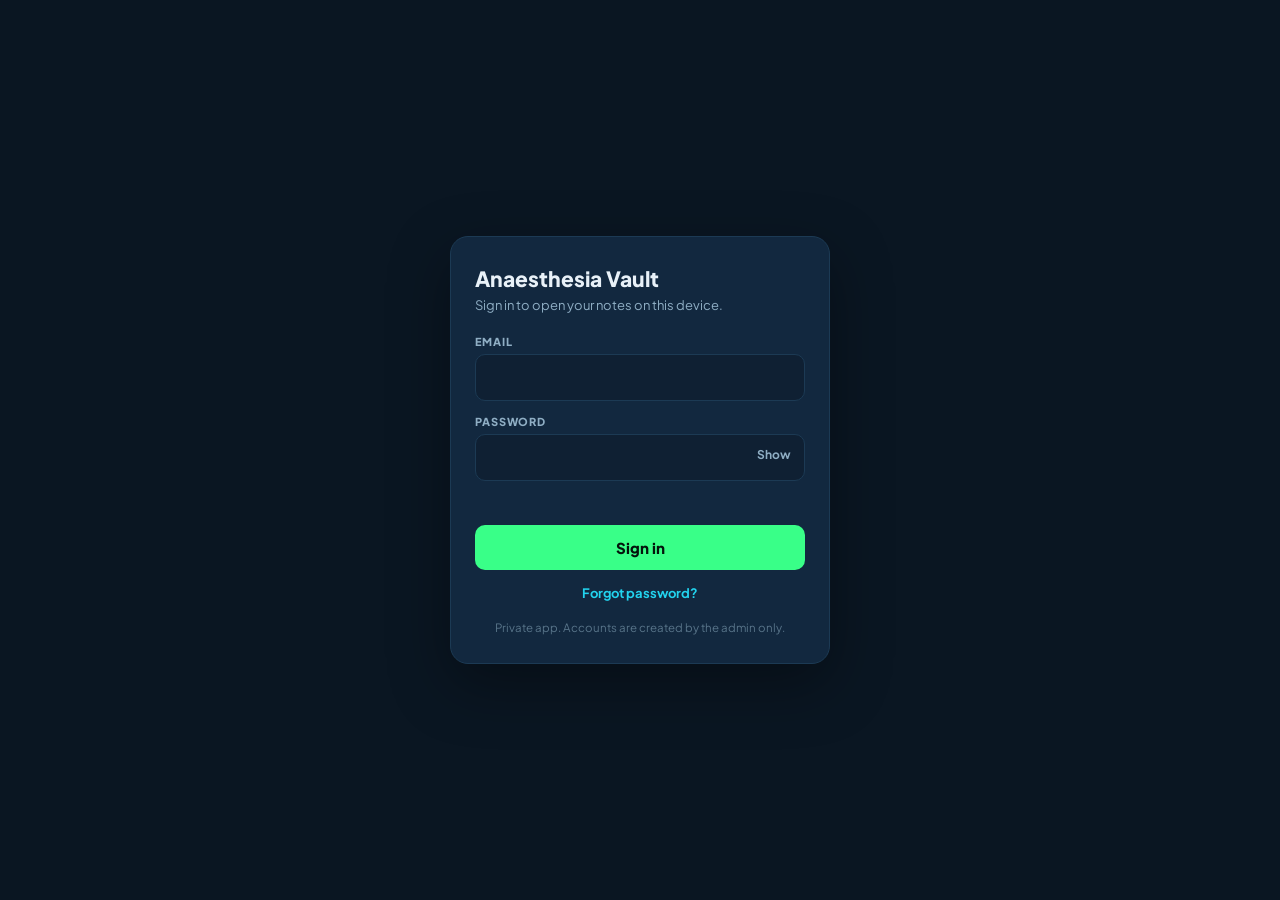
<file: index.html>
<!DOCTYPE html>
<html lang="en" data-theme="dark">
<head>
<meta charset="UTF-8">
<meta name="viewport" content="width=device-width, initial-scale=1, viewport-fit=cover">
<title>Anaesthesia Vault</title>
<meta name="description" content="Offline exam-prep notes and study planner for FCPS Anaesthesia — Written, Viva, OSPE, Long &amp; Short Case.">
<meta name="theme-color" content="#0A1622">
<link rel="manifest" href="./manifest.json">
<link rel="icon" href="./icons/icon-192.png">
<link rel="apple-touch-icon" href="./icons/icon-192.png">

<link rel="preconnect" href="https://fonts.googleapis.com">
<link rel="preconnect" href="https://fonts.gstatic.com" crossorigin>
<link href="https://fonts.googleapis.com/css2?family=Plus+Jakarta+Sans:wght@500;700;800&family=Lato:wght@400;700&family=Roboto:wght@400;500;700&family=Poppins:wght@400;500;600;700&family=JetBrains+Mono:wght@400;600&display=swap" rel="stylesheet">
<style>
/* ============================================================
   Anaesthesia Vault — design tokens
   Multiple named themes. Default: "icu" (ICU vital-signs monitor).
   Each theme defines surfaces, text, five accents, and the text
   colour that sits ON each accent (--on-*).
   ============================================================ */

:root,
[data-theme="icu"]{
  --bg:#0A1622; --bg-elevated:#0F2033; --bg-card:#12283F; --bg-sidebar:#081320; --line:#1C3A54;
  --text:#E8F1F8; --text-dim:#8FAEC4; --text-faint:#587489;
  --ecg:#39FF88; --spo2:#22D3EE; --art:#FB5F76; --resp:#FFD166; --violet:#B79CFF;
  --on-ecg:#04140C; --on-spo2:#04202A; --on-art:#2A0A10; --on-resp:#2A2205; --on-violet:#150A2E;
  --dot-color:var(--line);
  --shadow-card: 0 1px 0 rgba(0,0,0,.4), 0 8px 24px -12px rgba(0,0,0,.6);
}

[data-theme="midnight"]{
  --bg:#0E0B1F; --bg-elevated:#171233; --bg-card:#1E1842; --bg-sidebar:#0A0818; --line:#2E2660;
  --text:#EDE9FF; --text-dim:#A99FD6; --text-faint:#6F65A8;
  --ecg:#5EE7B7; --spo2:#7DD3FC; --art:#F472B6; --resp:#FCD34D; --violet:#C4B5FD;
  --on-ecg:#06201A; --on-spo2:#05202E; --on-art:#2A0A18; --on-resp:#2A2205; --on-violet:#1A0B33;
  --dot-color:var(--line);
  --shadow-card: 0 1px 0 rgba(0,0,0,.4), 0 8px 24px -12px rgba(0,0,0,.65);
}

[data-theme="carbon"]{
  --bg:#0C0C0D; --bg-elevated:#141416; --bg-card:#1B1B1E; --bg-sidebar:#08080A; --line:#2C2C31;
  --text:#F2F1EE; --text-dim:#A8A6A1; --text-faint:#6E6C68;
  --ecg:#F59E0B; --spo2:#38BDF8; --art:#EF4444; --resp:#FDE047; --violet:#A78BFA;
  --on-ecg:#1A1000; --on-spo2:#04202E; --on-art:#FFFFFF; --on-resp:#2A2205; --on-violet:#1A0B33;
  --dot-color:var(--line);
  --shadow-card: 0 1px 0 rgba(0,0,0,.5), 0 8px 24px -12px rgba(0,0,0,.7);
}

[data-theme="paper"]{
  --bg:#F5F3EC; --bg-elevated:#FFFFFF; --bg-card:#FFFFFF; --bg-sidebar:#EFEBDD; --line:#DCD5C0;
  --text:#1B2430; --text-dim:#566172; --text-faint:#8B96A5;
  --ecg:#0FA45C; --spo2:#0E90A8; --art:#D6425A; --resp:#B5820A; --violet:#7E5FD9;
  --on-ecg:#FFFFFF; --on-spo2:#FFFFFF; --on-art:#FFFFFF; --on-resp:#FFFFFF; --on-violet:#FFFFFF;
  --dot-color:transparent;
  --shadow-card: 0 1px 0 rgba(0,0,0,.03), 0 8px 20px -14px rgba(0,0,0,.25);
}

[data-theme="citrus"]{
  --bg:#FFF9F0; --bg-elevated:#FFFFFF; --bg-card:#FFFFFF; --bg-sidebar:#FFEFD9; --line:#F3D9B5;
  --text:#2A1D0E; --text-dim:#7A6446; --text-faint:#A8916E;
  --ecg:#EA580C; --spo2:#0891B2; --art:#DB2777; --resp:#CA8A04; --violet:#7C3AED;
  --on-ecg:#FFFFFF; --on-spo2:#FFFFFF; --on-art:#FFFFFF; --on-resp:#FFFFFF; --on-violet:#FFFFFF;
  --dot-color:transparent;
  --shadow-card: 0 1px 0 rgba(0,0,0,.03), 0 8px 20px -14px rgba(180,110,30,.3);
}

[data-theme="mint"]{
  --bg:#F0FBF6; --bg-elevated:#FFFFFF; --bg-card:#FFFFFF; --bg-sidebar:#DFF5EA; --line:#BFE6D4;
  --text:#10241B; --text-dim:#4A6B5C; --text-faint:#7C9A8B;
  --ecg:#0D9488; --spo2:#0369A1; --art:#E11D48; --resp:#B45309; --violet:#6D28D9;
  --on-ecg:#FFFFFF; --on-spo2:#FFFFFF; --on-art:#FFFFFF; --on-resp:#FFFFFF; --on-violet:#FFFFFF;
  --dot-color:transparent;
  --shadow-card: 0 1px 0 rgba(0,0,0,.03), 0 8px 20px -14px rgba(13,148,136,.3);
}

[data-theme="blossom"]{
  --bg:#FDF4FB; --bg-elevated:#FFFFFF; --bg-card:#FFFFFF; --bg-sidebar:#F8E4F4; --line:#EBCCE6;
  --text:#2A1026; --text-dim:#6E4A68; --text-faint:#9B7A96;
  --ecg:#C026D3; --spo2:#2563EB; --art:#E11D48; --resp:#A16207; --violet:#7C3AED;
  --on-ecg:#FFFFFF; --on-spo2:#FFFFFF; --on-art:#FFFFFF; --on-resp:#FFFFFF; --on-violet:#FFFFFF;
  --dot-color:transparent;
  --shadow-card: 0 1px 0 rgba(0,0,0,.03), 0 8px 20px -14px rgba(192,38,211,.28);
}

:root{
  --radius-s: 6px;
  --radius-m: 10px;
  --radius-l: 16px;
  --font-ui:   'Lato', system-ui, sans-serif;
  --font-mono: var(--font-ui);
  --ui-weight: 400;
  --note-font: 'Lato', system-ui, sans-serif;
  --note-size: 14.5px;
  --note-weight: 400;
}

*{ box-sizing:border-box; }
html,body{ height:100%; }
body{
  margin:0;
  font-family:var(--font-ui);
  font-weight:var(--ui-weight);
  background:var(--bg);
  color:var(--text);
  -webkit-font-smoothing:antialiased;
  background-image:
    radial-gradient(circle at 1px 1px, var(--dot-color) 1px, transparent 0);
  background-size: 28px 28px;
  background-attachment: fixed;
}
button{ font-family:inherit; }
input,textarea,select{ font-family:inherit; }

.app{
  display:grid;
  grid-template-columns: 260px 1fr;
  height:100vh;
  overflow:hidden;
}
@media (max-width: 760px){
  .app{ grid-template-columns: 1fr; }
  .sidebar{
    position:fixed; z-index:40; inset:0 30% 0 0;
    transform:translateX(-105%);
    transition:transform .22s ease;
  }
  .sidebar.open{ transform:translateX(0); }
  .scrim{ display:none; position:fixed; inset:0; background:rgba(0,0,0,.5); z-index:35; }
  .scrim.show{ display:block; }
}

/* ---------- Sidebar ---------- */
.sidebar{
  background:var(--bg-sidebar);
  border-right:1px solid var(--line);
  display:flex; flex-direction:column;
  overflow-y:auto;
}
.brand{
  display:flex; align-items:center; gap:10px;
  padding:18px 16px 14px;
}
.brand .pulse{
  width:30px; height:30px; flex:none;
}
.brand h1{
  font-size:15px; font-weight:800; margin:0; letter-spacing:.2px;
  line-height:1.2;
}
.brand span{ display:block; font-size:10.5px; color:var(--text-faint); font-family:var(--font-mono); }

.side-section{ padding:10px 12px; }
.side-label{
  font-size:11px; color:var(--text-faint); font-weight:700;
  padding:10px 8px 6px; display:flex; align-items:center; justify-content:space-between;
}
.side-btn{
  display:flex; align-items:center; gap:10px; width:100%;
  background:none; border:none; color:var(--text-dim);
  padding:8px 8px; border-radius:var(--radius-s); cursor:pointer;
  font-size:13.5px; text-align:left;
}
.side-btn svg{ flex:none; opacity:.85; }
.side-btn:hover{ background:var(--bg-card); color:var(--text); }
.side-btn.active{ background:var(--bg-card); color:var(--text); box-shadow: inset 3px 0 0 var(--ecg); }
.side-btn .count{ margin-left:auto; font-family:var(--font-mono); font-size:11px; color:var(--text-faint); }

.folder-row{ display:flex; align-items:center; gap:6px; }
.folder-row .side-btn{ flex:1; }
.folder-dot{ width:9px; height:9px; border-radius:50%; flex:none; }
.icon-btn{
  background:none; border:none; color:var(--text-faint); cursor:pointer;
  padding:4px; border-radius:6px; display:flex;
}
.icon-btn:hover{ background:var(--bg-card); color:var(--text); }

.tag-chip{
  display:inline-flex; align-items:center; gap:6px;
  font-size:11.5px; padding:4px 9px; border-radius:100px;
  background:var(--bg-card); color:var(--text-dim); border:1px solid var(--line);
  cursor:pointer; margin:0 6px 6px 0;
}
.tag-chip.active{ border-color:var(--spo2); color:var(--spo2); }
.tag-wrap{ display:flex; flex-wrap:wrap; padding:4px 8px; }

.sidebar-footer{
  margin-top:auto; padding:12px; border-top:1px solid var(--line);
  display:flex; gap:8px;
}

/* ---------- Main ---------- */
.main{ display:flex; flex-direction:column; min-width:0; min-height:0; }
.topbar{
  display:flex; align-items:center; gap:10px;
  padding:14px 20px; border-bottom:1px solid var(--line);
  background:linear-gradient(180deg, var(--bg-elevated), transparent);
}
.menu-toggle{ display:none; }
@media (max-width:760px){ .menu-toggle{ display:flex; } }

.search-box{
  flex:1; display:flex; align-items:center; gap:8px;
  background:var(--bg-card); border:1px solid var(--line);
  border-radius:100px; padding:9px 14px; max-width:520px;
}
.search-box input{
  background:none; border:none; outline:none; color:var(--text);
  font-size:13.5px; width:100%;
}
.search-box svg{ color:var(--text-faint); flex:none; }

.btn{
  border:none; cursor:pointer; border-radius:var(--radius-s);
  font-weight:700; font-size:13px; padding:9px 14px;
  display:inline-flex; align-items:center; gap:7px;
}
.btn-primary{ background:var(--ecg); color:var(--on-ecg); }
.btn-primary:hover{ filter:brightness(1.08); }
.btn-ghost{ background:var(--bg-card); color:var(--text); border:1px solid var(--line); }
.btn-ghost:hover{ background:var(--bg-elevated); }
.theme-toggle{
  background:var(--bg-card); border:1px solid var(--line); color:var(--text-dim);
  width:36px; height:36px; border-radius:50%; display:flex; align-items:center; justify-content:center;
  cursor:pointer;
}

.content{ flex:1; overflow-y:auto; -webkit-overflow-scrolling:touch; min-height:0; padding:20px; }
.section-title{
  font-size:20px; font-weight:800; margin:4px 0 4px;
  display:flex; align-items:center; gap:10px;
}
.section-sub{ color:var(--text-faint); font-size:12.5px; margin:0 0 16px; font-family:var(--font-mono); }

.grid{
  display:grid; grid-template-columns:repeat(auto-fill,minmax(230px,1fr));
  gap:14px;
}

.note-card{
  background:var(--bg-card); border:1px solid var(--line);
  border-radius:var(--radius-m); box-shadow:var(--shadow-card);
  padding:14px 14px 10px; cursor:pointer; position:relative;
  border-left:4px solid var(--ecg);
  display:flex; flex-direction:column; min-height:150px;
  transition:transform .12s ease;
}
.note-card:hover{ transform:translateY(-2px); }
.note-card .nc-top{ display:flex; align-items:flex-start; gap:8px; }
.note-card .nc-title{ font-weight:700; font-size:14.5px; flex:1; line-height:1.3; }
.note-card .nc-pin{ color:var(--resp); flex:none; }
.note-card .nc-body{
  color:var(--text-dim); font-size:12.5px; line-height:1.5; margin-top:6px;
  flex:1; overflow:hidden; display:-webkit-box; -webkit-line-clamp:4; -webkit-box-orient:vertical;
}
.nc-tags{ display:flex; flex-wrap:wrap; gap:5px; margin-top:8px; }
.nc-tags .badge{ font-size:10px; padding:2px 7px; border-radius:100px; font-weight:700; }
.nc-foot{
  display:flex; align-items:center; justify-content:space-between;
  margin-top:10px; padding-top:8px; border-top:1px solid var(--line);
  font-family:var(--font-mono); font-size:10.5px; color:var(--text-faint);
}
.nc-actions{ display:flex; gap:2px; }

.badge{ display:inline-block; }
.badge-writ{ background:rgba(34,211,238,.15); color:var(--spo2); }
.badge-viva{ background:rgba(183,156,255,.15); color:var(--violet); }
.badge-ospe{ background:rgba(255,209,102,.15); color:var(--resp); }
.badge-long{ background:rgba(57,255,136,.15); color:var(--ecg); }
.badge-short{ background:rgba(251,95,118,.15); color:var(--art); }
.badge-must{ background:rgba(251,95,118,.18); color:var(--art); }
.badge-yield{ background:rgba(255,209,102,.18); color:var(--resp); }
.badge-hard{ background:rgba(183,156,255,.18); color:var(--violet); }

.empty{
  text-align:center; padding:70px 20px; color:var(--text-faint);
}
.empty svg{ opacity:.5; margin-bottom:10px; }

/* ---------- Editor ---------- */
.editor-overlay{
  position:fixed; inset:0; background:rgba(3,8,14,.6);
  display:none; align-items:flex-start; justify-content:center;
  padding:30px 16px; z-index:60; overflow-y:auto;
  backdrop-filter: blur(2px);
}
.editor-overlay.show{ display:flex; }
.editor{
  background:var(--bg-elevated); border:1px solid var(--line);
  border-radius:var(--radius-l); width:100%; max-width:760px;
  box-shadow:0 30px 60px -20px rgba(0,0,0,.6);
  display:flex; flex-direction:column; max-height:90vh;
}
.editor-head{
  display:flex; align-items:center; gap:10px; padding:14px 16px;
  border-bottom:1px solid var(--line);
}
.editor-head input.title{
  flex:1; background:none; border:none; outline:none; color:var(--text);
  font-size:19px; font-weight:800;
}
.autosave-flag{
  font-family:var(--font-mono); font-size:10.5px; color:var(--text-faint);
  display:flex; align-items:center; gap:5px; white-space:nowrap;
}
.autosave-flag .dot{ width:6px; height:6px; border-radius:50%; background:var(--ecg); }

.toolbar{
  display:flex; align-items:center; gap:4px; flex-wrap:wrap;
  padding:8px 12px; border-bottom:1px solid var(--line);
  background:var(--bg-card);
}
.toolbar select{
  background:var(--bg-elevated); color:var(--text); border:1px solid var(--line);
  border-radius:6px; padding:5px 6px; font-size:12px;
}
.toolbar button{
  background:none; border:none; color:var(--text-dim); cursor:pointer;
  width:30px; height:30px; border-radius:6px; display:flex; align-items:center; justify-content:center;
  font-weight:700; font-size:13px;
}
.toolbar button:hover{ background:var(--bg-elevated); color:var(--text); }
.toolbar .sep{ width:1px; height:20px; background:var(--line); margin:0 4px; }
.toolbar input[type="color"]{
  width:26px; height:26px; border:none; background:none; padding:0; cursor:pointer;
}

.editor-body{ flex:1; overflow-y:auto; padding:16px; }
.editable{
  min-height:220px; outline:none; line-height:1.7;
  font-family:var(--note-font); font-size:var(--note-size); font-weight:var(--note-weight);
}
.editable mark{ background:var(--resp); color:var(--on-resp); border-radius:2px; }

.editor-meta{
  padding:12px 16px; border-top:1px solid var(--line);
  display:flex; flex-wrap:wrap; gap:10px; align-items:center;
}
.meta-field{ display:flex; align-items:center; gap:6px; }
.meta-field label{ font-size:11px; color:var(--text-faint); font-family:var(--font-mono); }
.meta-field select, .meta-field input[type="text"]{
  background:var(--bg-card); border:1px solid var(--line); color:var(--text);
  border-radius:6px; padding:6px 8px; font-size:12.5px;
}
.exam-tags{ display:flex; flex-wrap:wrap; gap:6px; }
.exam-tag-btn{
  font-size:11px; padding:5px 10px; border-radius:100px; cursor:pointer;
  border:1px solid var(--line); background:var(--bg-card); color:var(--text-dim); font-weight:700;
}
.exam-tag-btn.on{ color:var(--on-ecg); border-color:transparent; }
.exam-tag-btn[data-tag="Written"].on{ background:var(--spo2); color:var(--on-spo2); }
.exam-tag-btn[data-tag="Viva"].on{ background:var(--violet); color:var(--on-violet); }
.exam-tag-btn[data-tag="OSPE"].on{ background:var(--resp); color:var(--on-resp); }
.exam-tag-btn[data-tag="Long Case"].on{ background:var(--ecg); color:var(--on-ecg); }
.exam-tag-btn[data-tag="Short Case"].on{ background:var(--art); color:var(--on-art); }
.exam-tag-btn[data-tag="Must-Know"].on{ background:var(--art); color:var(--on-art); }
.exam-tag-btn[data-tag="High-Yield"].on{ background:var(--resp); color:var(--on-resp); }
.exam-tag-btn[data-tag="Hard Topic"].on{ background:var(--violet); color:var(--on-violet); }

.editor-foot{
  padding:12px 16px; border-top:1px solid var(--line);
  display:flex; justify-content:space-between; align-items:center;
}
.editor-foot .left-actions{ display:flex; gap:6px; }

.toast{
  position:fixed; bottom:20px; left:50%; transform:translateX(-50%) translateY(20px);
  background:var(--bg-elevated); border:1px solid var(--line); color:var(--text);
  padding:10px 18px; border-radius:100px; font-size:13px; box-shadow:var(--shadow-card);
  opacity:0; pointer-events:none; transition:.2s ease; z-index:100;
  display:flex; align-items:center; gap:8px;
}
.toast.show{ opacity:1; transform:translateX(-50%) translateY(0); }
.toast .dot{ width:7px; height:7px; border-radius:50%; background:var(--ecg); }

.modal-overlay{
  position:fixed; inset:0; background:rgba(3,8,14,.6); z-index:70;
  display:none; align-items:center; justify-content:center; padding:16px;
}
.modal-overlay.show{ display:flex; }
.modal{
  background:var(--bg-elevated); border:1px solid var(--line); border-radius:var(--radius-l);
  width:100%; max-width:340px; padding:18px;
}
.modal h3{ margin:0 0 12px; font-size:15px; }
.modal input, .modal select{
  width:100%; background:var(--bg-card); border:1px solid var(--line); color:var(--text);
  border-radius:8px; padding:9px 10px; font-size:13.5px; margin-bottom:10px;
}
.color-row{ display:flex; gap:8px; margin-bottom:14px; }
.color-swatch{
  width:26px; height:26px; border-radius:50%; cursor:pointer; border:2px solid transparent;
}
.color-swatch.sel{ border-color:var(--text); }
.modal-actions{ display:flex; justify-content:flex-end; gap:8px; }

::-webkit-scrollbar{ width:10px; height:10px; }
::-webkit-scrollbar-thumb{ background:var(--line); border-radius:10px; }
::-webkit-scrollbar-track{ background:transparent; }

/* ============================================================
   Phase 2 — Study Planner (Today / Week / Month / Timetable)
   ============================================================ */

.mode-switch{
  display:flex; gap:4px; margin:0 16px 6px; padding:3px;
  background:var(--bg-card); border:1px solid var(--line); border-radius:100px;
}
.mode-switch button{
  flex:1; border:none; background:none; color:var(--text-dim); cursor:pointer;
  padding:7px 10px; border-radius:100px; font-size:12.5px; font-weight:700;
  display:flex; align-items:center; justify-content:center; gap:6px;
}
.mode-switch button.active{ background:var(--ecg); color:var(--on-ecg); }

.planner-tabs{ display:flex; gap:6px; flex-wrap:wrap; margin-bottom:16px; }
.planner-tab{
  border:1px solid var(--line); background:var(--bg-card); color:var(--text-dim);
  padding:7px 14px; border-radius:100px; font-size:12.5px; font-weight:700; cursor:pointer;
}
.planner-tab.active{ background:var(--spo2); color:var(--on-spo2); border-color:transparent; }

.quick-add{
  display:flex; gap:8px; flex-wrap:wrap; align-items:center;
  background:var(--bg-card); border:1px solid var(--line); border-radius:var(--radius-m);
  padding:10px 12px; margin-bottom:16px;
}
.quick-add input[type="text"]{
  flex:1; min-width:140px; background:none; border:none; outline:none; color:var(--text); font-size:13.5px;
}
.quick-add input[type="time"], .quick-add input[type="date"]{
  background:var(--bg-elevated); border:1px solid var(--line); color:var(--text-dim);
  border-radius:6px; padding:6px 8px; font-size:12px; font-family:var(--font-mono);
}
.quick-add button{
  background:var(--ecg); border:none; color:var(--on-ecg); font-weight:800;
  padding:7px 14px; border-radius:8px; cursor:pointer; font-size:12.5px;
}

.task-row{
  display:flex; align-items:center; gap:10px;
  background:var(--bg-card); border:1px solid var(--line); border-radius:var(--radius-s);
  padding:9px 12px; margin-bottom:7px;
}
.task-row.done{ opacity:.5; }
.task-row.done .task-title{ text-decoration:line-through; }
.task-check{
  width:19px; height:19px; border-radius:6px; border:2px solid var(--line); flex:none;
  cursor:pointer; display:flex; align-items:center; justify-content:center; color:var(--ecg);
  background:var(--bg-elevated);
}
.task-check.on{ background:var(--ecg); border-color:var(--ecg); color:var(--on-ecg); }
.task-title{ flex:1; font-size:13.5px; }
.task-meta{ display:flex; gap:8px; align-items:center; font-family:var(--font-mono); font-size:10.5px; color:var(--text-faint); flex-wrap:wrap; }
.task-topic{ background:var(--bg-elevated); padding:2px 8px; border-radius:100px; color:var(--text-dim); }
.task-del{ background:none; border:none; color:var(--text-faint); cursor:pointer; padding:4px; border-radius:6px; }
.task-del:hover{ color:var(--art); background:var(--bg-elevated); }

.today-progress{
  display:flex; align-items:center; gap:10px; margin-bottom:14px;
}
.today-progress .bar{
  flex:1; height:7px; border-radius:100px; background:var(--bg-card); border:1px solid var(--line); overflow:hidden;
}
.today-progress .fill{ height:100%; background:var(--ecg); border-radius:100px; }
.today-progress .num{ font-family:var(--font-mono); font-size:11.5px; color:var(--text-faint); white-space:nowrap; }

.week-nav, .month-nav{
  display:flex; align-items:center; gap:10px; margin-bottom:14px;
}
.week-nav button, .month-nav button{
  background:var(--bg-card); border:1px solid var(--line); color:var(--text); width:30px; height:30px;
  border-radius:8px; cursor:pointer;
}
.week-nav .label, .month-nav .label{ font-weight:700; font-size:13.5px; font-family:var(--font-mono); }

.week-grid{
  display:grid; grid-template-columns:repeat(7,minmax(140px,1fr)); gap:10px; overflow-x:auto;
}
.day-col{
  background:var(--bg-card); border:1px solid var(--line); border-radius:var(--radius-m);
  padding:10px; min-height:120px;
}
.day-col.today{ border-color:var(--ecg); box-shadow:0 0 0 1px var(--ecg) inset; }
.day-col-head{
  font-size:11.5px; font-weight:800; color:var(--text-dim); margin-bottom:8px;
  display:flex; justify-content:space-between; font-family:var(--font-mono);
}
.day-col .add-mini{
  width:100%; background:none; border:1px dashed var(--line); color:var(--text-faint);
  border-radius:6px; padding:6px; font-size:11.5px; cursor:pointer; margin-top:4px;
}
.day-col .add-mini:hover{ color:var(--text); border-color:var(--text-faint); }

.cal-grid{
  display:grid; grid-template-columns:repeat(7,1fr); gap:6px;
}
.cal-dow{
  text-align:center; font-size:10.5px; color:var(--text-faint); font-family:var(--font-mono);
  padding-bottom:4px; font-weight:700;
}
.cal-cell{
  min-height:52px; aspect-ratio:1/0.85; background:var(--bg-card); border:1px solid var(--line); border-radius:var(--radius-s);
  padding:6px; cursor:pointer; position:relative; display:flex; flex-direction:column;
}
.cal-cell.outside{ opacity:.35; }
.cal-cell.today{ border-color:var(--ecg); }
.cal-cell.selected{ box-shadow:0 0 0 2px var(--spo2) inset; }
.cal-cell .dnum{ font-size:12px; font-weight:700; font-family:var(--font-mono); }
.cal-cell .dots{ display:flex; gap:3px; margin-top:auto; flex-wrap:wrap; }
.cal-cell .dots span{ width:6px; height:6px; border-radius:50%; background:var(--resp); }

.day-panel{
  margin-top:16px; background:var(--bg-card); border:1px solid var(--line);
  border-radius:var(--radius-m); padding:14px;
}
.day-panel h3{ margin:0 0 10px; font-size:14px; font-family:var(--font-mono); color:var(--text-dim); }

.timetable-grid{
  display:grid; grid-template-columns:repeat(7,minmax(130px,1fr)); gap:10px; overflow-x:auto;
}
.tt-col{
  background:var(--bg-card); border:1px solid var(--line); border-radius:var(--radius-m); padding:10px;
  min-height:140px;
}
.tt-col-head{ font-size:12px; font-weight:800; margin-bottom:8px; font-family:var(--font-mono); }
.slot-chip{
  border-radius:8px; padding:7px 9px; margin-bottom:7px; font-size:11.5px;
  border-left:3px solid var(--ecg); background:var(--bg-elevated); position:relative;
}
.slot-chip .st{ font-family:var(--font-mono); font-size:10px; color:var(--text-faint); }
.slot-chip .sub{ font-weight:700; margin-top:2px; }
.slot-chip .del{
  position:absolute; top:4px; right:4px; background:none; border:none; color:var(--text-faint);
  cursor:pointer; font-size:11px; padding:2px;
}
.slot-chip .del:hover{ color:var(--art); }
.tt-col .add-mini{
  width:100%; background:none; border:1px dashed var(--line); color:var(--text-faint);
  border-radius:6px; padding:6px; font-size:11px; cursor:pointer;
}

/* ============================================================
   Phase 3 — Revision system (last-night list + activity chart)
   ============================================================ */

.revise-tab{
  border:1px solid var(--line); background:var(--bg-card); color:var(--text-dim);
  padding:7px 14px; border-radius:100px; font-size:12.5px; font-weight:700; cursor:pointer;
}
.revise-tab.active{ background:var(--art); color:var(--on-art); border-color:transparent; }

.rev-filters{ display:flex; flex-wrap:wrap; gap:6px; margin-bottom:14px; }
.rev-filter{
  border:1px solid var(--line); background:var(--bg-card); color:var(--text-dim);
  padding:5px 11px; border-radius:100px; font-size:11.5px; font-weight:700; cursor:pointer;
}
.rev-filter.on{ background:var(--resp); color:var(--on-resp); border-color:transparent; }
.rev-filter .n{ opacity:.65; margin-left:5px; font-family:var(--font-mono); font-size:10px; }

.rev-summary{
  display:flex; gap:10px; flex-wrap:wrap; margin-bottom:14px;
}
.rev-stat{
  background:var(--bg-card); border:1px solid var(--line); border-radius:var(--radius-m);
  padding:10px 14px; flex:1; min-width:120px;
}
.rev-stat .v{ font-size:22px; font-weight:800; font-family:var(--font-mono); line-height:1.1; }
.rev-stat .k{ font-size:10.5px; color:var(--text-faint); margin-top:3px; }

.rev-item{
  background:var(--bg-card); border:1px solid var(--line); border-radius:var(--radius-m);
  margin-bottom:8px; overflow:hidden; border-left:4px solid var(--art);
}
.rev-head{
  display:flex; align-items:center; gap:10px; padding:11px 13px; cursor:pointer;
}
.rev-head .t{ flex:1; font-weight:700; font-size:13.5px; line-height:1.3; }
.rev-age{
  font-family:var(--font-mono); font-size:10px; color:var(--text-faint); white-space:nowrap;
}
.rev-age.stale{ color:var(--art); }
.rev-badges{ display:flex; flex-wrap:wrap; gap:4px; padding:0 13px 9px; }
.rev-body{
  display:none; padding:2px 13px 13px; line-height:1.7;
  font-family:var(--note-font); font-size:var(--note-size);
  border-top:1px solid var(--line); margin-top:2px; padding-top:11px;
}
.rev-item.open .rev-body{ display:block; }
.rev-body mark{ background:var(--resp); color:var(--on-resp); border-radius:2px; }
.rev-actions{ display:flex; gap:7px; padding:0 13px 12px; flex-wrap:wrap; }
.rev-actions button{
  border:1px solid var(--line); background:var(--bg-elevated); color:var(--text-dim);
  border-radius:7px; padding:6px 11px; font-size:11.5px; font-weight:700; cursor:pointer;
}
.rev-actions button.mark{ background:var(--ecg); color:var(--on-ecg); border-color:transparent; }

.chart-card{
  background:var(--bg-card); border:1px solid var(--line); border-radius:var(--radius-m);
  padding:14px; margin-bottom:14px;
}
.chart-card h3{ margin:0 0 3px; font-size:13.5px; }
.chart-card .hint{ font-size:11px; color:var(--text-faint); margin:0 0 12px; font-family:var(--font-mono); }
.chart-svg{ width:100%; height:auto; display:block; overflow:visible; }

.topic-bar{ margin-bottom:9px; }
.topic-bar .lbl{
  display:flex; justify-content:space-between; font-size:11.5px; margin-bottom:4px; color:var(--text-dim);
}
.topic-bar .lbl .c{ font-family:var(--font-mono); color:var(--text-faint); }
.topic-bar .track{ height:8px; background:var(--bg-elevated); border-radius:100px; overflow:hidden; }
.topic-bar .fill{ height:100%; border-radius:100px; }

/* ============================================================
   Phase 4 — Export & Share (print / PDF output)
   ============================================================ */

#printArea{ display:none; }

@media print{
  /* hide the whole app, show only the printable note */
  .app, .editor-overlay, .modal-overlay, .toast, .scrim{ display:none !important; }
  body{ background:#fff !important; background-image:none !important; }

  #printArea{
    display:block;
    color:#111;
    font-family:Georgia, 'Times New Roman', serif;
    font-size:12pt;
    line-height:1.6;
    padding:0;
  }
  #printArea .p-head{
    border-bottom:2px solid #111;
    padding-bottom:8pt; margin-bottom:14pt;
  }
  #printArea h1{ font-size:20pt; margin:0 0 6pt; line-height:1.25; }
  #printArea .p-meta{
    font-family:Arial, Helvetica, sans-serif;
    font-size:9pt; color:#444;
  }
  #printArea .p-badges{ margin-top:6pt; font-family:Arial, Helvetica, sans-serif; font-size:8.5pt; }
  #printArea .p-badges span{
    border:1px solid #666; border-radius:9pt; padding:1.5pt 7pt; margin-right:4pt;
    display:inline-block; color:#222;
  }
  #printArea .p-body mark{ background:#ffe9a8 !important; color:#111 !important; -webkit-print-color-adjust:exact; print-color-adjust:exact; }
  #printArea .p-body img{ max-width:100%; }
  #printArea .p-foot{
    margin-top:18pt; padding-top:6pt; border-top:1px solid #bbb;
    font-family:Arial, Helvetica, sans-serif; font-size:8pt; color:#666;
  }
  @page{ margin:16mm; }
}

/* ============================================================
   Phase 5 — Dashboard + Settings
   ============================================================ */

/* 4 modes now: let them wrap two-up instead of squeezing */
.mode-switch{ flex-wrap:wrap; }
.mode-switch button{ flex:1 1 calc(50% - 4px); font-size:12px; padding:7px 6px; }

.hero{
  background:var(--bg-card); border:1px solid var(--line); border-radius:var(--radius-l);
  padding:18px 18px 16px; margin-bottom:16px; position:relative; overflow:hidden;
}
.hero::after{
  content:''; position:absolute; right:-40px; top:-40px; width:180px; height:180px;
  border-radius:50%; background:var(--ecg); opacity:.07;
}
.hero .greet{ font-size:13px; color:var(--text-faint); font-family:var(--font-mono); }
.hero .big{ font-size:26px; font-weight:800; margin:5px 0 2px; line-height:1.2; }
.hero .sub{ font-size:12.5px; color:var(--text-dim); }
.hero .countdown{
  display:flex; align-items:baseline; gap:9px; margin-top:12px;
  padding-top:12px; border-top:1px solid var(--line);
}
.hero .countdown .d{ font-size:34px; font-weight:800; font-family:var(--font-mono); color:var(--ecg); line-height:1; }
.hero .countdown .l{ font-size:12.5px; color:var(--text-dim); }
.hero .set-exam{
  margin-top:12px; padding-top:12px; border-top:1px solid var(--line);
  background:none; border:none; border-top:1px solid var(--line); width:100%; text-align:left;
  color:var(--spo2); font-size:12.5px; font-weight:700; cursor:pointer; padding-bottom:0;
}

.stat-grid{
  display:grid; grid-template-columns:repeat(auto-fit,minmax(140px,1fr));
  gap:10px; margin-bottom:18px;
}
.stat{
  background:var(--bg-card); border:1px solid var(--line); border-radius:var(--radius-m);
  padding:12px 14px; border-left:4px solid var(--line);
}
.stat .v{ font-size:24px; font-weight:800; font-family:var(--font-mono); line-height:1.1; }
.stat .k{ font-size:10.5px; color:var(--text-faint); margin-top:4px; }

.dash-sec{ margin-bottom:20px; }
.dash-sec .hd{
  display:flex; align-items:center; justify-content:space-between; margin-bottom:9px;
}
.dash-sec .hd h3{ margin:0; font-size:14px; font-weight:800; }
.dash-sec .hd button{
  background:none; border:none; color:var(--spo2); font-size:11.5px; font-weight:700;
  cursor:pointer; font-family:var(--font-mono);
}
.mini-note{
  display:flex; align-items:center; gap:10px; padding:9px 12px; cursor:pointer;
  background:var(--bg-card); border:1px solid var(--line); border-radius:var(--radius-s);
  margin-bottom:6px; border-left:3px solid var(--ecg);
}
.mini-note .t{ flex:1; font-size:13px; font-weight:700; }
.mini-note .m{ font-family:var(--font-mono); font-size:10px; color:var(--text-faint); white-space:nowrap; }

/* ---- Settings panel ---- */
.modal.wide{ max-width:440px; max-height:88vh; overflow-y:auto; }
.set-group{ margin-bottom:18px; }
.set-group > label{
  display:block; font-size:11px; font-weight:800; color:var(--text-faint);
  font-family:var(--font-mono); margin-bottom:8px;
}
.theme-grid{ display:grid; grid-template-columns:repeat(auto-fit,minmax(110px,1fr)); gap:8px; }
.theme-opt{
  border:2px solid var(--line); border-radius:var(--radius-m); padding:8px;
  cursor:pointer; background:none; text-align:left;
}
.theme-opt.sel{ border-color:var(--ecg); }
.theme-opt .swatches{ display:flex; gap:3px; margin-bottom:6px; }
.theme-opt .swatches i{ width:100%; height:16px; border-radius:3px; display:block; }
.theme-opt .nm{ font-size:11.5px; font-weight:700; color:var(--text); }
.theme-opt .ty{ font-size:9.5px; color:var(--text-faint); font-family:var(--font-mono); }
.set-row{ display:flex; gap:8px; }
.set-row > *{ flex:1; }

/* ============================================================
   Phase 6 — status, photos, colourful dashboard, fuller sidebar
   ============================================================ */

/* ---- images inside notes ---- */
.editable img, .rev-body img{
  max-width:100%; height:auto; border-radius:var(--radius-s);
  display:block; margin:10px 0 4px;
}

/* ---- note status ---- */
.status-dot{ width:9px; height:9px; border-radius:50%; flex:none; display:inline-block; }
.st-none{      background:var(--text-faint); }
.st-due{       background:var(--art); }
.st-partial{   background:var(--resp); }
.st-completed{ background:var(--ecg); }

.badge-status{ display:inline-flex; align-items:center; gap:5px; font-size:10px;
  padding:2px 8px; border-radius:100px; font-weight:700;
  background:var(--bg-elevated); color:var(--text-dim); }

/* ---- colourful dashboard ---- */
.stat{ position:relative; overflow:hidden; border-left-width:1px; }
.stat::before{
  content:''; position:absolute; inset:0; opacity:.13; pointer-events:none;
  background:linear-gradient(135deg, var(--c1) 0%, var(--c2) 100%);
}
.stat::after{
  content:''; position:absolute; right:-22px; bottom:-26px;
  width:78px; height:78px; border-radius:50%; background:var(--c1); opacity:.16;
}
.stat > *{ position:relative; z-index:1; }
.stat .v{ color:var(--c1); }
.stat .k{ color:var(--text-dim); font-weight:700; }

.hero{
  /* plain fallback first — older browsers ignore the color-mix rule below */
  background:var(--bg-card);
  background:
    linear-gradient(135deg, color-mix(in srgb, var(--ecg) 14%, var(--bg-card)) 0%,
                            color-mix(in srgb, var(--violet) 12%, var(--bg-card)) 55%,
                            var(--bg-card) 100%);
}
.hero .countdown .d{
  background:linear-gradient(120deg, var(--ecg), var(--spo2));
  -webkit-background-clip:text; background-clip:text; color:transparent;
}

.dash-sec .hd h3{ display:flex; align-items:center; gap:8px; }
.dash-sec .hd h3::before{
  content:''; width:4px; height:16px; border-radius:3px; background:var(--accent, var(--ecg));
}

/* ---- sidebar sections for non-notes modes ---- */
.side-mini{
  margin:0 12px 10px; padding:11px 13px; border-radius:var(--radius-m);
  background:var(--bg-card); border:1px solid var(--line);
}
.side-mini .v{ font-size:20px; font-weight:800; font-family:var(--font-mono); line-height:1.1; }
.side-mini .k{ font-size:10.5px; color:var(--text-faint); margin-top:3px; }
.side-mini.accent{ border-color:var(--ecg); }
.side-mini.accent .v{ color:var(--ecg); }

.side-hint{
  margin:auto 12px 14px; padding:11px 13px; border-radius:var(--radius-m);
  background:var(--bg-card); border:1px dashed var(--line);
  font-size:11.5px; line-height:1.55; color:var(--text-faint);
}
.side-hint b{ color:var(--text-dim); }

/* ---- backup reminder ---- */
.backup-banner{
  display:flex; align-items:center; gap:12px; flex-wrap:wrap;
  background:var(--bg-card); border:1px solid var(--resp);
  border-left:4px solid var(--resp);
  border-radius:var(--radius-m); padding:12px 14px; margin-bottom:16px;
}
.backup-banner .txt{ flex:1; min-width:180px; font-size:12.5px; line-height:1.5; }
.backup-banner .txt b{ display:block; font-size:13.5px; margin-bottom:2px; }
.backup-banner button{
  background:var(--resp); color:var(--on-resp); border:none; border-radius:8px;
  padding:8px 14px; font-size:12.5px; font-weight:800; cursor:pointer;
}
.backup-banner .later{
  background:none; color:var(--text-faint); font-weight:700;
}
.side-dot{
  width:7px; height:7px; border-radius:50%; background:var(--resp);
  display:inline-block; margin-left:5px;
}

/* ============================================================
   Syllabus checklist (FRCA / FCPS)  — Phase 7
   ============================================================ */
.cl-overall{
  background:var(--bg-card); border:1px solid var(--line); border-radius:var(--radius-l);
  padding:14px 16px; margin-bottom:16px; box-shadow:var(--shadow-card);
}
.cl-overall .cl-ohead{ display:flex; align-items:flex-end; justify-content:space-between; gap:12px; }
.cl-overall .cl-opct{ font-size:30px; font-weight:800; line-height:1; color:var(--text); }
.cl-overall .cl-opct span{ font-size:16px; }
.cl-overall .cl-ocount{ font-size:12px; color:var(--text-faint); font-family:var(--font-mono); }
.cl-overall .cl-olabel{ font-size:12px; font-weight:700; color:var(--text-dim); }

.cl-domain{
  background:var(--bg-card); border:1px solid var(--line); border-radius:var(--radius-l);
  margin-bottom:12px; overflow:hidden; box-shadow:var(--shadow-card);
}
.cl-dhead{
  display:flex; align-items:center; gap:9px; padding:11px 13px;
  border-left:5px solid var(--ecg); cursor:default;
}
.cl-caret{ background:none; border:none; padding:2px; cursor:pointer; color:var(--text-faint); display:flex; }
.cl-caret svg{ transition:transform .15s; }
.cl-caret.open svg{ transform:rotate(90deg); }
.cl-dtitle{ flex:1; font-weight:800; font-size:16px; color:var(--text); }
.cl-badge{ font-size:11.5px; font-weight:800; padding:2px 9px; border-radius:20px; white-space:nowrap; }
.cl-dbody{ padding:0 13px 12px; }

.cl-kc{ border-top:1px solid var(--line); padding-top:9px; margin-top:9px; }
.cl-khead{ display:flex; align-items:center; gap:7px; }
.cl-ktitle{ flex:1; font-weight:700; font-size:14px; color:var(--text); }
.cl-kcount{ font-size:11px; color:var(--text-faint); font-family:var(--font-mono); }
.cl-bar{ height:5px; background:var(--bg-elevated); border-radius:20px; overflow:hidden; margin:5px 0 4px 26px; }
.cl-bar > i{ display:block; height:100%; border-radius:20px; transition:width .3s; }

.cl-items{ margin-left:26px; margin-top:4px; }
.cl-item{ display:flex; align-items:flex-start; gap:9px; padding:6px 0; }
.cl-check{
  margin-top:1px; flex:none; width:19px; height:19px; border-radius:6px;
  border:2px solid var(--text-faint); background:transparent; cursor:pointer;
  display:flex; align-items:center; justify-content:center; color:#fff; padding:0;
}
.cl-check svg{ opacity:0; }
.cl-check.done{ border-color:transparent; }
.cl-check.done svg{ opacity:1; }
.cl-body{ flex:1; min-width:0; }
.cl-text{ font-size:14px; line-height:1.42; color:var(--text); }
.cl-text.done{ color:var(--text-faint); text-decoration:line-through; }
.cl-code{ font-size:10.5px; color:var(--text-faint); font-family:var(--font-mono); margin-left:6px; }
.cl-tags{ display:flex; align-items:center; flex-wrap:wrap; gap:5px; margin-top:4px; position:relative; }
.cl-tagbtn{
  font-size:10.5px; color:var(--text-faint); font-weight:700; background:none; border:none;
  cursor:pointer; display:inline-flex; align-items:center; gap:3px; padding:1px 3px; font-family:var(--font-ui);
}
.cl-tagmenu{
  position:absolute; top:22px; left:0; z-index:30; width:270px;
  background:var(--bg-elevated); border:1px solid var(--line); border-radius:var(--radius-m);
  padding:7px; display:flex; flex-wrap:wrap; gap:5px; box-shadow:var(--shadow-card);
}
.cl-iconbtn{
  flex:none; background:none; border:none; cursor:pointer; color:var(--text-faint);
  padding:3px; border-radius:6px; display:flex;
}
.cl-iconbtn:hover{ background:var(--bg-elevated); color:var(--text); }
.cl-iconbtn.danger:hover{ color:var(--art); }
.cl-add{
  background:none; border:1px dashed var(--line); color:var(--text-dim);
  font-weight:700; font-size:12.5px; border-radius:var(--radius-s);
  padding:5px 10px; cursor:pointer; display:inline-flex; align-items:center; gap:5px; margin-top:8px;
  font-family:var(--font-ui);
}
.cl-add:hover{ background:var(--bg-elevated); color:var(--text); }
.cl-add.item{ border:none; padding:3px 0; margin-top:4px; }
.cl-editwrap{ display:flex; align-items:center; gap:6px; flex:1; }
.cl-editinput{
  flex:1; background:var(--bg-elevated); color:var(--text);
  border:1px solid var(--ecg); border-radius:var(--radius-s); padding:5px 8px; font-size:13.5px;
  font-family:var(--font-ui); outline:none;
}
.cl-footer{ display:flex; align-items:center; gap:12px; margin-top:6px; margin-bottom:40px; }
.cl-tags .badge{ font-size:10.5px; font-weight:800; padding:2px 8px; border-radius:20px; }
.cl-tagmenu .exam-tag-btn{ font-size:10.5px; padding:3px 8px; }


.drive-photo{ margin:8px 0; }
.drive-photo img{ max-width:100%; border-radius:10px; display:block; }
</style>
</head>
<body>

<div class="scrim" id="scrim"></div>

<div class="app">
  <!-- SIDEBAR -->
  <aside class="sidebar" id="sidebar">
    <div class="brand">
      <svg class="pulse" viewBox="0 0 512 512" xmlns="http://www.w3.org/2000/svg" aria-hidden="true">
        <rect x="74" y="74" width="364" height="212" rx="30" fill="none" stroke="#22D3EE" stroke-width="26"/>
        <polyline points="108,196 176,196 198,132 224,266 248,152 268,196 404,196"
          stroke="#39FF88" stroke-width="26" fill="none" stroke-linecap="round" stroke-linejoin="round"/>
        <rect x="96"  y="316" width="98" height="164" rx="49" fill="#22D3EE"/>
        <rect x="207" y="316" width="98" height="164" rx="49" fill="#39FF88"/>
        <rect x="318" y="316" width="98" height="164" rx="49" fill="#FFD166"/>
      </svg>
      <div>
        <h1>Anaesthesia Vault</h1>
      </div>
    </div>

    <div class="mode-switch">
      <button id="modeHomeBtn" class="active">🏠 Home</button>
      <button id="modeNotesBtn">📝 Notes</button>
      <button id="modePlannerBtn">🗓 Planner</button>
      <button id="modeReviseBtn">🔥 Revise</button>
      <button id="modeChecklistBtn">✅ Syllabus</button>
    </div>

    <div id="sideBody"></div>

    <div class="sidebar-footer" id="sidebarFooter">
      <button class="btn btn-primary" id="newNoteBtn" style="width:100%;justify-content:center;">+ New note</button>
    </div>
    <div class="sidebar-footer" id="backupBar" style="border-top:none;padding-top:0;">
      <button class="btn btn-ghost" id="exportBtn" style="flex:1;justify-content:center;font-size:11.5px;padding:7px;">⬇ Backup</button>
      <button class="btn btn-ghost" id="importBtn" style="flex:1;justify-content:center;font-size:11.5px;padding:7px;">⬆ Restore</button>
      <input type="file" id="importFile" accept="application/json,.json" style="display:none;">
    </div>
  </aside>

  <!-- MAIN -->
  <main class="main">
    <div class="topbar">
      <button class="icon-btn menu-toggle" id="menuToggle">☰</button>
      <div class="search-box">
        <svg width="15" height="15" viewBox="0 0 24 24" fill="none" stroke="currentColor" stroke-width="2"><circle cx="11" cy="11" r="7"/><path d="m21 21-4.3-4.3"/></svg>
        <input id="searchInput" type="text" placeholder="Search title, content, topic, tag…">
      </div>
      <button class="theme-toggle" id="settingsBtn" title="Settings">⚙</button>
    </div>

    <div class="content" id="dashContent"></div>

    <div class="content" id="notesContent" style="display:none;">
      <h2 class="section-title" id="sectionTitle">All notes</h2>
      <p class="section-sub" id="sectionSub"></p>
      <div class="grid" id="grid"></div>
    </div>

    <div class="content" id="plannerContent" style="display:none;">
      <h2 class="section-title" id="plannerTitle">Today</h2>
      <div class="planner-tabs">
        <button class="planner-tab active" data-pview="today">Today</button>
        <button class="planner-tab" data-pview="week">Week</button>
        <button class="planner-tab" data-pview="month">Month</button>
        <button class="planner-tab" data-pview="timetable">Timetable</button>
      </div>
      <div id="plannerBody"></div>
    </div>
    <div class="content" id="reviseContent" style="display:none;">
      <h2 class="section-title" id="reviseTitle">Last-night revision</h2>
      <div class="planner-tabs">
        <button class="revise-tab active" data-rview="list">Revision list</button>
        <button class="revise-tab" data-rview="activity">Activity</button>
      </div>
      <div id="reviseBody"></div>
    </div>

    <div class="content" id="checklistContent" style="display:none;">
      <h2 class="section-title" id="checklistTitle">FRCA / FCPS Syllabus</h2>
      <p class="section-sub" id="checklistSub"></p>
      <div class="cl-overall" id="clOverall"></div>
      <div id="checklistBody"></div>
    </div>
  </main>
</div>

<!-- EDITOR -->
<div class="editor-overlay" id="editorOverlay">
  <div class="editor">
    <div class="editor-head">
      <input class="title" id="titleInput" type="text" placeholder="Note title…">
      <span class="autosave-flag" id="autosaveFlag"><span class="dot"></span>Ready</span>
      <button class="icon-btn" id="closeEditorBtn">✕</button>
    </div>

    <div class="toolbar">
      <select id="fontFamily" title="Font">
        <option value="Lato">Lato</option>
        <option value="Roboto">Roboto</option>
        <option value="Poppins">Poppins</option>
        <option value="Georgia">Serif</option>
        <option value="JetBrains Mono">Mono</option>
      </select>
      <select id="fontSize" title="Size">
        <option value="2">S</option>
        <option value="3" selected>M</option>
        <option value="4">L</option>
        <option value="5">XL</option>
        <option value="6">XXL</option>
      </select>
      <span class="sep"></span>
      <button data-cmd="bold" title="Bold"><b>B</b></button>
      <button data-cmd="italic" title="Italic"><i>I</i></button>
      <button data-cmd="underline" title="Underline"><u>U</u></button>
      <button id="markBtn" title="Highlighter">🖍</button>
      <button id="imgBtn" title="Insert a Google Drive photo or file link">🖼</button>
      <input type="color" id="fontColor" title="Text colour" value="#22D3EE">
      <span class="sep"></span>
      <button data-cmd="insertUnorderedList" title="Bullet list">•—</button>
      <button data-cmd="insertOrderedList" title="Numbered list">1.</button>
      <button data-cmd="removeFormat" title="Clear formatting">Tx</button>
    </div>

    <div class="editor-body">
      <div class="editable" id="editable" contenteditable="true" spellcheck="true"></div>
    </div>

    <div class="editor-meta">
      <div class="meta-field">
        <label>FOLDER</label>
        <select id="folderSelect"></select>
      </div>
      <div class="meta-field">
        <label>STATUS</label>
        <select id="statusSelect"></select>
      </div>
      <div class="meta-field" style="flex:1;min-width:160px;">
        <label>TAGS</label>
        <input type="text" id="tagsInput" placeholder="e.g. spinal, LA-toxicity">
      </div>
    </div>
    <div class="editor-meta">
      <div class="exam-tags" id="examTags">
        <button class="exam-tag-btn" data-tag="Written">Written</button>
        <button class="exam-tag-btn" data-tag="Viva">Viva</button>
        <button class="exam-tag-btn" data-tag="OSPE">OSPE</button>
        <button class="exam-tag-btn" data-tag="Long Case">Long Case</button>
        <button class="exam-tag-btn" data-tag="Short Case">Short Case</button>
        <button class="exam-tag-btn" data-tag="Must-Know">Must-Know</button>
        <button class="exam-tag-btn" data-tag="High-Yield">High-Yield</button>
        <button class="exam-tag-btn" data-tag="Hard Topic">Hard Topic</button>
      </div>
    </div>

    <div class="editor-foot">
      <div class="left-actions">
        <button class="btn btn-ghost" id="trashFromEditor">🗑 Trash</button>
        <button class="btn btn-ghost" id="shareNoteBtn" title="Share">📤</button>
        <button class="btn btn-ghost" id="jpegNoteBtn" title="Download as JPEG">🖼 JPEG</button>
        <button class="btn btn-ghost" id="pdfNoteBtn" title="Print / Save as PDF">📄 PDF</button>
      </div>
      <button class="btn btn-primary" id="closeEditorBtn2" onclick="closeEditor()">Done</button>
    </div>
  </div>
</div>

<!-- FOLDER MODAL -->
<div class="modal-overlay" id="folderModal">
  <div class="modal">
    <h3>New folder</h3>
    <input type="text" id="folderNameInput" placeholder="Folder name (e.g. Regional Anaesthesia)">
    <div class="color-row" id="colorRow"></div>
    <div class="modal-actions">
      <button class="btn btn-ghost" id="folderModalCancel">Cancel</button>
      <button class="btn btn-primary" id="folderModalSave">Create</button>
    </div>
  </div>
</div>

<!-- TASK MODAL (used by Week / Month views) -->
<div class="modal-overlay" id="taskModal">
  <div class="modal">
    <h3>Add task</h3>
    <input type="text" id="taskTitleInput" placeholder="What will you study?">
    <div style="display:flex;gap:8px;">
      <input type="date" id="taskDateInput" style="flex:1;">
      <input type="time" id="taskTimeInput" style="flex:1;">
    </div>
    <input type="text" id="taskTopicInput" placeholder="Topic (optional, e.g. Regional)">
    <div class="modal-actions">
      <button class="btn btn-ghost" id="taskModalCancel">Cancel</button>
      <button class="btn btn-primary" id="taskModalSave">Add task</button>
    </div>
  </div>
</div>

<!-- TIMETABLE SLOT MODAL -->
<div class="modal-overlay" id="slotModal">
  <div class="modal">
    <h3>Add study slot</h3>
    <select id="slotDay"></select>
    <div style="display:flex;gap:8px;">
      <input type="time" id="slotStart" value="18:00" style="flex:1;">
      <input type="time" id="slotEnd" value="19:00" style="flex:1;">
    </div>
    <input type="text" id="slotSubject" placeholder="Topic / subject (e.g. Spinal anaesthesia)">
    <div class="color-row" id="slotColorRow"></div>
    <div class="modal-actions">
      <button class="btn btn-ghost" id="slotModalCancel">Cancel</button>
      <button class="btn btn-primary" id="slotModalSave">Add</button>
    </div>
  </div>
</div>

<!-- SETTINGS -->
<div class="modal-overlay" id="settingsModal">
  <div class="modal wide">
    <h3>Settings</h3>

    <div class="set-group">
      <label>THEME</label>
      <div class="theme-grid" id="themeGrid"></div>
    </div>

    <div class="set-group">
      <label>APP FONT</label>
      <select id="setAppFont">
        <option value="lato">Lato (normal)</option>
        <option value="lato-bold">Lato Bold</option>
        <option value="roboto">Roboto</option>
        <option value="poppins">Poppins</option>
        <option value="jakarta">Plus Jakarta Sans</option>
      </select>
    </div>

    <div class="set-group">
      <label>NOTE TEXT</label>
      <div class="set-row">
        <select id="setNoteFont">
          <option value="'Lato', system-ui, sans-serif">Lato</option>
          <option value="'Roboto', system-ui, sans-serif">Roboto</option>
          <option value="'Poppins', system-ui, sans-serif">Poppins</option>
          <option value="'Plus Jakarta Sans', system-ui, sans-serif">Jakarta</option>
          <option value="Georgia, 'Times New Roman', serif">Serif</option>
          <option value="'JetBrains Mono', ui-monospace, monospace">Mono</option>
        </select>
        <select id="setNoteSize">
          <option value="13px">Small</option>
          <option value="14.5px">Medium</option>
          <option value="16.5px">Large</option>
          <option value="19px">Extra large</option>
        </select>
        <select id="setNoteWeight">
          <option value="400">Regular</option>
          <option value="700">Bold</option>
        </select>
      </div>
    </div>

    <div class="set-group">
      <label>EXAM DATE</label>
      <input type="date" id="setExamDate">
    </div>

    <div class="set-group">
      <label>WEEK STARTS ON</label>
      <select id="setWeekStart">
        <option value="6">Saturday</option>
        <option value="0">Sunday</option>
        <option value="1">Monday</option>
      </select>
    </div>

    <div class="set-group" id="cloudGroup">
      <label>CLOUD SYNC</label>
      <div id="cloudInfo" style="font-size:13px;line-height:1.5;margin-bottom:8px;"></div>
      <div id="cloudWarn" style="font-size:12px;line-height:1.5;color:var(--resp);margin-bottom:8px;display:none;"></div>
      <div class="set-row" id="cloudBtns">
        <button class="btn btn-ghost" id="cloudSyncNow" type="button">Sync now</button>
        <button class="btn btn-ghost" id="cloudSignOut" type="button">Sign out</button>
      </div>
    </div>

    <div class="modal-actions">
      <button class="btn btn-primary" id="settingsClose">Done</button>
    </div>
  </div>
</div>

<div id="printArea"></div>

<div class="toast" id="toast"></div>

<!-- Firebase (login + cloud sync). Kept inside the app so it also loads offline. -->
<script src="./firebase-config.js"></script>
<script src="./vendor/firebase-app-compat.js"></script>
<script src="./vendor/firebase-auth-compat.js"></script>
<script src="./vendor/firebase-firestore-compat.js"></script>
<script src="./cloud.js"></script>

<script>
/* ============================================================
   db.js — tiny IndexedDB wrapper (no external libs, fully offline)
   Stores: notes, folders, settings
   ============================================================ */

const DB_NAME = 'fcps_prep_vault';
const DB_VERSION = 4;
let _db = null;

function openDB(){
  return new Promise((resolve, reject) => {
    if(_db) return resolve(_db);
    const req = indexedDB.open(DB_NAME, DB_VERSION);

    req.onupgradeneeded = (e) => {
      const db = e.target.result;

      if(!db.objectStoreNames.contains('notes')){
        const notes = db.createObjectStore('notes', { keyPath:'id' });
        notes.createIndex('folderId', 'folderId');
        notes.createIndex('updatedAt', 'updatedAt');
        notes.createIndex('pinned', 'pinned');
        notes.createIndex('archived', 'archived');
        notes.createIndex('trashed', 'trashed');
      }
      if(!db.objectStoreNames.contains('folders')){
        db.createObjectStore('folders', { keyPath:'id' });
      }
      if(!db.objectStoreNames.contains('settings')){
        db.createObjectStore('settings', { keyPath:'key' });
      }
      if(!db.objectStoreNames.contains('tasks')){
        const tasks = db.createObjectStore('tasks', { keyPath:'id' });
        tasks.createIndex('date', 'date');
      }
      if(!db.objectStoreNames.contains('slots')){
        const slots = db.createObjectStore('slots', { keyPath:'id' });
        slots.createIndex('day', 'day');
      }
      if(!db.objectStoreNames.contains('activity')){
        const act = db.createObjectStore('activity', { keyPath:'id' });
        act.createIndex('date', 'date');
      }
      if(!db.objectStoreNames.contains('checklist')){
        // one record per syllabus section: { id, order, name, color, kcs:[...] }
        db.createObjectStore('checklist', { keyPath:'id' });
      }
    };

    req.onsuccess = (e) => { _db = e.target.result; resolve(_db); };
    req.onerror = (e) => reject(e.target.error);
  });
}

function tx(storeName, mode='readonly'){
  return openDB().then(db => db.transaction(storeName, mode).objectStore(storeName));
}

const DB = {
  // ---- notes ----
  async putNote(note){
    const store = await tx('notes','readwrite');
    return new Promise((res,rej)=>{
      const r = store.put(note);
      r.onsuccess = ()=>res(note);
      r.onerror = ()=>rej(r.error);
    });
  },
  async getAllNotes(){
    const store = await tx('notes');
    return new Promise((res,rej)=>{
      const r = store.getAll();
      r.onsuccess = ()=>res(r.result || []);
      r.onerror = ()=>rej(r.error);
    });
  },
  async getNote(id){
    const store = await tx('notes');
    return new Promise((res,rej)=>{
      const r = store.get(id);
      r.onsuccess = ()=>res(r.result || null);
      r.onerror = ()=>rej(r.error);
    });
  },
  async deleteNoteHard(id){
    const store = await tx('notes','readwrite');
    return new Promise((res,rej)=>{
      const r = store.delete(id);
      r.onsuccess = ()=>res(true);
      r.onerror = ()=>rej(r.error);
    });
  },

  // ---- folders ----
  async putFolder(folder){
    const store = await tx('folders','readwrite');
    return new Promise((res,rej)=>{
      const r = store.put(folder);
      r.onsuccess = ()=>res(folder);
      r.onerror = ()=>rej(r.error);
    });
  },
  async getAllFolders(){
    const store = await tx('folders');
    return new Promise((res,rej)=>{
      const r = store.getAll();
      r.onsuccess = ()=>res(r.result || []);
      r.onerror = ()=>rej(r.error);
    });
  },
  async deleteFolder(id){
    const store = await tx('folders','readwrite');
    return new Promise((res,rej)=>{
      const r = store.delete(id);
      r.onsuccess = ()=>res(true);
      r.onerror = ()=>rej(r.error);
    });
  },

  // ---- settings (theme, last active view, etc.) ----
  async getSetting(key, fallback=null){
    const store = await tx('settings');
    return new Promise((res,rej)=>{
      const r = store.get(key);
      r.onsuccess = ()=>res(r.result ? r.result.value : fallback);
      r.onerror = ()=>rej(r.error);
    });
  },
  async setSetting(key, value){
    const store = await tx('settings','readwrite');
    const rec = window.Cloud ? Cloud.stamp({ key, value }) : { key, value };
    return new Promise((res,rej)=>{
      const r = store.put(rec);
      r.onsuccess = ()=>{ if(window.Cloud) Cloud.wrote('settings', rec); res(true); };
      r.onerror = ()=>rej(r.error);
    });
  },

  // ---- tasks (Today / Week / Month planner) ----
  async putTask(task){
    const store = await tx('tasks','readwrite');
    return new Promise((res,rej)=>{
      const r = store.put(task);
      r.onsuccess = ()=>res(task);
      r.onerror = ()=>rej(r.error);
    });
  },
  async getAllTasks(){
    const store = await tx('tasks');
    return new Promise((res,rej)=>{
      const r = store.getAll();
      r.onsuccess = ()=>res(r.result || []);
      r.onerror = ()=>rej(r.error);
    });
  },
  async deleteTask(id){
    const store = await tx('tasks','readwrite');
    return new Promise((res,rej)=>{
      const r = store.delete(id);
      r.onsuccess = ()=>res(true);
      r.onerror = ()=>rej(r.error);
    });
  },

  // ---- weekly timetable slots ----
  async putSlot(slot){
    const store = await tx('slots','readwrite');
    return new Promise((res,rej)=>{
      const r = store.put(slot);
      r.onsuccess = ()=>res(slot);
      r.onerror = ()=>rej(r.error);
    });
  },
  async getAllSlots(){
    const store = await tx('slots');
    return new Promise((res,rej)=>{
      const r = store.getAll();
      r.onsuccess = ()=>res(r.result || []);
      r.onerror = ()=>rej(r.error);
    });
  },
  async deleteSlot(id){
    const store = await tx('slots','readwrite');
    return new Promise((res,rej)=>{
      const r = store.delete(id);
      r.onsuccess = ()=>res(true);
      r.onerror = ()=>rej(r.error);
    });
  },

  // ---- activity log (drives the study activity chart) ----
  async putActivity(entry){
    const store = await tx('activity','readwrite');
    return new Promise((res,rej)=>{
      const r = store.put(entry);
      r.onsuccess = ()=>res(entry);
      r.onerror = ()=>rej(r.error);
    });
  },
  async getAllActivity(){
    const store = await tx('activity');
    return new Promise((res,rej)=>{
      const r = store.getAll();
      r.onsuccess = ()=>res(r.result || []);
      r.onerror = ()=>rej(r.error);
    });
  },

  // ---- checklist (FRCA/FCPS syllabus, one record per domain) ----
  async putChecklist(domain){
    const store = await tx('checklist','readwrite');
    return new Promise((res,rej)=>{
      const r = store.put(domain);
      r.onsuccess = ()=>res(domain);
      r.onerror = ()=>rej(r.error);
    });
  },
  async getAllChecklist(){
    const store = await tx('checklist');
    return new Promise((res,rej)=>{
      const r = store.getAll();
      r.onsuccess = ()=>res(r.result || []);
      r.onerror = ()=>rej(r.error);
    });
  },
  async deleteChecklist(id){
    const store = await tx('checklist','readwrite');
    return new Promise((res,rej)=>{
      const r = store.delete(id);
      r.onsuccess = ()=>res(true);
      r.onerror = ()=>rej(r.error);
    });
  },

  // ---- bulk import / export ----
  async exportAll(){
    const [notes, folders, tasks, slots, activity, checklist] = await Promise.all([
      DB.getAllNotes(), DB.getAllFolders(), DB.getAllTasks(), DB.getAllSlots(), DB.getAllActivity(), DB.getAllChecklist()
    ]);
    return { app:'anaesthesia-vault', version:1, exportedAt:new Date().toISOString(),
             notes, folders, tasks, slots, activity, checklist };
  },

  async importAll({notes=[], folders=[], tasks=[], slots=[], activity=[], checklist=[]}){
    const db = await openDB();
    // a restored backup counts as "just edited", so it also wins in the cloud
    const groups = { notes, folders, tasks, slots, activity, checklist };
    if(window.Cloud) Object.values(groups).forEach(arr => arr.forEach(r => Cloud.stamp(r)));
    return new Promise((res, rej) => {
      const t = db.transaction(['notes','folders','tasks','slots','activity','checklist'], 'readwrite');
      t.oncomplete = () => {
        if(window.Cloud) Object.entries(groups).forEach(([s, arr]) => arr.forEach(r => Cloud.wrote(s, r)));
        res(true);
      };
      t.onerror = () => rej(t.error);
      t.onabort = () => rej(t.error);
      notes.forEach(n => t.objectStore('notes').put(n));
      folders.forEach(f => t.objectStore('folders').put(f));
      tasks.forEach(x => t.objectStore('tasks').put(x));
      slots.forEach(s => t.objectStore('slots').put(s));
      activity.forEach(a => t.objectStore('activity').put(a));
      checklist.forEach(c => t.objectStore('checklist').put(c));
    });
  }
};

/* ---- cloud sync hooks ---------------------------------------
   Every normal write also stamps the record and queues it for the
   cloud. The raw* helpers below write locally WITHOUT queueing;
   cloud.js uses them to apply changes that came from the cloud.   */
Object.assign(DB, {
  async rawAll(store){
    const s = await tx(store);
    return new Promise((res,rej)=>{ const r = s.getAll(); r.onsuccess=()=>res(r.result||[]); r.onerror=()=>rej(r.error); });
  },
  async rawGet(store, id){
    const s = await tx(store);
    return new Promise((res,rej)=>{ const r = s.get(id); r.onsuccess=()=>res(r.result||null); r.onerror=()=>rej(r.error); });
  },
  async rawPut(store, rec){
    const s = await tx(store, 'readwrite');
    return new Promise((res,rej)=>{ const r = s.put(rec); r.onsuccess=()=>res(true); r.onerror=()=>rej(r.error); });
  },
  async rawDelete(store, id){
    const s = await tx(store, 'readwrite');
    return new Promise((res,rej)=>{ const r = s.delete(id); r.onsuccess=()=>res(true); r.onerror=()=>rej(r.error); });
  }
});
(function hookCloud(){
  const puts = { putNote:'notes', putFolder:'folders', putTask:'tasks', putSlot:'slots', putActivity:'activity', putChecklist:'checklist' };
  Object.keys(puts).forEach(fn => {
    const orig = DB[fn].bind(DB);
    DB[fn] = async (rec) => {
      if(window.Cloud) Cloud.stamp(rec);
      const out = await orig(rec);
      if(window.Cloud) Cloud.wrote(puts[fn], rec);
      return out;
    };
  });
  const dels = { deleteNoteHard:'notes', deleteFolder:'folders', deleteTask:'tasks', deleteSlot:'slots', deleteChecklist:'checklist' };
  Object.keys(dels).forEach(fn => {
    const orig = DB[fn].bind(DB);
    DB[fn] = async (id) => {
      const out = await orig(id);
      if(window.Cloud) Cloud.deleted(dels[fn], id);
      return out;
    };
  });
})();


/* ============================================================
   app.js — Anaesthesia Vault (Phase 1: core note engine)
   ============================================================ */

const EXAM_TAGS = ['Written','Viva','OSPE','Long Case','Short Case','Must-Know','High-Yield','Hard Topic'];
const FOLDER_COLORS = ['#39FF88','#22D3EE','#FB5F76','#FFD166','#B79CFF','#F97316','#5EEAD4'];

const state = {
  notes: [],
  folders: [],
  view: 'all',        // all | pinned | archived | trash | folder:<id>
  tagFilter: null,
  statusFilter: null,
  query: '',
  editingId: null,
  dirty: false,
  saveTimer: null,
  unsavedNewIds: new Set(), // notes opened via "+ New" that haven't been written to DB yet

  // ---- Phase 2: Study Planner ----
  mode: 'notes',          // 'notes' | 'planner'
  pview: 'today',         // today | week | month | timetable
  tasks: [],
  slots: [],
  weekOffset: 0,          // weeks from current week
  monthCursor: new Date(new Date().getFullYear(), new Date().getMonth(), 1),
  selectedDate: null,     // YYYY-MM-DD picked in month view

  // ---- Phase 3: Revision system ----
  rview: 'list',          // list | activity
  revFilter: 'flagged',   // flagged | Must-Know | High-Yield | Hard Topic | Written | Viva | OSPE | Long Case | Short Case
  revOpenId: null,        // note expanded inline in the revision list
  activity: [],
  actRange: 'week',       // week | month

  // ---- Phase 5: settings ----
  settings: {
    theme: 'icu',
    appFont: 'lato',
    noteFont: "'Lato', system-ui, sans-serif",
    noteSize: '14.5px',
    noteWeight: '400',
    examDate: '',
    weekStart: 6,         // JS getDay index: 6=Sat, 0=Sun, 1=Mon
    lastBackupAt: 0,
  },

  // ---- Phase 7: syllabus checklist ----
  checklist: [],     // array of section records {id,order,name,color,kcs:[]}
  clOpen: {},        // open domains  { domId:true }
  clOpenK: {},       // open key capabilities { kcId:true }
  clEdit: null,      // inline edit  { kind:'domain'|'kc'|'item', id, d, k, fresh }
  clTagFor: null,    // itemId whose tag menu is open
};

const THEMES = [
  { id:'icu',      name:'ICU Monitor', kind:'dark',  sw:['#0A1622','#39FF88','#22D3EE','#FFD166'] },
  { id:'midnight', name:'Midnight',    kind:'dark',  sw:['#0E0B1F','#C4B5FD','#7DD3FC','#F472B6'] },
  { id:'carbon',   name:'Carbon',      kind:'dark',  sw:['#0C0C0D','#F59E0B','#38BDF8','#FDE047'] },
  { id:'paper',    name:'Paper',       kind:'light', sw:['#F5F3EC','#0FA45C','#0E90A8','#D6425A'] },
  { id:'citrus',   name:'Citrus',      kind:'light', sw:['#FFF9F0','#EA580C','#CA8A04','#DB2777'] },
  { id:'mint',     name:'Mint',        kind:'light', sw:['#F0FBF6','#0D9488','#0369A1','#E11D48'] },
  { id:'blossom',  name:'Blossom',     kind:'light', sw:['#FDF4FB','#C026D3','#7C3AED','#2563EB'] },
];

const DOW_ALL = ['Sun','Mon','Tue','Wed','Thu','Fri','Sat'];
function dowLabels(){
  const s = state.settings.weekStart;
  return Array.from({length:7}, (_,i) => DOW_ALL[(s+i)%7]);
}

const REV_FILTERS = ['flagged','Must-Know','High-Yield','Hard Topic','Written','Viva','OSPE','Long Case','Short Case'];
const FLAG_TAGS = ['Must-Know','High-Yield','Hard Topic'];

const STATUSES = [
  { id:'none',      label:'Not started', cls:'st-none' },
  { id:'due',       label:'Due',         cls:'st-due' },
  { id:'partial',   label:'Partial',     cls:'st-partial' },
  { id:'completed', label:'Completed',   cls:'st-completed' },
];
const statusOf = n => n.status || 'none';
const statusMeta = id => STATUSES.find(s=>s.id===id) || STATUSES[0];


const $  = (sel, root=document) => root.querySelector(sel);
const $$ = (sel, root=document) => Array.from(root.querySelectorAll(sel));
const uid = () => (crypto.randomUUID ? crypto.randomUUID() : 'id-' + Date.now() + '-' + Math.random().toString(16).slice(2));

function fmtDate(ts){
  const d = new Date(ts);
  return d.toLocaleDateString('en-GB',{ day:'2-digit', month:'short' }) + ' · ' +
         d.toLocaleTimeString('en-GB',{ hour:'2-digit', minute:'2-digit' });
}
function plainText(html){
  const d = document.createElement('div');
  d.innerHTML = html || '';
  return d.textContent || '';
}
function escapeHtml(s){
  return (s||'').replace(/[&<>"']/g, c => ({'&':'&amp;','<':'&lt;','>':'&gt;','"':'&quot;',"'":'&#39;'}[c]));
}
function badgeClass(tag){
  const map = {
    'Written':'badge-writ','Viva':'badge-viva','OSPE':'badge-ospe',
    'Long Case':'badge-long','Short Case':'badge-short',
    'Must-Know':'badge-must','High-Yield':'badge-yield','Hard Topic':'badge-hard'
  };
  return map[tag] || 'badge-writ';
}

/* ---------------- Date helpers (week starts Saturday) ---------------- */
function isoDate(d){
  const y = d.getFullYear(), m = String(d.getMonth()+1).padStart(2,'0'), day = String(d.getDate()).padStart(2,'0');
  return `${y}-${m}-${day}`;
}
function todayISO(){ return isoDate(new Date()); }
function addDays(d, n){ const c = new Date(d); c.setDate(c.getDate()+n); return c; }
function dowIndex(d){ return (d.getDay() - state.settings.weekStart + 7) % 7; }
function startOfWeek(d){ return addDays(d, -dowIndex(d)); }
function fmtDayLabel(d){ return d.toLocaleDateString('en-GB',{ day:'2-digit', month:'short' }); }
function fmtMonthLabel(d){ return d.toLocaleDateString('en-GB',{ month:'long', year:'numeric' }); }
function fmtTime12(t){
  if(!t) return '';
  const [h,m] = t.split(':').map(Number);
  const ampm = h>=12?'PM':'AM'; const h12 = ((h+11)%12)+1;
  return `${h12}:${String(m).padStart(2,'0')} ${ampm}`;
}

/* ---------------- Boot ---------------- */
async function boot(){
  registerSW();
  state.notes   = await DB.getAllNotes();
  state.folders = await DB.getAllFolders();
  state.tasks   = await DB.getAllTasks();
  state.slots   = await DB.getAllSlots();
  state.activity = await DB.getAllActivity();
  state.checklist = await DB.getAllChecklist();

  if(state.folders.length === 0){
    const seed = [
      {name:'Cardiac Anaesthesia', color:FOLDER_COLORS[0]},
      {name:'Regional & Obstetric', color:FOLDER_COLORS[1]},
      {name:'Critical Care', color:FOLDER_COLORS[2]},
      {name:'Applied Physiology', color:FOLDER_COLORS[3]},
    ];
    for(const f of seed){
      const folder = { id: uid(), name:f.name, color:f.color, createdAt: Date.now() };
      await DB.putFolder(folder);
      state.folders.push(folder);
    }
  }

  await loadSettings();
  await migrateSlots();
  await seedChecklist();

  bindGlobalEvents();
  renderSidebar();
  renderGrid();
  switchMode('home');
}

function registerSW(){
  if('serviceWorker' in navigator){
    window.addEventListener('load', () => {
      navigator.serviceWorker.register('./sw.js').catch(()=>{});
    });
  }
}

/* ---------------- Derived data ---------------- */
function visibleNotes(){
  let list = state.notes.filter(n => {
    if(state.view === 'trash')    return n.trashed;
    if(n.trashed) return false;
    if(state.view === 'archived') return n.archived;
    if(n.archived) return false;
    if(state.view === 'pinned')   return n.pinned;
    if(state.view.startsWith('folder:')) return n.folderId === state.view.slice(7);
    return true; // 'all'
  });

  if(state.statusFilter){
    list = list.filter(n => statusOf(n) === state.statusFilter);
  }
  if(state.tagFilter){
    list = list.filter(n => (n.tags||[]).includes(state.tagFilter) || (n.examTags||[]).includes(state.tagFilter));
  }
  if(state.query.trim()){
    const q = state.query.toLowerCase();
    list = list.filter(n =>
      (n.title||'').toLowerCase().includes(q) ||
      plainText(n.content).toLowerCase().includes(q) ||
      (n.tags||[]).some(t=>t.toLowerCase().includes(q)) ||
      (n.examTags||[]).some(t=>t.toLowerCase().includes(q))
    );
  }
  list.sort((a,b) => {
    if(state.view !== 'trash' && (a.pinned !== b.pinned)) return a.pinned ? -1 : 1;
    return (b.updatedAt||0) - (a.updatedAt||0);
  });
  return list;
}

function allUserTags(){
  const s = new Set();
  state.notes.forEach(n => (n.tags||[]).forEach(t => s.add(t)));
  return Array.from(s).sort();
}

/* ---------------- Sidebar ---------------- */
function renderSidebar(){
  const body = $('#sideBody');
  if(state.mode === 'notes')        renderNotesSidebar(body);
  else if(state.mode === 'planner') renderPlannerSidebar(body);
  else if(state.mode === 'revise')  renderReviseSidebar(body);
  else if(state.mode === 'checklist') renderChecklistSidebar(body);
  else                              renderHomeSidebar(body);
}

/* ---- Notes sidebar: views, status, folders, tags ---- */
function renderNotesSidebar(body){
  const counts = {
    all: state.notes.filter(n=>!n.trashed && !n.archived).length,
    pinned: state.notes.filter(n=>n.pinned && !n.trashed && !n.archived).length,
    archived: state.notes.filter(n=>n.archived && !n.trashed).length,
    trash: state.notes.filter(n=>n.trashed).length,
  };
  const live = state.notes.filter(n=>!n.trashed && !n.archived);

  const folderRows = state.folders.map(f => {
    const c = state.notes.filter(n => n.folderId===f.id && !n.trashed && !n.archived).length;
    return `
      <div class="folder-row">
        <button class="side-btn ${state.view==='folder:'+f.id?'active':''}" data-view="folder:${f.id}">
          <span class="folder-dot" style="background:${f.color}"></span>
          ${escapeHtml(f.name)} <span class="count">${c}</span>
        </button>
        <button class="icon-btn" data-del-folder="${f.id}" title="Delete folder">${icon('x')}</button>
      </div>`;
  }).join('');

  const tags = allUserTags();

  body.innerHTML = `
    <div class="side-section">
      <button class="side-btn ${state.view==='all'?'active':''}" data-view="all">
        ${icon('grid')} All notes <span class="count">${counts.all}</span></button>
      <button class="side-btn ${state.view==='pinned'?'active':''}" data-view="pinned">
        ${icon('pin')} Pinned <span class="count">${counts.pinned}</span></button>
      <button class="side-btn ${state.view==='archived'?'active':''}" data-view="archived">
        ${icon('archive')} Archive <span class="count">${counts.archived}</span></button>
      <button class="side-btn ${state.view==='trash'?'active':''}" data-view="trash">
        ${icon('trash')} Trash <span class="count">${counts.trash}</span></button>
    </div>

    <div class="side-section">
      <div class="side-label">Status</div>
      ${STATUSES.map(st=>{
        const c = live.filter(n=>statusOf(n)===st.id).length;
        return `<button class="side-btn ${state.statusFilter===st.id?'active':''}" data-status="${st.id}">
          <span class="status-dot ${st.cls}"></span>${st.label} <span class="count">${c}</span></button>`;
      }).join('')}
    </div>

    <div class="side-section">
      <div class="side-label">Folders <button class="icon-btn" id="addFolderBtn">${icon('plus')}</button></div>
      ${folderRows || '<div style="padding:6px 8px;color:var(--text-faint);font-size:12px;">No folders yet</div>'}
    </div>

    ${tags.length ? `<div class="side-section">
      <div class="side-label">Tags</div>
      <div class="tag-wrap">
        ${tags.map(t=>`<span class="tag-chip ${state.tagFilter===t?'active':''}" data-tag="${escapeHtml(t)}">#${escapeHtml(t)}</span>`).join('')}
      </div></div>` : ''}
  `;

  $$('.side-btn[data-view]', body).forEach(b => b.onclick = () => {
    state.view = b.dataset.view; state.tagFilter = null; state.statusFilter = null;
    renderSidebar(); renderGrid(); closeSidebarMobile();
  });
  $$('[data-status]', body).forEach(b => b.onclick = () => {
    state.statusFilter = state.statusFilter === b.dataset.status ? null : b.dataset.status;
    renderSidebar(); renderGrid(); closeSidebarMobile();
  });
  $$('.tag-chip', body).forEach(c => c.onclick = () => {
    state.tagFilter = state.tagFilter === c.dataset.tag ? null : c.dataset.tag;
    renderSidebar(); renderGrid();
  });
  $$('[data-del-folder]', body).forEach(b => b.onclick = async (e) => {
    e.stopPropagation();
    const id = b.dataset.delFolder;
    if(!confirm('Delete this folder? Notes inside will move to All notes.')) return;
    await DB.deleteFolder(id);
    state.folders = state.folders.filter(f=>f.id!==id);
    const affected = state.notes.filter(n=>n.folderId===id);
    for(const n of affected){ n.folderId = null; await DB.putNote(n); }
    if(state.view === 'folder:'+id) state.view = 'all';
    renderSidebar(); renderGrid();
  });
  $('#addFolderBtn').onclick = () => openFolderModal();
}

/* ---- Home sidebar ---- */
function renderHomeSidebar(body){
  const d = daysUntilExam();
  const todays = state.tasks.filter(t=>t.date===todayISO());
  const due = liveNotes().filter(n => (n.examTags||[]).some(t=>FLAG_TAGS.includes(t)))
                         .filter(n => { const x = daysSince(n.lastRevisedAt); return x===null || x>=7; });
  body.innerHTML = `
    ${d !== null && d >= 0 ? `<div class="side-mini accent"><div class="v">${d}</div><div class="k">days to exam</div></div>` : ''}
    <div class="side-mini"><div class="v">${todays.filter(t=>t.completed).length}/${todays.length}</div><div class="k">today's tasks</div></div>
    <div class="side-mini"><div class="v" style="color:var(--art)">${due.length}</div><div class="k">due for revision</div></div>
    <div class="side-section">
      <button class="side-btn" data-jump="new">${icon('plus')} New note</button>
      <button class="side-btn" data-jump="planner">${icon('grid')} Study planner</button>
      <button class="side-btn" data-jump="revise">${icon('pin')} Revision list</button>
    </div>
  `;
  $$('[data-jump]', body).forEach(b => b.onclick = () => {
    const j = b.dataset.jump;
    if(j==='new') openEditor('new');
    else if(j==='planner'){ switchMode('planner'); switchPView('today'); }
    else { switchMode('revise'); switchRView('list'); }
  });
}

/* ---- Planner sidebar ---- */
function renderPlannerSidebar(body){
  const views = [['today','Today'],['week','Week'],['month','Month'],['timetable','Timetable']];
  const todays = state.tasks.filter(t=>t.date===todayISO());
  const weekDates = new Set(activityWindow().map(w=>w.date));
  const weekDone = state.tasks.filter(t=>t.completed && weekDates.has(t.date)).length;
  body.innerHTML = `
    <div class="side-section">
      <div class="side-label">Planner</div>
      ${views.map(([v,l])=>`<button class="side-btn ${state.pview===v?'active':''}" data-pjump="${v}">${l}</button>`).join('')}
    </div>
    <div class="side-mini accent"><div class="v">${todays.filter(t=>t.completed).length}/${todays.length}</div><div class="k">done today</div></div>
    <div class="side-mini"><div class="v">${weekDone}</div><div class="k">tasks done this week</div></div>
    <div class="side-mini"><div class="v">${state.slots.length}</div><div class="k">timetable slots</div></div>
    <div class="side-hint">Tip: put your fixed routine in <b>Timetable</b>, and only day-specific work in <b>Today</b>.</div>
  `;
  $$('[data-pjump]', body).forEach(b => b.onclick = () => { switchPView(b.dataset.pjump); renderSidebar(); closeSidebarMobile(); });
}

/* ---- Revise sidebar ---- */
function renderReviseSidebar(body){
  const flagged = revisionCandidates('flagged');
  const never = flagged.filter(n=>!n.lastRevisedAt).length;
  body.innerHTML = `
    <div class="side-section">
      <div class="side-label">Revise</div>
      <button class="side-btn ${state.rview==='list'?'active':''}" data-rjump="list">Revision list</button>
      <button class="side-btn ${state.rview==='activity'?'active':''}" data-rjump="activity">Activity</button>
    </div>
    <div class="side-section">
      <div class="side-label">Filter</div>
      ${REV_FILTERS.map(f=>{
        const c = revisionCandidates(f).length;
        if(!c && f!=='flagged') return '';
        return `<button class="side-btn ${state.revFilter===f?'active':''}" data-rfilter="${f}">
          ${f==='flagged'?'All flagged':f} <span class="count">${c}</span></button>`;
      }).join('')}
    </div>
    <div class="side-mini"><div class="v" style="color:var(--art)">${never}</div><div class="k">never revised</div></div>
    <div class="side-hint">The list is sorted oldest-first, so the top is always what you've left longest.</div>
  `;
  $$('[data-rjump]', body).forEach(b => b.onclick = () => { switchRView(b.dataset.rjump); renderSidebar(); closeSidebarMobile(); });
  $$('[data-rfilter]', body).forEach(b => b.onclick = () => {
    state.revFilter = b.dataset.rfilter; state.rview = 'list'; state.revOpenId = null;
    switchRView('list'); renderSidebar(); closeSidebarMobile();
  });
}

/* ---------------- Grid ---------------- */
function viewTitle(){
  if(state.view === 'all') return 'All notes';
  if(state.view === 'pinned') return 'Pinned';
  if(state.view === 'archived') return 'Archive';
  if(state.view === 'trash') return 'Trash';
  if(state.view.startsWith('folder:')){
    const f = state.folders.find(f=>f.id===state.view.slice(7));
    return f ? f.name : 'Folder';
  }
  return 'Notes';
}

function renderGrid(){
  const list = visibleNotes();
  $('#sectionTitle').textContent = viewTitle();
  $('#sectionSub').textContent = state.tagFilter ? `filtered by #${state.tagFilter}` :
    `${list.length} note${list.length===1?'':'s'}`;

  if(list.length === 0){
    $('#grid').innerHTML = `
      <div class="empty" style="grid-column:1/-1">
        ${icon('inbox', 40)}
        <div>${state.view==='trash' ? 'Trash is empty' : 'No notes here yet — tap + New to start'}</div>
      </div>`;
    return;
  }

  $('#grid').innerHTML = list.map(n => {
    const folder = state.folders.find(f=>f.id===n.folderId);
    const preview = escapeHtml(plainText(n.content)).slice(0,160);
    const tags = [...(n.examTags||[]), ...(n.tags||[]).map(t=>'#'+t)];
    return `
    <div class="note-card" style="border-left-color:${folder?folder.color:'var(--ecg)'}" data-open="${n.id}">
      <div class="nc-top">
        <div class="nc-title">${escapeHtml(n.title || 'Untitled')}</div>
        ${n.pinned ? `<span class="nc-pin">${icon('pin',14)}</span>` : ''}
      </div>
      <div class="nc-body">${preview || 'Empty note'}</div>
      <div class="nc-tags">
        <span class="badge badge-status"><i class="status-dot ${statusMeta(statusOf(n)).cls}"></i>${statusMeta(statusOf(n)).label}</span>
        ${(n.examTags||[]).map(t=>`<span class="badge ${badgeClass(t)}">${t}</span>`).join('')}
        ${(n.tags||[]).slice(0,3).map(t=>`<span class="badge" style="background:var(--bg-elevated);color:var(--text-faint)">#${escapeHtml(t)}</span>`).join('')}
      </div>
      <div class="nc-foot">
        <span>${fmtDate(n.updatedAt)}</span>
        <span class="nc-actions">
          ${state.view==='trash' ? `
            <button class="icon-btn" data-restore="${n.id}" title="Restore">${icon('undo',15)}</button>
            <button class="icon-btn" data-purge="${n.id}" title="Delete forever">${icon('x',15)}</button>
          ` : `
            <button class="icon-btn" data-pin="${n.id}" title="Pin">${icon('pin',15)}</button>
            <button class="icon-btn" data-archive="${n.id}" title="Archive">${icon('archive',15)}</button>
            <button class="icon-btn" data-trash="${n.id}" title="Move to trash">${icon('trash',15)}</button>
          `}
        </span>
      </div>
    </div>`;
  }).join('');

  $$('[data-open]').forEach(el => el.addEventListener('click', (e) => {
    if(e.target.closest('[data-pin],[data-archive],[data-trash],[data-restore],[data-purge]')) return;
    openEditor(el.dataset.open);
  }));
  $$('[data-pin]').forEach(b => b.onclick = (e)=>{ e.stopPropagation(); toggleField(b.dataset.pin,'pinned'); });
  $$('[data-archive]').forEach(b => b.onclick = (e)=>{ e.stopPropagation(); toggleField(b.dataset.archive,'archived'); });
  $$('[data-trash]').forEach(b => b.onclick = (e)=>{ e.stopPropagation(); moveToTrash(b.dataset.trash); });
  $$('[data-restore]').forEach(b => b.onclick = (e)=>{ e.stopPropagation(); restoreNote(b.dataset.restore); });
  $$('[data-purge]').forEach(b => b.onclick = (e)=>{ e.stopPropagation(); purgeNote(b.dataset.purge); });
}

async function toggleField(id, field){
  const n = state.notes.find(n=>n.id===id); if(!n) return;
  n[field] = !n[field];
  n.updatedAt = Date.now();
  await DB.putNote(n);
  renderSidebar(); renderGrid();
}
async function moveToTrash(id){
  const n = state.notes.find(n=>n.id===id); if(!n) return;
  n.trashed = true; n.pinned = false; n.updatedAt = Date.now();
  await DB.putNote(n);
  renderSidebar(); renderGrid();
  toast('Moved to trash');
}
async function restoreNote(id){
  const n = state.notes.find(n=>n.id===id); if(!n) return;
  n.trashed = false; n.updatedAt = Date.now();
  await DB.putNote(n);
  renderSidebar(); renderGrid();
  toast('Restored');
}
async function purgeNote(id){
  if(!confirm('Delete this note permanently? This cannot be undone.')) return;
  await DB.deleteNoteHard(id);
  state.notes = state.notes.filter(n=>n.id!==id);
  renderSidebar(); renderGrid();
  toast('Deleted permanently');
}

/* ============================================================
   Phase 2 — Study Planner
   ============================================================ */

function switchMode(mode){
  state.mode = mode;
  const modes = { home:'#modeHomeBtn', notes:'#modeNotesBtn', planner:'#modePlannerBtn', revise:'#modeReviseBtn', checklist:'#modeChecklistBtn' };
  Object.entries(modes).forEach(([m,sel]) => { const b=$(sel); if(b) b.classList.toggle('active', mode===m); });
  $('#dashContent').style.display    = mode==='home'    ? '' : 'none';
  $('#notesContent').style.display   = mode==='notes'   ? '' : 'none';
  $('#plannerContent').style.display = mode==='planner' ? '' : 'none';
  $('#reviseContent').style.display  = mode==='revise'  ? '' : 'none';
  $('#checklistContent').style.display = mode==='checklist' ? '' : 'none';
  $('#sidebarFooter').style.display  = mode==='notes' ? '' : 'none';
  renderSidebar();
  if(mode==='home') renderDashboard();
  else if(mode==='planner') renderPlannerBody();
  else if(mode==='revise') renderReviseBody();
  else if(mode==='checklist') renderChecklist();
  else renderGrid();
  closeSidebarMobile();
}

function switchPView(view){
  state.pview = view;
  $$('.planner-tab').forEach(b => b.classList.toggle('active', b.dataset.pview===view));
  const titles = { today:'Today', week:'This Week', month:'This Month', timetable:'Weekly Timetable' };
  $('#plannerTitle').textContent = titles[view] || 'Planner';
  renderPlannerBody();
}

function renderPlannerBody(){
  if(state.pview==='today') return renderToday();
  if(state.pview==='week') return renderWeek();
  if(state.pview==='month') return renderMonth();
  if(state.pview==='timetable') return renderTimetable();
}

/* ---- Today ---- */
function renderToday(){
  const list = state.tasks.filter(t=>t.date===todayISO())
    .sort((a,b)=> (a.time||'99:99').localeCompare(b.time||'99:99'));
  const done = list.filter(t=>t.completed).length;
  const pct = list.length ? Math.round(done/list.length*100) : 0;

  $('#plannerBody').innerHTML = `
    <div class="quick-add">
      <input type="text" id="qaTitle" placeholder="Add today's task — e.g. Revise spinal anaesthesia">
      <input type="time" id="qaTime">
      <input type="text" id="qaTopic" placeholder="Topic" style="max-width:110px;">
      <button id="qaAdd">${icon('plus',14)} Add</button>
    </div>
    <div class="today-progress">
      <div class="bar"><div class="fill" style="width:${pct}%"></div></div>
      <span class="num">${done}/${list.length} done</span>
    </div>
    <div id="taskList">
      ${list.length ? list.map(taskRowHTML).join('') : `<div class="empty">${icon('inbox',34)}<div>No tasks for today yet</div></div>`}
    </div>
  `;
  bindTaskRowEvents();
  $('#qaAdd').onclick = async () => {
    const title = $('#qaTitle').value.trim();
    if(!title) return;
    await addTask({ title, date: todayISO(), time: $('#qaTime').value || '', topic: $('#qaTopic').value.trim() });
    renderToday();
  };
  $('#qaTitle').onkeydown = (e) => { if(e.key==='Enter') $('#qaAdd').click(); };
}

function taskRowHTML(t){
  return `
    <div class="task-row ${t.completed?'done':''}" data-task="${t.id}">
      <button class="task-check ${t.completed?'on':''}" data-toggle="${t.id}">${t.completed?icon('check',12):''}</button>
      <div style="flex:1;">
        <div class="task-title">${escapeHtml(t.title)}</div>
        <div class="task-meta">
          ${t.time ? `<span>${fmtTime12(t.time)}</span>` : ''}
          ${t.topic ? `<span class="task-topic">${escapeHtml(t.topic)}</span>` : ''}
        </div>
      </div>
      <button class="task-del" data-deltask="${t.id}">${icon('x',15)}</button>
    </div>`;
}
function bindTaskRowEvents(){
  $$('[data-toggle]').forEach(b => b.onclick = () => toggleTask(b.dataset.toggle));
  $$('[data-deltask]').forEach(b => b.onclick = () => removeTask(b.dataset.deltask));
}
async function addTask(partial){
  const t = {
    id: uid(), title: partial.title, date: partial.date, time: partial.time||'',
    topic: partial.topic||'', completed:false, createdAt: Date.now(), updatedAt: Date.now()
  };
  await DB.putTask(t);
  state.tasks.push(t);
  return t;
}
async function toggleTask(id){
  const t = state.tasks.find(t=>t.id===id); if(!t) return;
  t.completed = !t.completed; t.updatedAt = Date.now();
  await DB.putTask(t);
  if(t.completed) await logActivity('task', t.topic || 'General');
  refreshCurrentView();
}
async function removeTask(id){
  await DB.deleteTask(id);
  state.tasks = state.tasks.filter(t=>t.id!==id);
  refreshCurrentView();
}

function refreshCurrentView(){
  if(state.mode === 'home') renderDashboard();
  else if(state.mode === 'planner') renderPlannerBody();
  else if(state.mode === 'revise') renderReviseBody();
  else { renderSidebar(); renderGrid(); }
}

/* ---- Week ---- */
function renderWeek(){
  const start = addDays(startOfWeek(new Date()), state.weekOffset*7);
  const days = Array.from({length:7}, (_,i)=>addDays(start,i));
  const label = `${fmtDayLabel(days[0])} – ${fmtDayLabel(days[6])}`;

  $('#plannerBody').innerHTML = `
    <div class="week-nav">
      <button id="weekPrev">${icon('chevL',14)}</button>
      <span class="label">${label}</span>
      <button id="weekNext">${icon('chevR',14)}</button>
      ${state.weekOffset!==0 ? `<button class="btn btn-ghost" id="weekToday" style="padding:5px 10px;">This week</button>` : ''}
    </div>
    <div class="week-grid">
      ${days.map(d=>{
        const iso = isoDate(d);
        const dayTasks = state.tasks.filter(t=>t.date===iso).sort((a,b)=>(a.time||'99:99').localeCompare(b.time||'99:99'));
        const isToday = iso===todayISO();
        return `
        <div class="day-col ${isToday?'today':''}">
          <div class="day-col-head"><span>${dowLabels()[dowIndex(d)]}</span><span>${fmtDayLabel(d)}</span></div>
          ${dayTasks.map(t=>`
            <div class="task-row ${t.completed?'done':''}" data-task="${t.id}" style="padding:6px 8px;">
              <button class="task-check ${t.completed?'on':''}" data-toggle="${t.id}" style="width:16px;height:16px;">${t.completed?icon('check',10):''}</button>
              <div style="flex:1;">
                <div class="task-title" style="font-size:12px;">${escapeHtml(t.title)}</div>
                ${t.time ? `<div class="task-meta"><span>${fmtTime12(t.time)}</span></div>` : ''}
              </div>
              <button class="task-del" data-deltask="${t.id}">${icon('x',12)}</button>
            </div>`).join('')}
          <button class="add-mini" data-addday="${iso}">+ add</button>
        </div>`;
      }).join('')}
    </div>
  `;
  bindTaskRowEvents();
  $('#weekPrev').onclick = () => { state.weekOffset--; renderWeek(); };
  $('#weekNext').onclick = () => { state.weekOffset++; renderWeek(); };
  if($('#weekToday')) $('#weekToday').onclick = () => { state.weekOffset=0; renderWeek(); };
  $$('[data-addday]').forEach(b => b.onclick = () => openTaskModal(b.dataset.addday));
}

/* ---- Month (calendar grid) ---- */
function renderMonth(){
  const cursor = state.monthCursor;
  const firstOfMonth = new Date(cursor.getFullYear(), cursor.getMonth(), 1);
  const gridStart = addDays(firstOfMonth, -dowIndex(firstOfMonth));
  const cells = Array.from({length:42}, (_,i)=>addDays(gridStart,i));
  const todayIso = todayISO();

  const tasksByDate = {};
  state.tasks.forEach(t => {
    if(!tasksByDate[t.date]) tasksByDate[t.date] = [];
    tasksByDate[t.date].push(t);
  });

  $('#plannerBody').innerHTML = `
    <div class="month-nav">
      <button id="monthPrev">${icon('chevL',14)}</button>
      <span class="label">${fmtMonthLabel(cursor)}</span>
      <button id="monthNext">${icon('chevR',14)}</button>
    </div>
    <div class="cal-grid">
      ${dowLabels().map(l=>`<div class="cal-dow">${l}</div>`).join('')}
      ${cells.map(d=>{
        const iso = isoDate(d);
        const outside = d.getMonth()!==cursor.getMonth();
        const count = (tasksByDate[iso]||[]).length;
        return `
        <div class="cal-cell ${outside?'outside':''} ${iso===todayIso?'today':''} ${state.selectedDate===iso?'selected':''}" data-date="${iso}">
          <span class="dnum">${d.getDate()}</span>
          <div class="dots">${Array.from({length:Math.min(count,4)}).map(()=>'<span></span>').join('')}</div>
        </div>`;
      }).join('')}
    </div>
    <div id="dayPanelWrap"></div>
  `;
  $('#monthPrev').onclick = () => { state.monthCursor = new Date(cursor.getFullYear(), cursor.getMonth()-1, 1); renderMonth(); };
  $('#monthNext').onclick = () => { state.monthCursor = new Date(cursor.getFullYear(), cursor.getMonth()+1, 1); renderMonth(); };
  $$('[data-date]').forEach(c => c.onclick = () => { state.selectedDate = c.dataset.date; renderMonth(); });

  if(state.selectedDate) renderDayPanel(state.selectedDate);
}
function renderDayPanel(iso){
  const list = (state.tasks.filter(t=>t.date===iso)).sort((a,b)=>(a.time||'99:99').localeCompare(b.time||'99:99'));
  const d = new Date(iso+'T00:00:00');
  $('#dayPanelWrap').innerHTML = `
    <div class="day-panel">
      <h3>${d.toLocaleDateString('en-GB',{ weekday:'long', day:'2-digit', month:'long' })}</h3>
      <div id="dayPanelTasks">${list.length ? list.map(taskRowHTML).join('') : `<div style="color:var(--text-faint);font-size:13px;">No tasks this day</div>`}</div>
      <button class="btn btn-ghost" id="dayPanelAdd" style="margin-top:10px;">${icon('plus',13)} Add task for this day</button>
    </div>
  `;
  bindTaskRowEvents();
  $('#dayPanelAdd').onclick = () => openTaskModal(iso);
}

/* ---- Add-task modal (used by Week + Month) ---- */
function openTaskModal(dateIso){
  $('#taskTitleInput').value = '';
  $('#taskDateInput').value = dateIso || todayISO();
  $('#taskTimeInput').value = '';
  $('#taskTopicInput').value = '';
  $('#taskModal').classList.add('show');
  setTimeout(()=>$('#taskTitleInput').focus(),50);
}
async function saveTaskModal(){
  const title = $('#taskTitleInput').value.trim();
  if(!title) return;
  await addTask({
    title, date: $('#taskDateInput').value || todayISO(),
    time: $('#taskTimeInput').value, topic: $('#taskTopicInput').value.trim()
  });
  $('#taskModal').classList.remove('show');
  renderPlannerBody();
}

/* ---- Timetable (recurring weekly routine) ---- */
function renderTimetable(){
  $('#plannerBody').innerHTML = `
    <p class="section-sub" style="margin-bottom:14px;">Your recurring weekly study routine — set once, reuse every week.</p>
    <div class="timetable-grid">
      ${dowLabels().map((label,li)=>{
        const i = (state.settings.weekStart + li) % 7;
        const daySlots = state.slots.filter(s=>s.day===i).sort((a,b)=>a.start.localeCompare(b.start));
        return `
        <div class="tt-col">
          <div class="tt-col-head">${label}</div>
          ${daySlots.map(s=>`
            <div class="slot-chip" style="border-left-color:${s.color||'var(--ecg)'}">
              <div class="st">${fmtTime12(s.start)} – ${fmtTime12(s.end)}</div>
              <div class="sub">${escapeHtml(s.subject)}</div>
              <button class="del" data-delslot="${s.id}">${icon('x',11)}</button>
            </div>`).join('')}
          <button class="add-mini" data-addslot="${i}">+ add slot</button>
        </div>`;
      }).join('')}
    </div>
  `;
  $$('[data-addslot]').forEach(b => b.onclick = () => openSlotModal(Number(b.dataset.addslot)));
  $$('[data-delslot]').forEach(b => b.onclick = () => deleteSlotFn(b.dataset.delslot));
}
function openSlotModal(dayIdx){
  $('#slotDay').innerHTML = dowLabels().map((l,li)=>{
    const v = (state.settings.weekStart + li) % 7;
    return `<option value="${v}" ${v===dayIdx?'selected':''}>${l}</option>`;
  }).join('');
  $('#slotStart').value = '18:00';
  $('#slotEnd').value = '19:00';
  $('#slotSubject').value = '';
  $('#slotColorRow').innerHTML = FOLDER_COLORS.map((c,i)=>
    `<span class="color-swatch ${i===0?'sel':''}" style="background:${c}" data-color="${c}"></span>`).join('');
  $$('#slotColorRow .color-swatch').forEach(s => s.onclick = () => {
    $$('#slotColorRow .color-swatch').forEach(x=>x.classList.remove('sel'));
    s.classList.add('sel');
  });
  $('#slotModal').classList.add('show');
}
async function saveSlotModal(){
  const subject = $('#slotSubject').value.trim();
  if(!subject) return;
  const slot = {
    id: uid(), day: Number($('#slotDay').value),
    start: $('#slotStart').value, end: $('#slotEnd').value,
    subject, color: (function(){ var el = $('#slotColorRow .color-swatch.sel'); return el ? el.dataset.color : FOLDER_COLORS[0]; })(),
    createdAt: Date.now()
  };
  await DB.putSlot(slot);
  state.slots.push(slot);
  $('#slotModal').classList.remove('show');
  renderTimetable();
}
async function deleteSlotFn(id){
  await DB.deleteSlot(id);
  state.slots = state.slots.filter(s=>s.id!==id);
  renderTimetable();
}

/* ============================================================
   Phase 3 — Revision system
   ============================================================ */

async function logActivity(type, topic){
  const entry = { id: uid(), type, topic: topic || 'General', date: todayISO(), ts: Date.now() };
  await DB.putActivity(entry);
  state.activity.push(entry);
}

function switchRView(view){
  state.rview = view;
  $$('.revise-tab').forEach(b => b.classList.toggle('active', b.dataset.rview===view));
  $('#reviseTitle').textContent = view==='list' ? 'Last-night revision' : 'Study activity';
  renderReviseBody();
}
function renderReviseBody(){
  if(state.rview==='list') return renderRevisionList();
  return renderActivity();
}

/* ---- Revision list ---- */
function liveNotes(){ return state.notes.filter(n => !n.trashed); }

function revisionCandidates(filter){
  const pool = liveNotes();
  if(filter === 'flagged') return pool.filter(n => (n.examTags||[]).some(t => FLAG_TAGS.includes(t)));
  return pool.filter(n => (n.examTags||[]).includes(filter));
}

function daysSince(ts){
  if(!ts) return null;
  return Math.floor((Date.now() - ts) / 86400000);
}
function ageLabel(n){
  const d = daysSince(n.lastRevisedAt);
  if(d === null) return { text:'never revised', stale:true };
  if(d === 0) return { text:'revised today', stale:false };
  if(d === 1) return { text:'revised 1d ago', stale:false };
  return { text:`revised ${d}d ago`, stale: d >= 7 };
}

function renderRevisionList(){
  const list = revisionCandidates(state.revFilter)
    .sort((a,b) => (a.lastRevisedAt||0) - (b.lastRevisedAt||0)); // least-recently-revised first

  const flagged = revisionCandidates('flagged');
  const neverRevised = flagged.filter(n => !n.lastRevisedAt).length;
  const revisedToday = liveNotes().filter(n => daysSince(n.lastRevisedAt) === 0).length;

  $('#reviseBody').innerHTML = `
    <div class="rev-summary">
      <div class="rev-stat"><div class="v">${flagged.length}</div><div class="k">flagged for revision</div></div>
      <div class="rev-stat"><div class="v" style="color:var(--art)">${neverRevised}</div><div class="k">never revised</div></div>
      <div class="rev-stat"><div class="v" style="color:var(--ecg)">${revisedToday}</div><div class="k">revised today</div></div>
    </div>

    <div class="rev-filters">
      ${REV_FILTERS.map(f=>{
        const c = revisionCandidates(f).length;
        const label = f==='flagged' ? 'All flagged' : f;
        return `<button class="rev-filter ${state.revFilter===f?'on':''}" data-revfilter="${f}">${label}<span class="n">${c}</span></button>`;
      }).join('')}
    </div>

    <p class="section-sub">Oldest revision first — the top of this list is what you've left longest.</p>

    <div id="revList">
      ${list.length ? list.map(revItemHTML).join('') : `
        <div class="empty">${icon('inbox',34)}
          <div>Nothing tagged here yet. Open a note and tag it Must-Know, High-Yield or Hard Topic.</div>
        </div>`}
    </div>
  `;

  $$('[data-revfilter]').forEach(b => b.onclick = () => {
    state.revFilter = b.dataset.revfilter; state.revOpenId = null; renderRevisionList();
  });
  $$('[data-revtoggle]').forEach(b => b.onclick = () => {
    const id = b.dataset.revtoggle;
    state.revOpenId = state.revOpenId === id ? null : id;
    renderRevisionList();
  });
  $$('[data-markrevised]').forEach(b => b.onclick = (e) => { e.stopPropagation(); markRevised(b.dataset.markrevised); });
  $$('[data-editnote]').forEach(b => b.onclick = (e) => { e.stopPropagation(); openEditor(b.dataset.editnote); });
}

function revItemHTML(n){
  const age = ageLabel(n);
  const open = state.revOpenId === n.id;
  const folder = state.folders.find(f=>f.id===n.folderId);
  return `
    <div class="rev-item ${open?'open':''}" style="border-left-color:${folder?folder.color:'var(--art)'}">
      <div class="rev-head" data-revtoggle="${n.id}">
        <div class="t">${escapeHtml(n.title || 'Untitled')}</div>
        <span class="rev-age ${age.stale?'stale':''}">${age.text}</span>
      </div>
      <div class="rev-badges">
        ${(n.examTags||[]).map(t=>`<span class="badge ${badgeClass(t)}">${t}</span>`).join('')}
        ${folder ? `<span class="badge" style="background:var(--bg-elevated);color:var(--text-faint)">${escapeHtml(folder.name)}</span>` : ''}
      </div>
      ${open ? `
        <div class="rev-body">${n.content || '<span style="color:var(--text-faint)">Empty note</span>'}</div>
        <div class="rev-actions">
          <button class="mark" data-markrevised="${n.id}">✓ Mark revised</button>
          <button data-editnote="${n.id}">Edit note</button>
        </div>` : ''}
    </div>`;
}

async function markRevised(id){
  const n = state.notes.find(n=>n.id===id); if(!n) return;
  n.lastRevisedAt = Date.now();
  await DB.putNote(n);
  const folder = state.folders.find(f=>f.id===n.folderId);
  await logActivity('revise', folder ? folder.name : (n.tags||[])[0] || 'General');
  state.revOpenId = null;
  renderRevisionList();
  toast('Marked as revised');
}

/* ---- Activity chart ---- */
function activityWindow(){
  const days = state.actRange === 'week' ? 7 : 30;
  const out = [];
  for(let i=days-1; i>=0; i--){
    const d = addDays(new Date(), -i);
    out.push({ date: isoDate(d), d });
  }
  return out;
}

function renderActivity(){
  const win = activityWindow();
  const winSet = new Set(win.map(w=>w.date));
  const inWindow = state.activity.filter(a => winSet.has(a.date));

  const byDate = {};
  win.forEach(w => byDate[w.date] = { revise:0, task:0 });
  inWindow.forEach(a => { if(byDate[a.date]) byDate[a.date][a.type] = (byDate[a.date][a.type]||0) + 1; });

  const byTopic = {};
  inWindow.forEach(a => { byTopic[a.topic] = (byTopic[a.topic]||0) + 1; });
  const topics = Object.entries(byTopic).sort((a,b)=>b[1]-a[1]).slice(0,8);
  const topMax = topics.length ? topics[0][1] : 1;

  const totalRev = inWindow.filter(a=>a.type==='revise').length;
  const totalTask = inWindow.filter(a=>a.type==='task').length;
  const activeDays = win.filter(w => byDate[w.date].revise + byDate[w.date].task > 0).length;

  $('#reviseBody').innerHTML = `
    <div class="planner-tabs">
      <button class="planner-tab ${state.actRange==='week'?'active':''}" data-actrange="week">Week</button>
      <button class="planner-tab ${state.actRange==='month'?'active':''}" data-actrange="month">Month</button>
    </div>

    <div class="rev-summary">
      <div class="rev-stat"><div class="v" style="color:var(--ecg)">${totalRev}</div><div class="k">revisions done</div></div>
      <div class="rev-stat"><div class="v" style="color:var(--spo2)">${totalTask}</div><div class="k">tasks completed</div></div>
      <div class="rev-stat"><div class="v">${activeDays}/${win.length}</div><div class="k">days studied</div></div>
    </div>

    <div class="chart-card">
      <h3>Daily activity</h3>
      <p class="hint">green = revisions · blue = tasks completed</p>
      ${dailyChartSVG(win, byDate)}
    </div>

    <div class="chart-card">
      <h3>Topic-wise breakdown</h3>
      <p class="hint">where your ${state.actRange === 'week' ? 'last 7 days' : 'last 30 days'} went</p>
      ${topics.length ? topics.map(([name,count],i)=>`
        <div class="topic-bar">
          <div class="lbl"><span>${escapeHtml(name)}</span><span class="c">${count}</span></div>
          <div class="track"><div class="fill" style="width:${Math.round(count/topMax*100)}%;background:${FOLDER_COLORS[i%FOLDER_COLORS.length]}"></div></div>
        </div>`).join('')
        : `<div style="color:var(--text-faint);font-size:12.5px;">No activity yet. Tick off a task or mark a note revised, and it shows up here.</div>`}
    </div>
  `;

  $$('[data-actrange]').forEach(b => b.onclick = () => { state.actRange = b.dataset.actrange; renderActivity(); });
}

function dailyChartSVG(win, byDate){
  const W = 100, H = 34, n = win.length;
  const gap = n > 10 ? 0.5 : 1.4;
  const bw = (W - gap*(n-1)) / n;
  const max = Math.max(1, ...win.map(w => byDate[w.date].revise + byDate[w.date].task));

  const bars = win.map((w,i)=>{
    const x = i*(bw+gap);
    const r = byDate[w.date].revise, t = byDate[w.date].task;
    const hr = (r/max)*(H-6), ht = (t/max)*(H-6);
    let out = '';
    if(t) out += `<rect x="${x}" y="${H-6-ht}" width="${bw}" height="${ht}" fill="var(--spo2)" rx="0.6"/>`;
    if(r) out += `<rect x="${x}" y="${H-6-ht-hr}" width="${bw}" height="${hr}" fill="var(--ecg)" rx="0.6"/>`;
    if(!r && !t) out += `<rect x="${x}" y="${H-6.7}" width="${bw}" height="0.7" fill="var(--line)" rx="0.35"/>`;
    return out;
  }).join('');

  // label every day for a week, every 5th for a month
  const step = n > 10 ? 5 : 1;
  const labels = win.map((w,i)=>{
    if(i % step !== 0 && i !== n-1) return '';
    const x = i*(bw+gap) + bw/2;
    const txt = n > 10 ? String(w.d.getDate()) : dowLabels()[dowIndex(w.d)][0];
    return `<text x="${x}" y="${H-1}" font-size="2.6" fill="var(--text-faint)" text-anchor="middle" font-family="monospace">${txt}</text>`;
  }).join('');

  return `<svg class="chart-svg" viewBox="0 0 ${W} ${H}" preserveAspectRatio="none">${bars}${labels}</svg>`;
}

/* ============================================================
   Phase 4 — Export & Share
   ============================================================ */

/* ---- helpers ---- */
function downloadBlob(blob, filename){
  const url = URL.createObjectURL(blob);
  const a = document.createElement('a');
  a.href = url; a.download = filename;
  document.body.appendChild(a); a.click();
  document.body.removeChild(a);
  setTimeout(()=>URL.revokeObjectURL(url), 1000);
}
function safeFilename(s){
  return (s || 'note').replace(/[^\w\u0980-\u09FF -]+/g,'').trim().replace(/\s+/g,'-').slice(0,60) || 'note';
}
/* HTML -> plain text, keeping block/line breaks */
function richToText(html){
  const d = document.createElement('div');
  d.innerHTML = html || '';
  d.querySelectorAll('br').forEach(br => br.replaceWith('\n'));
  d.querySelectorAll('li').forEach(li => li.prepend(document.createTextNode('• ')));
  d.querySelectorAll('p,div,li,h1,h2,h3,h4,tr').forEach(el => el.append(document.createTextNode('\n')));
  return (d.textContent || '').replace(/\n{3,}/g,'\n\n').trim();
}

/* ---- full backup: export / import ---- */
async function exportBackup(){
  try{
    const data = await DB.exportAll();
    const stamp = new Date().toISOString().slice(0,10);
    const name = `anaesthesia-vault-backup-${stamp}.json`;
    const json = JSON.stringify(data, null, 2);
    const blob = new Blob([json], {type:'application/json'});

    // On a phone, hand the file to the share sheet so it can go straight
    // into Google Drive. On a laptop that isn't available, so download it.
    let shared = false;
    try{
      if(navigator.canShare && window.File){
        const file = new File([blob], name, {type:'application/json'});
        if(navigator.canShare({ files:[file] })){
          await navigator.share({ files:[file], title:'Anaesthesia Vault backup' });
          shared = true;
        }
      }
    }catch(err){
      // user cancelled the sheet, or the browser refused the file type
      if(err && err.name === 'AbortError') return;
      shared = false;
    }

    if(!shared) downloadBlob(blob, name);

    toast(`Backed up ${data.notes.length} notes`);
  }catch(err){
    toast('Backup failed');
  }
}

async function importBackup(file){
  let data;
  try{
    data = JSON.parse(await file.text());
  }catch{
    toast('That file is not a valid backup');
    return;
  }
  if(!data || (!Array.isArray(data.notes) && !Array.isArray(data.folders))){
    toast('That file is not an Anaesthesia Vault backup');
    return;
  }
  const counts = ['notes','folders','tasks','slots','activity','checklist']
    .map(k => `${(data[k]||[]).length} ${k}`).join(', ');
  if(!confirm(`Restore ${counts}?\n\nExisting items with the same id will be overwritten. Nothing else is deleted.`)) return;

  try{
    await DB.importAll({
      notes: data.notes||[], folders: data.folders||[], tasks: data.tasks||[],
      slots: data.slots||[], activity: data.activity||[], checklist: data.checklist||[]
    });
    state.notes    = await DB.getAllNotes();
    state.folders  = await DB.getAllFolders();
    state.tasks    = await DB.getAllTasks();
    state.slots    = await DB.getAllSlots();
    state.activity = await DB.getAllActivity();
    state.checklist = await DB.getAllChecklist();
    switchMode(state.mode);
    toast('Restore complete');
  }catch(err){
    toast('Restore failed');
  }
}

/* ---- share a single note ---- */
async function shareNote(){
  const n = currentNoteFromForm();
  if(!n) return;
  await flushSave(true);
  const text = `${n.title || 'Untitled'}\n\n${richToText(n.content)}`;
  if(navigator.share){
    try{ await navigator.share({ title: n.title || 'FCPS note', text }); }
    catch{ /* user cancelled — nothing to report */ }
    return;
  }
  try{
    await navigator.clipboard.writeText(text);
    toast('Note copied to clipboard');
  }catch{
    toast('Sharing is not supported on this browser');
  }
}

/* ---- print / save as PDF ---- */
async function printNote(){
  const n = currentNoteFromForm();
  if(!n) return;
  await flushSave(true);
  const folder = state.folders.find(f=>f.id===n.folderId);
  const badges = [...(n.examTags||[]), ...(n.tags||[]).map(t=>'#'+t)];

  $('#printArea').innerHTML = `
    <div class="p-head">
      <h1>${escapeHtml(n.title || 'Untitled')}</h1>
      <div class="p-meta">
        Anaesthesia Vault${folder ? ' · ' + escapeHtml(folder.name) : ''} · updated ${fmtDate(n.updatedAt)}
      </div>
      ${badges.length ? `<div class="p-badges">${badges.map(b=>`<span>${escapeHtml(b)}</span>`).join('')}</div>` : ''}
    </div>
    <div class="p-body">${n.content || ''}</div>
    <div class="p-foot">Printed ${new Date().toLocaleDateString('en-GB',{day:'2-digit',month:'short',year:'numeric'})}</div>
  `;
  window.print();
}

/* ---- render a note to JPEG on a canvas ---- */
function jpegNote(){
  const n = currentNoteFromForm();
  if(!n) return;
  flushSave(true);

  const W = 1080, PAD = 72;
  const title = n.title || 'Untitled';
  const body  = richToText(n.content);
  const folder = state.folders.find(f=>f.id===n.folderId);
  const badges = [...(n.examTags||[]), ...(n.tags||[]).map(t=>'#'+t)];

  // measure first on a scratch canvas, then draw at the real height
  const scratch = document.createElement('canvas').getContext('2d');
  const wrap = (text, font, maxW) => {
    scratch.font = font;
    const lines = [];
    for(const para of text.split('\n')){
      if(!para.trim()){ lines.push(''); continue; }
      let line = '';
      for(const word of para.split(/\s+/)){
        const test = line ? line + ' ' + word : word;
        if(scratch.measureText(test).width > maxW && line){ lines.push(line); line = word; }
        else line = test;
      }
      lines.push(line);
    }
    return lines;
  };

  const maxW = W - PAD*2;
  const F_TITLE = 'bold 46px Georgia, serif';
  const F_BODY  = '27px Georgia, serif';
  const titleLines = wrap(title, F_TITLE, maxW);
  const bodyLines  = body ? wrap(body, F_BODY, maxW) : [];

  const headerH = 96;
  const titleH  = titleLines.length * 58;
  const badgeH  = badges.length ? 56 : 12;
  const bodyH   = bodyLines.length * 42;
  const footH   = 84;
  const H = Math.max(720, headerH + titleH + badgeH + bodyH + footH + PAD);

  const cv = document.createElement('canvas');
  cv.width = W; cv.height = H;
  const c = cv.getContext('2d');

  // background
  c.fillStyle = '#0A1622'; c.fillRect(0,0,W,H);

  // header: monitor + gas cylinders mark, then the wordmark
  const bx = PAD, by = 30;
  c.lineJoin = 'round'; c.lineCap = 'round';
  // monitor
  c.strokeStyle = '#22D3EE'; c.lineWidth = 3;
  c.beginPath();
  if(c.roundRect) c.roundRect(bx, by, 52, 30, 5); else c.rect(bx, by, 52, 30);
  c.stroke();
  // ECG trace inside it
  c.strokeStyle = '#39FF88'; c.lineWidth = 3;
  c.beginPath();
  [[5,17],[15,17],[19,9],[23,27],[27,12],[30,17],[47,17]].forEach(([x,y],i)=>{
    i ? c.lineTo(bx+x, by+y) : c.moveTo(bx+x, by+y);
  });
  c.stroke();
  // three gas cylinders
  [['#22D3EE',0],['#39FF88',17],['#FFD166',34]].forEach(([col,dx])=>{
    c.fillStyle = col;
    c.beginPath();
    if(c.roundRect) c.roundRect(bx+3+dx, by+36, 13, 22, 6.5); else c.rect(bx+3+dx, by+36, 13, 22);
    c.fill();
  });
  c.fillStyle = '#8FAEC4'; c.font = 'bold 22px Helvetica, Arial, sans-serif';
  c.fillText('ANAESTHESIA VAULT', bx + 70, by + 36);

  // title
  c.fillStyle = '#E8F1F8'; c.font = F_TITLE;
  let y = headerH + 46;
  titleLines.forEach(l => { c.fillText(l, PAD, y); y += 58; });

  // badges
  if(badges.length){
    y += 8;
    c.font = 'bold 20px Helvetica, Arial, sans-serif';
    let x = PAD;
    const palette = { 'Written':'#22D3EE','Viva':'#B79CFF','OSPE':'#FFD166','Long Case':'#39FF88',
                      'Short Case':'#FB5F76','Must-Know':'#FB5F76','High-Yield':'#FFD166','Hard Topic':'#B79CFF' };
    badges.forEach(b => {
      const w = c.measureText(b).width + 30;
      if(x + w > W - PAD){ x = PAD; y += 42; }
      const col = palette[b] || '#587489';
      c.strokeStyle = col; c.lineWidth = 1.5;
      c.beginPath();
      if(c.roundRect) c.roundRect(x, y - 22, w, 34, 17);
      else c.rect(x, y - 22, w, 34);   // older Safari has no roundRect
      c.stroke();
      c.fillStyle = col; c.fillText(b, x + 15, y);
      x += w + 10;
    });
    y += 48;
  } else { y += 12; }

  // body
  c.fillStyle = '#C9DCE9'; c.font = F_BODY;
  bodyLines.forEach(l => { c.fillText(l, PAD, y); y += 42; });

  // footer
  c.strokeStyle = '#1C3A54'; c.lineWidth = 1;
  c.beginPath(); c.moveTo(PAD, H - 62); c.lineTo(W - PAD, H - 62); c.stroke();
  c.fillStyle = '#587489'; c.font = '20px Helvetica, Arial, sans-serif';
  c.fillText(`${folder ? folder.name + ' · ' : ''}${fmtDate(n.updatedAt)}`, PAD, H - 32);

  cv.toBlob(blob => {
    if(!blob){ toast('Could not create the image'); return; }
    downloadBlob(blob, `${safeFilename(title)}.jpg`);
    toast('JPEG downloaded');
  }, 'image/jpeg', 0.92);
}

/* ============================================================
   Phase 5 — Settings + Dashboard
   ============================================================ */

const APP_FONTS = {
  'lato':      { family:"'Lato', system-ui, sans-serif",              weight:'400' },
  'lato-bold': { family:"'Lato', system-ui, sans-serif",              weight:'700' },
  'roboto':    { family:"'Roboto', system-ui, sans-serif",            weight:'400' },
  'poppins':   { family:"'Poppins', system-ui, sans-serif",           weight:'400' },
  'jakarta':   { family:"'Plus Jakarta Sans', system-ui, sans-serif", weight:'500' },
};

async function loadSettings(){
  const saved = await DB.getSetting('settings', null);
  if(saved){
    state.settings = Object.assign({}, state.settings, saved);
    if(!saved.fontV2){   // one-time: whole app (notes included) moves to Lato regular
      state.settings.appFont = 'lato';
      state.settings.noteFont = "'Lato', system-ui, sans-serif";
      state.settings.noteWeight = '400';
      state.settings.fontV2 = true;
      await DB.setSetting('settings', state.settings);
    }
    delete state.settings.backupReminderDays;
  } else {
    // migrate the old binary theme setting from earlier versions
    const legacy = await DB.getSetting('theme', null);
    if(legacy === 'light') state.settings.theme = 'paper';
    else if(legacy === 'dark') state.settings.theme = 'icu';
  }
  applySettings();
}
async function saveSettings(){
  await DB.setSetting('settings', state.settings);
  applySettings();
}
function applySettings(){
  const s = state.settings;
  document.documentElement.setAttribute('data-theme', s.theme);
  const af = APP_FONTS[s.appFont] || APP_FONTS.lato;
  document.documentElement.style.setProperty('--font-ui', af.family);
  document.documentElement.style.setProperty('--ui-weight', af.weight);
  document.documentElement.style.setProperty('--note-font', s.noteFont);
  document.documentElement.style.setProperty('--note-size', s.noteSize);
  document.documentElement.style.setProperty('--note-weight', s.noteWeight);
  const meta = document.querySelector('meta[name="theme-color"]');
  const t = THEMES.find(t=>t.id===s.theme);
  if(meta && t) meta.setAttribute('content', t.sw[0]);
}

/* timetable slots used to be stored as a Saturday-first index;
   convert them once to absolute JS day numbers (0=Sun … 6=Sat) */
async function migrateSlots(){
  if(await DB.getSetting('slotsAbsoluteDays', false)) return;
  for(const s of state.slots){
    s.day = (s.day + 6) % 7;
    await DB.putSlot(s);
  }
  await DB.setSetting('slotsAbsoluteDays', true);
}

function openSettings(){
  const s = state.settings;
  $('#themeGrid').innerHTML = THEMES.map(t=>`
    <button class="theme-opt ${s.theme===t.id?'sel':''}" data-theme-id="${t.id}">
      <span class="swatches">${t.sw.map(c=>`<i style="background:${c}"></i>`).join('')}</span>
      <span class="nm">${t.name}</span>
      <span class="ty">${t.kind}</span>
    </button>`).join('');
  $('#setAppFont').value   = s.appFont || 'lato';
  $('#setNoteFont').value  = s.noteFont;
  $('#setNoteSize').value  = s.noteSize;
  $('#setNoteWeight').value = s.noteWeight;
  $('#setExamDate').value  = s.examDate || '';
  $('#setWeekStart').value = String(s.weekStart);
  renderCloudInfo();
  // every choice takes effect straight away (no need to press Done first)
  ['#setAppFont','#setNoteFont','#setNoteSize','#setNoteWeight','#setExamDate','#setWeekStart']
    .forEach(sel => { $(sel).onchange = liveSettings; });

  $$('[data-theme-id]').forEach(b => b.onclick = async () => {
    state.settings.theme = b.dataset.themeId;
    await saveSettings();
    $$('[data-theme-id]').forEach(x => x.classList.toggle('sel', x.dataset.themeId===state.settings.theme));
  });
  $('#settingsModal').classList.add('show');
}

/* ---- cloud sync: settings section + live refresh when another device changes something ---- */
function renderCloudInfo(){
  const grp = $('#cloudGroup'); if(!grp) return;
  if(!window.Cloud || !Cloud.configured()){
    $('#cloudInfo').innerHTML = 'Not set up. This app is saving on this device only. Fill in <b>firebase-config.js</b> to turn on login and cloud sync.';
    $('#cloudBtns').style.display = 'none';
    $('#cloudWarn').style.display = 'none';
    return;
  }
  const s = Cloud.status();
  const label = {
    synced:'Everything is saved to the cloud.',
    syncing:'Saving to the cloud… (' + s.pending + ' waiting)',
    connecting:'Connecting to the cloud…',
    offline:'Offline. Your changes are safe on this device and will upload when you are back online (' + s.pending + ' waiting).',
    error:'Sync problem: ' + (s.error || 'unknown') + (s.pending ? ' (' + s.pending + ' waiting)' : '')
  }[s.state] || '';
  $('#cloudInfo').innerHTML = 'Signed in as <b>' + escapeHtml(s.email || '') + '</b><br>' + escapeHtml(label);
  $('#cloudBtns').style.display = '';
  const warn = $('#cloudWarn');
  if(s.oversize.length){
    warn.style.display = '';
    warn.innerHTML = 'Too big to sync (usually embedded photos): <b>' + s.oversize.map(escapeHtml).join(', ') +
      '</b>. These stay on this device only. Move the photos to Google Drive and insert the link instead.';
  } else warn.style.display = 'none';
}

let _cloudRefreshTimer = null;
function refreshFromCloud(){
  clearTimeout(_cloudRefreshTimer);
  _cloudRefreshTimer = setTimeout(doCloudRefresh, 250);
}
function userIsTyping(){
  const a = document.activeElement;
  return !!a && (a.isContentEditable || /^(INPUT|TEXTAREA|SELECT)$/.test(a.tagName));
}
async function doCloudRefresh(){
  if(!window.__booted) return;
  if(userIsTyping()){ _cloudRefreshTimer = setTimeout(doCloudRefresh, 3000); return; }
  const unsaved = state.notes.filter(n => state.unsavedNewIds.has(n.id));
  const fresh = await DB.getAllNotes();
  state.notes = fresh.concat(unsaved.filter(u => !fresh.some(f => f.id === u.id)));
  state.folders   = await DB.getAllFolders();
  state.tasks     = await DB.getAllTasks();
  state.slots     = await DB.getAllSlots();
  state.activity  = await DB.getAllActivity();
  state.checklist = await DB.getAllChecklist();
  await loadSettings();
  if($('#editorOverlay').classList.contains('show')){ renderSidebar(); toast('Updated from another device'); return; }
  switchMode(state.mode);
}

function readSettingsForm(){
  state.settings.appFont   = $('#setAppFont').value;
  state.settings.noteFont  = $('#setNoteFont').value;
  state.settings.noteSize  = $('#setNoteSize').value;
  state.settings.noteWeight = $('#setNoteWeight').value;
  state.settings.examDate  = $('#setExamDate').value;
  state.settings.weekStart = Number($('#setWeekStart').value);
}
async function liveSettings(){
  readSettingsForm();
  await saveSettings();
}
async function commitSettingsForm(){
  readSettingsForm();
  await saveSettings();
  $('#settingsModal').classList.remove('show');
  switchMode(state.mode);
}

/* ---- Dashboard ---- */
function greeting(){
  const h = new Date().getHours();
  if(h < 12) return 'Good morning';
  if(h < 17) return 'Good afternoon';
  if(h < 21) return 'Good evening';
  return 'Late night';
}
function daysUntilExam(){
  if(!state.settings.examDate) return null;
  const exam = new Date(state.settings.examDate + 'T00:00:00');
  const today = new Date(); today.setHours(0,0,0,0);
  return Math.round((exam - today) / 86400000);
}

function renderDashboard(){
  const todays = state.tasks.filter(t=>t.date===todayISO());
  const doneToday = todays.filter(t=>t.completed).length;

  const flagged = liveNotes().filter(n => (n.examTags||[]).some(t => FLAG_TAGS.includes(t)));
  const dueRevision = flagged.filter(n => { const d = daysSince(n.lastRevisedAt); return d === null || d >= 7; });

  const win = activityWindow();
  const winSet = new Set(win.map(w=>w.date));
  const wkAct = state.activity.filter(a => winSet.has(a.date));
  const byDate = {}; win.forEach(w => byDate[w.date] = { revise:0, task:0 });
  wkAct.forEach(a => { if(byDate[a.date]) byDate[a.date][a.type]++; });
  const daysStudied = win.filter(w => byDate[w.date].revise + byDate[w.date].task > 0).length;

  const pinned = liveNotes().filter(n=>n.pinned && !n.archived)
    .sort((a,b)=>(b.updatedAt||0)-(a.updatedAt||0));

  const recent = liveNotes().filter(n=>!n.archived)
    .sort((a,b)=>(b.updatedAt||0)-(a.updatedAt||0)).slice(0,5);

  const dLeft = daysUntilExam();
  let countdownHTML;
  if(dLeft === null){
    countdownHTML = `<button class="set-exam" id="dashSetExam">＋ Set your exam date to start the countdown</button>`;
  } else if(dLeft >= 0){
    countdownHTML = `<div class="countdown"><span class="d">${dLeft}</span><span class="l">${dLeft===1?'day':'days'} until your FCPS exam</span></div>`;
  } else {
    countdownHTML = `<div class="countdown"><span class="l">Exam date has passed — update it in settings.</span></div>`;
  }

  $('#dashContent').innerHTML = `
    <div class="hero">
      <div class="greet">${greeting()}</div>
      <div class="big">${todays.length ? `${doneToday} of ${todays.length} tasks done today` : 'No tasks planned for today'}</div>
      <div class="sub">${dueRevision.length ? `${dueRevision.length} topic${dueRevision.length===1?'':'s'} waiting to be revised` : 'Revision is up to date'}</div>
      ${countdownHTML}
    </div>

    <div class="stat-grid">
      <div class="stat" style="--c1:var(--ecg);--c2:var(--spo2)">
        <div class="v">${liveNotes().length}</div><div class="k">notes</div></div>
      <div class="stat" style="--c1:var(--art);--c2:var(--violet)">
        <div class="v">${dueRevision.length}</div><div class="k">due for revision</div></div>
      <div class="stat" style="--c1:var(--resp);--c2:var(--art)">
        <div class="v">${flagged.length}</div><div class="k">flagged high-yield</div></div>
      <div class="stat" style="--c1:var(--spo2);--c2:var(--violet)">
        <div class="v">${daysStudied}/7</div><div class="k">days studied</div></div>
    </div>

    <div class="dash-sec" style="--accent:var(--spo2)">
      <div class="hd"><h3>This week</h3><button data-goto="revise-activity">Full chart →</button></div>
      <div class="chart-card">${dailyChartSVG(win, byDate)}</div>
    </div>

    <div class="dash-sec" style="--accent:var(--ecg)">
      <div class="hd"><h3>Today's tasks</h3><button data-goto="planner">Open planner →</button></div>
      <div class="quick-add">
        <input type="text" id="dashQaTitle" placeholder="Add a task for today…">
        <button id="dashQaAdd">＋ Add</button>
      </div>
      ${todays.length ? todays
        .sort((a,b)=>(a.time||'99:99').localeCompare(b.time||'99:99'))
        .slice(0,5).map(taskRowHTML).join('')
        : `<div style="color:var(--text-faint);font-size:12.5px;">Nothing planned — add one above.</div>`}
    </div>

    <div class="dash-sec" style="--accent:var(--art)">
      <div class="hd"><h3>Due for revision</h3><button data-goto="revise">See all →</button></div>
      ${dueRevision.length ? dueRevision.slice(0,5).map(n=>{
        const age = ageLabel(n);
        return `<div class="mini-note" data-open="${n.id}" style="border-left-color:var(--art)">
          <span class="t">${escapeHtml(n.title||'Untitled')}</span>
          <span class="m">${age.text}</span></div>`;
      }).join('') : `<div style="color:var(--text-faint);font-size:12.5px;">All caught up.</div>`}
    </div>

    ${pinned.length ? `<div class="dash-sec" style="--accent:var(--resp)">
      <div class="hd"><h3>Pinned notes</h3><button data-goto="pinned">See all →</button></div>
      ${pinned.slice(0,5).map(n=>{
        const f = state.folders.find(f=>f.id===n.folderId);
        return `<div class="mini-note" data-open="${n.id}" style="border-left-color:${f?f.color:'var(--resp)'}">
          <span class="t">${escapeHtml(n.title||'Untitled')}</span>
          <span class="m">${statusMeta(statusOf(n)).label}</span></div>`;
      }).join('')}
    </div>` : ''}

    <div class="dash-sec" style="--accent:var(--violet)">
      <div class="hd"><h3>Recent notes</h3><button data-goto="notes">All notes →</button></div>
      ${recent.length ? recent.map(n=>{
        const f = state.folders.find(f=>f.id===n.folderId);
        return `<div class="mini-note" data-open="${n.id}" style="border-left-color:${f?f.color:'var(--ecg)'}">
          <span class="t">${escapeHtml(n.title||'Untitled')}</span>
          <span class="m">${fmtDate(n.updatedAt)}</span></div>`;
      }).join('') : `<div style="color:var(--text-faint);font-size:12.5px;">No notes yet — create your first one.</div>`}
    </div>
  `;

  const dash = $('#dashContent');
  $$('[data-open]', dash).forEach(el => el.onclick = () => openEditor(el.dataset.open));
  $$('[data-toggle]', dash).forEach(b => b.onclick = (e) => { e.stopPropagation(); toggleTask(b.dataset.toggle); });
  $$('[data-deltask]', dash).forEach(b => b.onclick = (e) => { e.stopPropagation(); removeTask(b.dataset.deltask); });
  $$('[data-goto]', dash).forEach(b => b.onclick = () => {
    const g = b.dataset.goto;
    if(g==='planner'){ switchMode('planner'); switchPView('today'); }
    else if(g==='revise'){ switchMode('revise'); switchRView('list'); }
    else if(g==='revise-activity'){ switchMode('revise'); switchRView('activity'); }
    else if(g==='pinned'){ state.view='pinned'; state.tagFilter=null; state.statusFilter=null; switchMode('notes'); }
    else { state.view='all'; switchMode('notes'); }
  });
  if($('#dashSetExam')) $('#dashSetExam').onclick = openSettings;
  $('#dashQaAdd').onclick = async () => {
    const title = $('#dashQaTitle').value.trim();
    if(!title) return;
    await addTask({ title, date: todayISO(), time:'', topic:'' });
    renderDashboard();
  };
  $('#dashQaTitle').onkeydown = (e) => { if(e.key==='Enter') $('#dashQaAdd').click(); };
}


/* ---- photos live in Google Drive; the note only keeps the link ----
   Share the file as "Anyone with the link" to also see a preview inside the note. */
function driveFileId(url){
  const m = url.match(/\/d\/([A-Za-z0-9_-]{10,})/) || url.match(/[?&]id=([A-Za-z0-9_-]{10,})/);
  return m ? m[1] : null;
}
function insertDrivePhoto(){
  const ed = $('#editable');
  const sel = window.getSelection();
  const saved = sel && sel.rangeCount ? sel.getRangeAt(0).cloneRange() : null;
  const raw = prompt('Paste the Google Drive link of the photo or file.\n\nTip: set sharing to "Anyone with the link" to see a preview in the note.');
  if(!raw) return;
  const url = raw.trim();
  if(!/^https?:\/\//i.test(url)){ toast('That does not look like a link'); return; }
  // put the caret back where it was; if that spot is not inside the note, use the end of the note
  ed.focus();
  if(sel){
    if(saved && ed.contains(saved.commonAncestorContainer)){ sel.removeAllRanges(); sel.addRange(saved); }
    else if(!sel.rangeCount || !ed.contains(sel.anchorNode)){
      const r = document.createRange(); r.selectNodeContents(ed); r.collapse(false);
      sel.removeAllRanges(); sel.addRange(r);
    }
  }
  const id = driveFileId(url);
  let html;
  if(id){
    const view = 'https://drive.google.com/file/d/' + id + '/view';
    html = '<div class="drive-photo"><a href="' + view + '" target="_blank" rel="noopener">' +
           '<img src="https://drive.google.com/thumbnail?id=' + id + '&sz=w1000" alt="Drive photo"></a>' +
           '<br><a href="' + view + '" target="_blank" rel="noopener">\u{1F4F7} Open photo in Drive</a></div><div><br></div>';
  } else {
    html = '<a href="' + escapeHtml(url) + '" target="_blank" rel="noopener">\u{1F4CE} Drive file</a>&nbsp;';
  }
  if(!document.execCommand('insertHTML', false, html)) ed.insertAdjacentHTML('beforeend', html);
  scheduleSave();
  toast('Drive link added');
}

/* ---------------- Editor ---------------- */
function openEditor(id){
  let note;
  if(id === 'new'){
    note = {
      id: uid(), title:'', content:'', folderId: state.view.startsWith('folder:') ? state.view.slice(7) : null,
      tags:[], examTags:[], status:'none', pinned:false, archived:false, trashed:false,
      createdAt: Date.now(), updatedAt: Date.now()
    };
    state.notes.unshift(note);
    state.unsavedNewIds.add(note.id);
  } else {
    note = state.notes.find(n=>n.id===id);
  }
  if(!note) return;
  state.editingId = note.id;

  $('#titleInput').value = note.title || '';
  $('#editable').innerHTML = note.content || '';
  $('#folderSelect').innerHTML =
    `<option value="">No folder</option>` +
    state.folders.map(f=>`<option value="${f.id}" ${f.id===note.folderId?'selected':''}>${escapeHtml(f.name)}</option>`).join('');
  $('#tagsInput').value = (note.tags||[]).join(', ');
  $('#statusSelect').innerHTML = STATUSES.map(st =>
    `<option value="${st.id}" ${statusOf(note)===st.id?'selected':''}>${st.label}</option>`).join('');

  $$('.exam-tag-btn').forEach(b=>{
    b.classList.toggle('on', (note.examTags||[]).includes(b.dataset.tag));
  });

  $('#editorOverlay').classList.add('show');
  $('#autosaveFlag').textContent = 'Ready';
  setTimeout(()=> $('#titleInput').focus(), 50);
}

function isFormEmpty(){
  const title = $('#titleInput').value.trim();
  const body = plainText($('#editable').innerHTML).trim();
  const tags = $('#tagsInput').value.trim();
  const exam = $$('.exam-tag-btn.on').length;
  return !title && !body && !tags && !exam;
}

function closeEditor(){
  const id = state.editingId;
  if(id && state.unsavedNewIds.has(id) && isFormEmpty()){
    // discard the never-saved blank note instead of littering the store
    state.notes = state.notes.filter(n => n.id !== id);
    state.unsavedNewIds.delete(id);
  } else {
    flushSave(true);
  }
  $('#editorOverlay').classList.remove('show');
  state.editingId = null;
  if(state.mode === 'revise') renderReviseBody();
  else if(state.mode === 'home') renderDashboard();
  else { renderSidebar(); renderGrid(); }
}

function currentNoteFromForm(){
  const n = state.notes.find(n=>n.id===state.editingId);
  if(!n) return null;
  n.title = $('#titleInput').value;
  n.content = $('#editable').innerHTML;
  n.folderId = $('#folderSelect').value || null;
  n.tags = $('#tagsInput').value.split(',').map(t=>t.trim()).filter(Boolean);
  n.status = $('#statusSelect').value;
  n.examTags = $$('.exam-tag-btn.on').map(b=>b.dataset.tag);
  n.updatedAt = Date.now();
  return n;
}

function scheduleSave(){
  $('#autosaveFlag').textContent = 'Editing…';
  clearTimeout(state.saveTimer);
  state.saveTimer = setTimeout(()=>flushSave(false), 700);
}
async function flushSave(silent){
  const n = currentNoteFromForm();
  if(!n) return;
  await DB.putNote(n);
  state.unsavedNewIds.delete(n.id);
  if(!silent) $('#autosaveFlag').textContent = 'Saved just now';
  const idx = state.notes.findIndex(x=>x.id===n.id);
  if(idx>=0) state.notes[idx] = n;
}

/* ---------------- Toolbar ---------------- */
/* remember the last selection inside the note, because opening a dropdown or the
   colour picker moves focus away and the formatting would otherwise hit nothing */
let _noteRange = null;
function rememberNoteRange(){
  const ed = document.getElementById('editable'); const sel = window.getSelection();
  if(ed && sel && sel.rangeCount && ed.contains(sel.anchorNode) && ed.contains(sel.focusNode)){
    _noteRange = sel.getRangeAt(0).cloneRange();
  }
}
document.addEventListener('selectionchange', rememberNoteRange);
// also grab it the instant a toolbar control is touched, before focus moves away
['pointerdown','touchstart','mousedown'].forEach(ev =>
  document.addEventListener(ev, e => { if(e.target.closest && e.target.closest('.toolbar')) rememberNoteRange(); }, true));
function noteFormat(cmd, val){
  const ed = $('#editable'); ed.focus();
  const sel = window.getSelection();
  if(_noteRange && ed.contains(_noteRange.commonAncestorContainer)){ sel.removeAllRanges(); sel.addRange(_noteRange); }
  document.execCommand(cmd, false, val == null ? null : val);
  scheduleSave();
}
function bindToolbar(){
  $$('[data-cmd]').forEach(btn => btn.onclick = () => noteFormat(btn.dataset.cmd));
  $('#imgBtn').onclick = insertDrivePhoto;
  $('#markBtn').onclick = () => noteFormat('hiliteColor', '#FFD166');
  $('#fontFamily').onchange = (e) => noteFormat('fontName', e.target.value);
  $('#fontSize').onchange = (e) => noteFormat('fontSize', e.target.value);
  $('#fontColor').oninput = (e) => noteFormat('foreColor', e.target.value);
}

/* ---------------- Folder modal ---------------- */
function openFolderModal(){
  $('#folderNameInput').value = '';
  $('#colorRow').innerHTML = FOLDER_COLORS.map((c,i)=>
    `<span class="color-swatch ${i===0?'sel':''}" style="background:${c}" data-color="${c}"></span>`).join('');
  $$('.color-swatch').forEach(s => s.onclick = () => {
    $$('.color-swatch').forEach(x=>x.classList.remove('sel'));
    s.classList.add('sel');
  });
  $('#folderModal').classList.add('show');
  setTimeout(()=>$('#folderNameInput').focus(),50);
}
async function saveFolderModal(){
  const name = $('#folderNameInput').value.trim();
  if(!name) return;
  const selSwatch = $('.color-swatch.sel');
  const color = selSwatch ? selSwatch.dataset.color : FOLDER_COLORS[0];
  const folder = { id: uid(), name, color, createdAt: Date.now() };
  await DB.putFolder(folder);
  state.folders.push(folder);
  $('#folderModal').classList.remove('show');
  renderSidebar();
}

/* ---------------- Toast ---------------- */
let toastTimer;
function toast(msg){
  const el = $('#toast');
  el.innerHTML = `<span class="dot"></span>${escapeHtml(msg)}`;
  el.classList.add('show');
  clearTimeout(toastTimer);
  toastTimer = setTimeout(()=>el.classList.remove('show'), 2200);
}

/* ---------------- Global events ---------------- */
function bindGlobalEvents(){
  $('#newNoteBtn').onclick = () => openEditor('new');
  $('#closeEditorBtn').onclick = closeEditor;
  $('#titleInput').oninput = scheduleSave;
  $('#editable').oninput = scheduleSave;
  $('#folderSelect').onchange = scheduleSave;
  $('#tagsInput').oninput = scheduleSave;
  $('#statusSelect').onchange = scheduleSave;
  $$('.exam-tag-btn').forEach(b => b.onclick = () => { b.classList.toggle('on'); scheduleSave(); });

  $('#trashFromEditor').onclick = async () => {
    if(!state.editingId) return;
    await moveToTrash(state.editingId);
    closeEditor();
  };

  $('#searchInput').oninput = (e) => { state.query = e.target.value; renderGrid(); };

  $('#settingsBtn').onclick = openSettings;
  $('#settingsClose').onclick = commitSettingsForm;

  $('#menuToggle').onclick = () => { $('#sidebar').classList.add('open'); $('#scrim').classList.add('show'); };
  $('#scrim').onclick = closeSidebarMobile;

  $('#folderModalCancel').onclick = () => $('#folderModal').classList.remove('show');
  $('#folderModalSave').onclick = saveFolderModal;

  $('#modeHomeBtn').onclick = () => switchMode('home');
  $('#modeNotesBtn').onclick = () => switchMode('notes');
  $('#modePlannerBtn').onclick = () => switchMode('planner');
  $('#modeReviseBtn').onclick = () => switchMode('revise');
  $('#modeChecklistBtn').onclick = () => switchMode('checklist');
  $('#checklistBody').addEventListener('click', onChecklistClick);
  $('#checklistBody').addEventListener('keydown', onChecklistKey);
  $$('.planner-tab[data-pview]').forEach(b => b.onclick = () => switchPView(b.dataset.pview));
  $$('.revise-tab').forEach(b => b.onclick = () => switchRView(b.dataset.rview));

  $('#taskModalCancel').onclick = () => $('#taskModal').classList.remove('show');
  $('#taskModalSave').onclick = saveTaskModal;
  $('#taskTitleInput').addEventListener('keydown', (e)=>{ if(e.key==='Enter') saveTaskModal(); });

  $('#slotModalCancel').onclick = () => $('#slotModal').classList.remove('show');
  $('#slotModalSave').onclick = saveSlotModal;

  document.addEventListener('keydown', (e) => {
    if(e.key === 'Escape'){
      if($('#editorOverlay').classList.contains('show')) closeEditor();
      $('#folderModal').classList.remove('show');
      $('#taskModal').classList.remove('show');
      $('#slotModal').classList.remove('show');
      if($('#settingsModal').classList.contains('show')) commitSettingsForm();
    }
  });

  $('#exportBtn').onclick = exportBackup;
  $('#importBtn').onclick = () => $('#importFile').click();
  $('#importFile').onchange = async (e) => {
    const f = e.target.files[0];
    if(f) await importBackup(f);
    e.target.value = '';
  };

  $('#shareNoteBtn').onclick = shareNote;
  $('#jpegNoteBtn').onclick = jpegNote;
  $('#pdfNoteBtn').onclick = printNote;

  bindToolbar();
}
function closeSidebarMobile(){
  $('#sidebar').classList.remove('open');
  $('#scrim').classList.remove('show');
}

/* ---------------- Icons (inline SVG, stroke = currentColor) ---------------- */
function icon(name, size=16){
  const s = `width="${size}" height="${size}" viewBox="0 0 24 24" fill="none" stroke="currentColor" stroke-width="2" stroke-linecap="round" stroke-linejoin="round"`;
  const paths = {
    grid: `<rect x="3" y="3" width="7" height="7"/><rect x="14" y="3" width="7" height="7"/><rect x="14" y="14" width="7" height="7"/><rect x="3" y="14" width="7" height="7"/>`,
    pin: `<path d="M12 17v5"/><path d="M9 3h6l1 6 3 2v2H5v-2l3-2 1-6Z"/>`,
    archive: `<rect x="3" y="4" width="18" height="4" rx="1"/><path d="M5 8v10a2 2 0 0 0 2 2h10a2 2 0 0 0 2-2V8"/><path d="M10 13h4"/>`,
    trash: `<path d="M3 6h18"/><path d="M8 6V4a1 1 0 0 1 1-1h6a1 1 0 0 1 1 1v2"/><path d="M19 6l-1 14a1 1 0 0 1-1 1H7a1 1 0 0 1-1-1L5 6"/>`,
    plus: `<path d="M12 5v14"/><path d="M5 12h14"/>`,
    x: `<path d="M18 6 6 18"/><path d="M6 6l12 12"/>`,
    undo: `<path d="M3 7v6h6"/><path d="M3 13a9 9 0 1 0 3-6.7L3 9"/>`,
    inbox: `<path d="M22 12h-6l-2 3h-4l-2-3H2"/><path d="M5.45 5.11 2 12v6a2 2 0 0 0 2 2h16a2 2 0 0 0 2-2v-6l-3.45-6.89A2 2 0 0 0 16.76 4H7.24a2 2 0 0 0-1.79 1.11Z"/>`,
    search: `<circle cx="11" cy="11" r="7"/><path d="m21 21-4.3-4.3"/>`,
    menu: `<path d="M4 6h16"/><path d="M4 12h16"/><path d="M4 18h16"/>`,
    check: `<path d="M20 6 9 17l-5-5"/>`,
    pencil: `<path d="M12 20h9"/><path d="M16.5 3.5a2.1 2.1 0 0 1 3 3L7 19l-4 1 1-4Z"/>`,
    chevL: `<path d="M15 18l-6-6 6-6"/>`,
    chevR: `<path d="M9 18l6-6-6-6"/>`,
  };
  return `<svg ${s}>${paths[name]||''}</svg>`;
}

/* ---------------- Startup safety net ----------------
   If anything fails (old browser, blocked storage, in-app browser),
   say so plainly instead of showing a dead screen. */
function fatalScreen(title, detail){
  document.body.innerHTML =
    '<div style="max-width:520px;margin:12vh auto;padding:28px;font-family:system-ui,sans-serif;' +
    'color:#E8F1F8;background:#12283F;border:1px solid #1C3A54;border-radius:16px;line-height:1.6">' +
    '<div style="font-size:19px;font-weight:800;margin-bottom:10px">' + title + '</div>' +
    '<div style="font-size:14px;color:#8FAEC4">' + detail + '</div></div>';
}

function storageAvailable(){
  try { return typeof indexedDB !== 'undefined' && indexedDB !== null; }
  catch(e){ return false; }
}

window.addEventListener('error', function(e){
  if(!document.querySelector('.app')) return;
  console.error('Anaesthesia Vault error:', e.error || e.message);
});

if(!storageAvailable()){
  fatalScreen('This browser can\'t store your notes',
    'Open this page in Chrome or Safari directly (not inside WhatsApp, Facebook or another app\u2019s built-in browser), ' +
    'then use the browser menu to Add to Home Screen.');
} else {
  if(window.Cloud) Cloud.onRemote(refreshFromCloud);
  Promise.resolve()
  .then(function(){ return window.Cloud ? Cloud.gate() : 'local'; })   // login screen + first download, if cloud is set up
  .then(function(){ return boot(); })
  .then(function(){
    window.__booted = true;
    if(window.Cloud && Cloud.configured()){
      refreshFromCloud();   // pick up anything that arrived while the app was starting
      Cloud.mountChip(openSettings);
      Cloud.onStatus(function(){ if($('#settingsModal').classList.contains('show')) renderCloudInfo(); });
      $('#cloudSyncNow').onclick = function(){ Cloud.syncNow(); toast('Syncing…'); };
      $('#cloudSignOut').onclick = function(){
        const s = Cloud.status();
        const warn = s.pending ? 'You have ' + s.pending + ' change(s) not uploaded yet. They stay on this device, but sign out anyway?' : 'Sign out of this device?';
        if(confirm(warn)) Cloud.signOut();
      };
    }
  })
  .catch(function(err){
    console.error(err);
    fatalScreen('Something went wrong starting the app',
      'Please open this link in an up-to-date Chrome or Safari. If it keeps happening, note down which phone and browser you are using.<br><br>' +
      '<span style="font-family:monospace;font-size:12px;opacity:.7">' + (err && err.message ? err.message : err) + '</span>');
  });
}

/* ============================================================
   Phase 7 — FRCA / FCPS syllabus checklist
   Domain -> subgroup -> item (tick, add, edit, delete).
   One record per domain in the 'checklist' store.
   ============================================================ */

const CL_TAGS = ['Must-Know','High-Yield','Hard Topic','Written','Viva','OSPE','Long Case','Short Case'];

/* Build a domain record from plain [groupTitle, [items...]] pairs,
   generating stable ids so ticks/edits persist. */
function clBuild(id, order, name, color, groups){
  return { id, order, name, color, kcs: groups.map((g, gi) => ({
    id: id+'-k'+gi, title: g[0],
    items: g[1].map((t, ii) => ({ id: id+'-k'+gi+'-i'+ii, text: t, tags: [], done: false }))
  })) };
}

const FRCA_SEED = [
  clBuild('pom', 10, 'Perioperative Medicine & Health Promotion', '#0EA5E9', [
    ['Preoperative assessment & optimisation', [
      'Structured preoperative assessment across ASA 1–4; history, examination and chart review',
      'Assessing the airway before surgery — clinical signs and relevant imaging',
      'Risk assessment, communicating risk and shared decision-making',
      'Functional capacity and fitness testing, including CPET',
      'Balancing early surgery against investigation, prehabilitation and optimisation',
    ]],
    ['Chronic disease in the surgical patient', [
      'Cardiovascular disease and perioperative cardiac risk',
      'Respiratory disease and preoperative optimisation',
      'Diabetes and endocrine disease in the perioperative period',
      'Renal and hepatic impairment',
      'Perioperative management of medicines, anticoagulants and antiplatelets',
      'Perioperative anaemia and coagulopathy',
    ]],
    ['Special considerations', [
      'Frailty, cognitive impairment and the older surgical patient',
      'Obesity and the bariatric patient',
      'Substance misuse and dependency',
      'Nutritional state — assessment and consequences of poor nutrition',
      'Effects of ethnicity and patient diversity on assessment',
    ]],
    ['Health promotion & the wider pathway', [
      'Smoking, alcohol and lifestyle optimisation before surgery',
      'Enhanced recovery principles',
      'Discharge planning as part of perioperative care',
    ]],
    ['Obstetric perioperative care', [
      'Planning anaesthetic care with the maternity team',
      'Recognising and managing acute obstetric emergencies',
    ]],
  ]),

  clBuild('ga', 20, 'General Anaesthesia', '#6366F1', [
    ['Applied basic sciences in practice', [
      'Anatomy, physiology, pharmacology, physics and measurement applied to anaesthesia',
      'Drug toxicity — causes, avoidance and the risks of additives',
      'Malignant hyperthermia — recognition and management',
      'Therapeutics in disease states — transplantation, malignancy, respiratory disease',
    ]],
    ['Conduct of anaesthesia', [
      'Total intravenous anaesthesia — models, monitoring and avoiding awareness',
      'Depth-of-anaesthesia monitoring and its interpretation',
      'Goal-directed therapy',
      'Patient positioning and prevention of position-related injury',
    ]],
    ['Extremes of age', [
      'Anaesthesia for neonates, children and the frail elderly',
      'Effect of age on drug handling',
      'Minimising postoperative cognitive dysfunction',
    ]],
    ['Complex airway, head & neck', [
      'Assessment and planning for the complex or threatened airway',
      'Videolaryngoscopy and fibreoptic intubation',
      'Failed intubation and front-of-neck access',
      'Tracheostomy — indications, care and the obstructed or misplaced tube',
      'Shared-airway and laser surgery; anaesthesia below the cords',
      'Head and neck cancer surgery; acute ENT emergencies',
    ]],
    ['Haemostasis & major haemorrhage', [
      'Intraoperative haemostasis and major blood loss',
      'Massive transfusion, rapid infusion and cell salvage',
      'Trauma haemorrhage — permissive hypotension and tranexamic acid',
    ]],
    ['Trauma, burns & poisoning', [
      'Anaesthesia for the multiply injured adult',
      'Coagulopathy, hypothermia and acidosis in trauma',
      'Reducing secondary brain injury after head injury',
      'Burns — pathophysiology and anaesthetic management',
      'Acute poisoning; drowning, electrical and crush injuries',
    ]],
    ['Neuroanaesthesia', [
      'Applied neuroanatomy and physiology; control of intracranial pressure',
      'Anaesthesia for intracranial, spinal and neuroradiology procedures',
      'Awake craniotomy and neurophysiological monitoring',
      'Venous air embolism — recognition and management',
    ]],
    ['Cardiac & thoracic anaesthesia', [
      'Invasive and advanced haemodynamic monitoring; echo and TOE',
      'Cardiovascular physiology and pharmacology for cardiac surgery',
      'Cardiopulmonary bypass — principles and consequences',
      'Off-pump surgery, TAVI and electrophysiology procedures',
      'Pacing and mechanical circulatory support',
      'One-lung ventilation for thoracic surgery',
    ]],
    ['Major cavity, vascular & robotic surgery', [
      'Major abdominal, hepatobiliary and oesophageal resection',
      'Open and endovascular aortic surgery; carotid surgery',
      'Aortic cross-clamping and organ protection',
      'Robotic and laparoscopic surgery — physiological effects',
    ]],
    ['Obstetric anaesthesia', [
      'Physiological changes of pregnancy and their anaesthetic implications',
      'Anaesthesia and analgesia for labour and delivery',
      'Pre-eclampsia, eclampsia and obstetric haemorrhage',
      'Amniotic fluid embolism, sepsis and abnormal placentation',
      'Complications of neuraxial block; post-dural puncture headache',
      'The pregnant patient for non-obstetric surgery',
    ]],
    ['Paediatric & neonatal anaesthesia', [
      'Developmental anatomy and physiology relevant to anaesthesia',
      'Anaesthesia for common elective and emergency paediatric surgery',
      'Fluid balance and blood products in children',
      'The child with complex or congenital problems',
      'Principles of neonatal anaesthesia; thermoregulation and prematurity',
      'Consent, restraint and Gillick competence',
    ]],
    ['Non-theatre anaesthesia', [
      'Anaesthesia in radiology, MRI, endoscopy, ECT and the emergency department',
      'Environment-specific safety, especially MRI',
      'Safe recovery outside the operating theatre',
    ]],
  ]),

  clBuild('ra', 30, 'Regional Anaesthesia', '#0D9488', [
    ['Foundations', [
      'Principles of ultrasound, obtaining an optimal image and recognising artefacts',
      'Pharmacology of local anaesthetics and adjuvants',
      'Local anaesthetic systemic toxicity — prevention and management',
      'Safety and quality; preventing wrong-side block',
      'Involving the patient — indications, contraindications and complications',
    ]],
    ['Upper limb & neuraxial', [
      'Ultrasound-guided brachial plexus and upper limb blocks',
      'Central neuraxial blockade',
    ]],
    ['Trunk & fascial plane blocks', [
      'Chest wall blocks and analgesia for rib fractures — erector spinae, paravertebral, serratus',
      'Abdominal wall blocks — rectus sheath, TAP, quadratus lumborum',
      'Blocks for lower abdominal and urological surgery — inguinal, penile, caudal, pudendal',
    ]],
    ['Lower limb & specialist blocks', [
      'Lower limb blocks and their complications, including fascia iliaca and PENG',
      'Cervical plexus blocks for awake carotid surgery',
      'Ophthalmic blocks; the oculocardiac reflex and control of intraocular pressure',
      'Regional anaesthesia in children',
    ]],
  ]),

  clBuild('rt', 40, 'Resuscitation & Transfer', '#DC2626', [
    ['Leading resuscitation', [
      'Leading the resuscitation team from arrest to handover',
      'Recognising and stabilising the deteriorating perioperative patient',
      'The patient with an unstable cervical spine',
    ]],
    ['Peri-arrest & advanced life support', [
      'Peri-arrest arrhythmias — recognition and interpretation',
      'Drugs for arrhythmias; cardioversion, defibrillation and pacing',
      'Anaphylaxis; thrombolysis; post-arrest care and targeted temperature',
      'Special situations — prone arrest, open-chest compressions, thoracotomy',
    ]],
    ['Trauma resuscitation', [
      'Role of the anaesthetist in the trauma team; a structured approach',
      'Chest, abdominal, head, neck, spinal, pelvic and limb trauma',
      'Triage and scoring; the metabolic response to trauma',
    ]],
    ['Paediatric & neonatal resuscitation', [
      'Resuscitation of children and neonates and how it differs from adults',
      'The premature delivery',
    ]],
    ['Acute neurological emergencies', [
      'Acute spinal cord injury and traumatic brain injury',
      'Neurocritical care — ICP control, cerebral protection and monitoring',
      'Control of status epilepticus',
    ]],
    ['Transfer medicine', [
      'Safe inter-hospital transfer of adults and children, including time-critical transfers',
      'Stabilisation, packaging, monitoring and equipment for transfer',
      'Hazards of transfer — acceleration, noise and the transfer environment',
      'Transfer of specific groups — brain injury, burns, children and pregnancy',
    ]],
    ['Decision-making & ethics', [
      'DNACPR discussions with patients and families',
      'Ethics of the multiply injured patient, brainstem death and organ donation',
    ]],
  ]),

  clBuild('ps', 50, 'Procedural Sedation', '#7C3AED', [
    ['Sedation technique', [
      'Levels of sedation — minimal, conscious and deep',
      'Pharmacology of sedatives, infusions and target-controlled infusion',
      'Alternative routes — intranasal and rectal',
      'Sedation for specific procedures — ophthalmic, dental, neuro',
    ]],
    ['Safe delivery', [
      'Sedation scoring across adults, children and special-needs patients',
      'Standards for equipment, staffing and monitoring',
      'Discharge criteria after sedation',
      'Risks of sedation outside theatre and how to mitigate them',
    ]],
    ['Knowing the limits', [
      'Recognising when sedation is unsafe or inappropriate',
      'Planning a safe alternative when sedation cannot be delivered',
    ]],
  ]),

  clBuild('pa', 60, 'Pain Medicine', '#DB2777', [
    ['Foundations of pain', [
      'Mechanisms of pain — nociceptive, neuropathic and nociplastic',
      'Peripheral and central sensitisation',
      'Anatomy of ascending and descending pain pathways',
      'Influence of genetics, culture, mental health and early-life experience',
    ]],
    ['Acute pain', [
      'Assessment of pain and use of assessment tools',
      'Managing postoperative pain, including complex analgesic needs',
      'Adjuvant analgesics, regional techniques and wound infiltration',
      'Acute pain in special groups — children, elderly, cognitively impaired, opioid-tolerant, critically ill',
      'Acute-on-chronic pain and the patient on long-term opioids',
    ]],
    ['Chronic & cancer pain', [
      'Assessment and management of chronic primary and secondary pain',
      'Cancer pain',
      'Advanced pharmacology — opioids, antidepressants, anticonvulsants, antiarrhythmics',
      'Interventional procedures, TENS and other therapies',
      'Barriers to effective pain management',
      'Persistent post-surgical pain — risk factors and prevention',
    ]],
  ]),

  clBuild('icm', 70, 'Intensive Care Medicine', '#EA580C', [
    ['Admission, triage & the deteriorating patient', [
      'When intensive care helps and where its limits lie',
      'Admission and discharge decisions; ceilings of care and escalation',
      'Early-warning scores, outreach and detecting deterioration early',
    ]],
    ['Respiratory support', [
      'Respiratory failure — causes and oxygen delivery versus demand',
      'Invasive and non-invasive ventilation; choosing the mode',
      'Consequences of positive-pressure ventilation',
      'ARDS — lung-protective ventilation and proning',
      'Rescue therapies — nitric oxide, heliox and ECMO',
      'Severe asthma and COPD; weaning and failed extubation',
      'Indications for postoperative ventilation',
    ]],
    ['Cardiovascular support', [
      'Shock and the low- and high-output states',
      'Vasopressors and inotropes — rational choice',
      'Haemodynamic monitoring and fluid responsiveness',
      'The ischaemic, failing or valvular heart in critical illness',
    ]],
    ['Neurocritical care', [
      'Raised intracranial pressure and traumatic brain injury; protecting cerebral perfusion',
      'Seizures and status; delirium and the unconscious patient',
      'Spinal cord injury; neuromuscular disease such as myasthenia and Guillain-Barré',
      'Brainstem death — diagnosis and testing',
    ]],
    ['Kidney, fluids & metabolism', [
      'Acute kidney injury and renal replacement therapy',
      'Fluid, electrolyte and acid–base disturbances',
      'Drug dosing during renal support',
    ]],
    ['Liver, gut & nutrition', [
      'Acute and chronic liver failure',
      'Gastrointestinal failure and pancreatitis',
      'Nutrition — enteral versus parenteral, refeeding and overfeeding',
    ]],
    ['Sepsis & infection', [
      'Recognising and managing sepsis',
      'Antimicrobials — choice, resistance and stewardship',
      'Infection control and preventing surgical-site infection',
    ]],
    ['Endocrine & haematology', [
      'Diabetic, thyroid and adrenal emergencies',
      'Anaemia, thrombocytopenia and coagulopathy; transfusion',
      'Blood-borne viruses in the unit',
    ]],
    ['The critically ill child', [
      'Recognising the sick child',
      'Paediatric emergencies — sepsis, trauma, seizures, dehydration and DKA',
    ]],
    ['Humanity in critical care', [
      'Holistic care of the patient and family',
      'End-of-life care, withdrawal and palliation',
      'Organ donation and physiological support of the donor',
    ]],
  ]),
];

async function seedChecklist(){
  const SEED_VERSION = 2;
  // remove the earlier prototype ICM seed (uppercase id) if it exists
  if(state.checklist.some(d => d.id === 'ICM')){
    await DB.deleteChecklist('ICM').catch(()=>{});
    state.checklist = state.checklist.filter(d => d.id !== 'ICM');
  }
  const cur = await DB.getSetting('checklistSeedVersion', 0);
  if(cur >= SEED_VERSION) return;
  for(const dom of FRCA_SEED){
    if(!state.checklist.some(d => d.id === dom.id)){
      const rec = JSON.parse(JSON.stringify(dom));
      await DB.putChecklist(rec);
      state.checklist.push(rec);
    }
  }
  await DB.setSetting('checklistSeedVersion', SEED_VERSION);
}

/* ---- lookups & stats ---- */
function clSortedDomains(){
  return [...state.checklist].sort((a,b) => (a.order||999)-(b.order||999) || (a.name||'').localeCompare(b.name||''));
}
function clFindDomain(id){ return state.checklist.find(d => d.id === id); }
function clKc(dom, kid){ return dom && (dom.kcs||[]).find(x => x.id === kid); }
function clItem(dom, kid, iid){ const kc = clKc(dom, kid); return kc && (kc.items||[]).find(x => x.id === iid); }
function clDomStats(d){ let t=0,x=0; (d.kcs||[]).forEach(k => (k.items||[]).forEach(i => { t++; if(i.done) x++; })); return {t,x,pct:t?Math.round(x/t*100):0}; }
function clKcStats(k){ const t=(k.items||[]).length, x=(k.items||[]).filter(i=>i.done).length; return {t,x,pct:t?Math.round(x/t*100):0}; }
function clIsEditing(kind,id){ return state.clEdit && state.clEdit.kind===kind && state.clEdit.id===id; }
function clPersist(dom){ return DB.putChecklist(dom).catch(()=>{}); }
function clLocate(kind,id){
  for(const dom of state.checklist){
    if(kind==='domain' && dom.id===id) return {dom, obj:dom};
    for(const kc of (dom.kcs||[])){
      if(kind==='kc' && kc.id===id) return {dom, obj:kc};
      for(const it of (kc.items||[])){ if(kind==='item' && it.id===id) return {dom, obj:it}; }
    }
  }
  return null;
}

/* ---- sidebar ---- */
function renderChecklistSidebar(body){
  const doms = clSortedDomains();
  let all=0, done=0; doms.forEach(d => { const s=clDomStats(d); all+=s.t; done+=s.x; });
  const pct = all ? Math.round(done/all*100) : 0;
  body.innerHTML =
    `<div style="padding:8px 6px 12px;font-family:var(--font-mono);font-size:12px;color:var(--text-dim)">Overall · ${done}/${all} · ${pct}%</div>` +
    doms.map(d => { const s=clDomStats(d);
      return `<button class="side-btn" data-cljump="${d.id}"><span>${escapeHtml(d.name)}</span><span class="count">${s.x}/${s.t}</span></button>`;
    }).join('');
  $$('[data-cljump]', body).forEach(b => b.onclick = () => {
    state.clOpen[b.dataset.cljump] = true;
    renderChecklist();
    const el = document.getElementById('cld-' + b.dataset.cljump);
    if(el) el.scrollIntoView({ behavior:'smooth', block:'start' });
    closeSidebarMobile();
  });
}

/* ---- inline edit row ---- */
function clEditRow(curValue){
  return `<div class="cl-editwrap">
    <input id="clEditInput" class="cl-editinput" value="${escapeHtml(curValue)}" placeholder="Type, then press Enter">
    <button class="cl-iconbtn" data-cl="editSave" title="Save">${icon('check',16)}</button>
    <button class="cl-iconbtn" data-cl="editCancel" title="Cancel">${icon('x',16)}</button>
  </div>`;
}

/* ---- main render ---- */
function renderChecklist(){
  const doms = clSortedDomains();
  let all=0, done=0; doms.forEach(d => { const s=clDomStats(d); all+=s.t; done+=s.x; });
  const pct = all ? Math.round(done/all*100) : 0;

  const sub = $('#checklistSub'); if(sub) sub.textContent = 'Tick as you finish. Add, edit or delete anything — it saves offline on this device.';
  const ov = $('#clOverall');
  if(ov) ov.innerHTML =
    `<div class="cl-ohead">
       <div><div class="cl-olabel">Overall coverage</div><div class="cl-opct">${pct}<span>%</span></div></div>
       <div class="cl-ocount">${done} of ${all} items done</div>
     </div>
     <div class="cl-bar" style="margin:12px 0 0;height:9px"><i style="width:${pct}%;background:var(--ecg)"></i></div>`;

  const html = doms.map(dom => {
    const s = clDomStats(dom);
    const open = !!state.clOpen[dom.id];
    const head =
      `<div class="cl-dhead" id="cld-${dom.id}" style="border-left-color:${dom.color}">
        <button class="cl-caret ${open?'open':''}" data-cl="togD" data-d="${dom.id}">${icon('chevR',18)}</button>
        ${ clIsEditing('domain', dom.id) ? clEditRow(dom.name)
          : `<div class="cl-dtitle">${escapeHtml(dom.name)}</div>
             <span class="cl-badge" style="background:${dom.color}22;color:${dom.color}">${s.x}/${s.t} · ${s.pct}%</span>
             <button class="cl-iconbtn" data-cl="edit" data-kind="domain" data-d="${dom.id}" title="Rename">${icon('pencil',15)}</button>
             <button class="cl-iconbtn danger" data-cl="del" data-kind="domain" data-d="${dom.id}" title="Delete domain">${icon('trash',15)}</button>` }
      </div>`;
    if(!open) return `<div class="cl-domain">${head}</div>`;

    const kcs = (dom.kcs||[]).map(kc => {
      const ks = clKcStats(kc);
      const kopen = !!state.clOpenK[kc.id];
      const khead =
        `<div class="cl-khead">
          <button class="cl-caret ${kopen?'open':''}" data-cl="togK" data-k="${kc.id}">${icon('chevR',15)}</button>
          ${ clIsEditing('kc', kc.id) ? clEditRow(kc.title)
            : `<div class="cl-ktitle">${escapeHtml(kc.title)}</div>
               <span class="cl-kcount">${ks.x}/${ks.t}</span>
               <button class="cl-iconbtn" data-cl="edit" data-kind="kc" data-d="${dom.id}" data-k="${kc.id}" title="Rename">${icon('pencil',13)}</button>
               <button class="cl-iconbtn danger" data-cl="del" data-kind="kc" data-d="${dom.id}" data-k="${kc.id}" title="Delete">${icon('trash',13)}</button>` }
        </div>
        <div class="cl-bar"><i style="width:${ks.pct}%;background:${dom.color}"></i></div>`;
      if(!kopen) return `<div class="cl-kc">${khead}</div>`;

      const items = (kc.items||[]).map(it => {
        if(clIsEditing('item', it.id)) return `<div class="cl-item"><div class="cl-body">${clEditRow(it.text)}</div></div>`;
        const chips = (it.tags||[]).map(t =>
          `<span class="badge ${badgeClass(t)}" data-cl="tagPick" data-d="${dom.id}" data-k="${kc.id}" data-i="${it.id}" data-tag="${t}" style="cursor:pointer" title="Remove ${t}">${t}</span>`).join('');
        const menu = state.clTagFor===it.id
          ? `<div class="cl-tagmenu">${CL_TAGS.map(t => { const on=(it.tags||[]).includes(t);
              return `<button class="exam-tag-btn ${on?'on':''}" data-tag="${t}" data-cl="tagPick" data-d="${dom.id}" data-k="${kc.id}" data-i="${it.id}">${t}</button>`; }).join('')}</div>`
          : '';
        return `<div class="cl-item">
          <button class="cl-check ${it.done?'done':''}" data-cl="tog" data-d="${dom.id}" data-k="${kc.id}" data-i="${it.id}" ${it.done?`style="background:${dom.color};border-color:transparent"`:''} aria-label="Toggle done">${icon('check',13)}</button>
          <div class="cl-body">
            <div class="cl-text ${it.done?'done':''}">${escapeHtml(it.text)}</div>
            <div class="cl-tags">${chips}<button class="cl-tagbtn" data-cl="tagMenu" data-i="${it.id}">${icon('plus',11)} tag</button>${menu}</div>
          </div>
          <button class="cl-iconbtn" data-cl="edit" data-kind="item" data-d="${dom.id}" data-k="${kc.id}" data-i="${it.id}" title="Edit">${icon('pencil',13)}</button>
          <button class="cl-iconbtn danger" data-cl="del" data-kind="item" data-d="${dom.id}" data-k="${kc.id}" data-i="${it.id}" title="Delete">${icon('trash',13)}</button>
        </div>`;
      }).join('');

      return `<div class="cl-kc">${khead}<div class="cl-items">${items}
        <button class="cl-add item" data-cl="addItem" data-d="${dom.id}" data-k="${kc.id}" style="color:${dom.color}">${icon('plus',14)} add item</button>
      </div></div>`;
    }).join('');

    return `<div class="cl-domain">${head}<div class="cl-dbody">${kcs}
      <button class="cl-add" data-cl="addKC" data-d="${dom.id}">${icon('plus',15)} add subgroup</button>
    </div></div>`;
  }).join('');

  const bodyEl = $('#checklistBody');
  if(bodyEl){
    bodyEl.innerHTML = html + `<div class="cl-footer"><button class="cl-add" data-cl="addDomain">${icon('plus',15)} Add section</button></div>`;
    if(state.clEdit){ const inp = document.getElementById('clEditInput'); if(inp){ inp.focus(); const v=inp.value; inp.value=''; inp.value=v; } }
  }
}

/* ---- event handling (delegated on #checklistBody) ---- */
async function onChecklistClick(e){
  const el = e.target.closest('[data-cl]'); if(!el) return;
  const a = el.dataset.cl, d = el.dataset.d, k = el.dataset.k, i = el.dataset.i;

  if(a==='togD'){ state.clOpen[d] = !state.clOpen[d]; return renderChecklist(); }
  if(a==='togK'){ state.clOpenK[k] = !state.clOpenK[k]; return renderChecklist(); }
  if(a==='editSave'){ return clEditSave(); }
  if(a==='editCancel'){ return clEditCancel(); }
  if(a==='addDomain'){
    const id = uid();
    const rec = { id, order:900, name:'', color:'#6366F1', kcs:[] };
    state.checklist.push(rec); state.clOpen[id] = true;
    state.clEdit = { kind:'domain', id, fresh:true };
    return renderChecklist();
  }

  const dom = clFindDomain(d); if(!dom) return;

  if(a==='tog'){ const it = clItem(dom,k,i); if(it){ it.done = !it.done; renderChecklist(); clPersist(dom); } return; }
  if(a==='tagMenu'){ state.clTagFor = (state.clTagFor===i ? null : i); return renderChecklist(); }
  if(a==='tagPick'){
    const it = clItem(dom,k,i); if(!it) return;
    it.tags = it.tags || [];
    const ix = it.tags.indexOf(el.dataset.tag);
    if(ix>=0) it.tags.splice(ix,1); else it.tags.push(el.dataset.tag);
    renderChecklist(); clPersist(dom); return;
  }
  if(a==='addItem'){
    const kc = clKc(dom,k); if(!kc) return;
    const it = { id:uid(), text:'', tags:[], done:false };
    kc.items.push(it); state.clOpenK[k] = true;
    state.clEdit = { kind:'item', id:it.id, d, k, fresh:true };
    return renderChecklist();
  }
  if(a==='addKC'){
    const kc = { id:uid(), title:'', items:[] };
    dom.kcs.push(kc); state.clOpen[d] = true;
    state.clEdit = { kind:'kc', id:kc.id, d, fresh:true };
    return renderChecklist();
  }
  if(a==='edit'){
    state.clEdit = { kind:el.dataset.kind, id:(el.dataset.kind==='domain'?d : el.dataset.kind==='kc'?k : i), d, k, fresh:false };
    return renderChecklist();
  }
  if(a==='del'){ return clDelete(el.dataset.kind, d, k, i); }
}

function onChecklistKey(e){
  if(e.target && e.target.id==='clEditInput'){
    if(e.key==='Enter'){ e.preventDefault(); clEditSave(); }
    else if(e.key==='Escape'){ e.preventDefault(); clEditCancel(); }
  }
}

async function clEditSave(){
  const ed = state.clEdit; if(!ed){ return; }
  const inp = document.getElementById('clEditInput');
  const v = inp ? inp.value.trim() : '';
  const loc = clLocate(ed.kind, ed.id);
  if(loc){
    if(ed.kind==='domain') loc.obj.name = v || 'Untitled section';
    else if(ed.kind==='kc') loc.obj.title = v || 'Untitled subgroup';
    else loc.obj.text = v || 'New item';
    await clPersist(loc.dom);
  }
  state.clEdit = null; renderChecklist();
}

async function clEditCancel(){
  const ed = state.clEdit; state.clEdit = null;
  if(ed && ed.fresh){ await clRemoveSilent(ed.kind, ed.d, ed.k, ed.id); }
  renderChecklist();
}

async function clRemoveSilent(kind, d, k, id){
  if(kind==='domain'){ state.checklist = state.checklist.filter(x => x.id!==id); await DB.deleteChecklist(id).catch(()=>{}); return; }
  const dom = clFindDomain(d); if(!dom) return;
  if(kind==='kc'){ dom.kcs = dom.kcs.filter(x => x.id!==id); await clPersist(dom); return; }
  if(kind==='item'){ const kc = clKc(dom,k); if(kc){ kc.items = kc.items.filter(x => x.id!==id); await clPersist(dom); } }
}

async function clDelete(kind, d, k, i){
  const dom = clFindDomain(d); if(!dom) return;
  if(kind==='domain'){
    if(!confirm(`Delete the entire "${dom.name}" section and everything in it?`)) return;
    state.checklist = state.checklist.filter(x => x.id!==d);
    await DB.deleteChecklist(d).catch(()=>{});
    renderChecklist(); return;
  }
  if(kind==='kc'){
    const kc = clKc(dom,k); if(!kc) return;
    if((kc.items||[]).length && !confirm(`Delete "${kc.title}" and its ${kc.items.length} item(s)?`)) return;
    dom.kcs = dom.kcs.filter(x => x.id!==k);
    renderChecklist(); clPersist(dom); return;
  }
  if(kind==='item'){
    const kc = clKc(dom,k); if(!kc) return;
    kc.items = kc.items.filter(x => x.id!==i);
    renderChecklist(); clPersist(dom);
  }
}

</script>
</body>
</html>
</file>
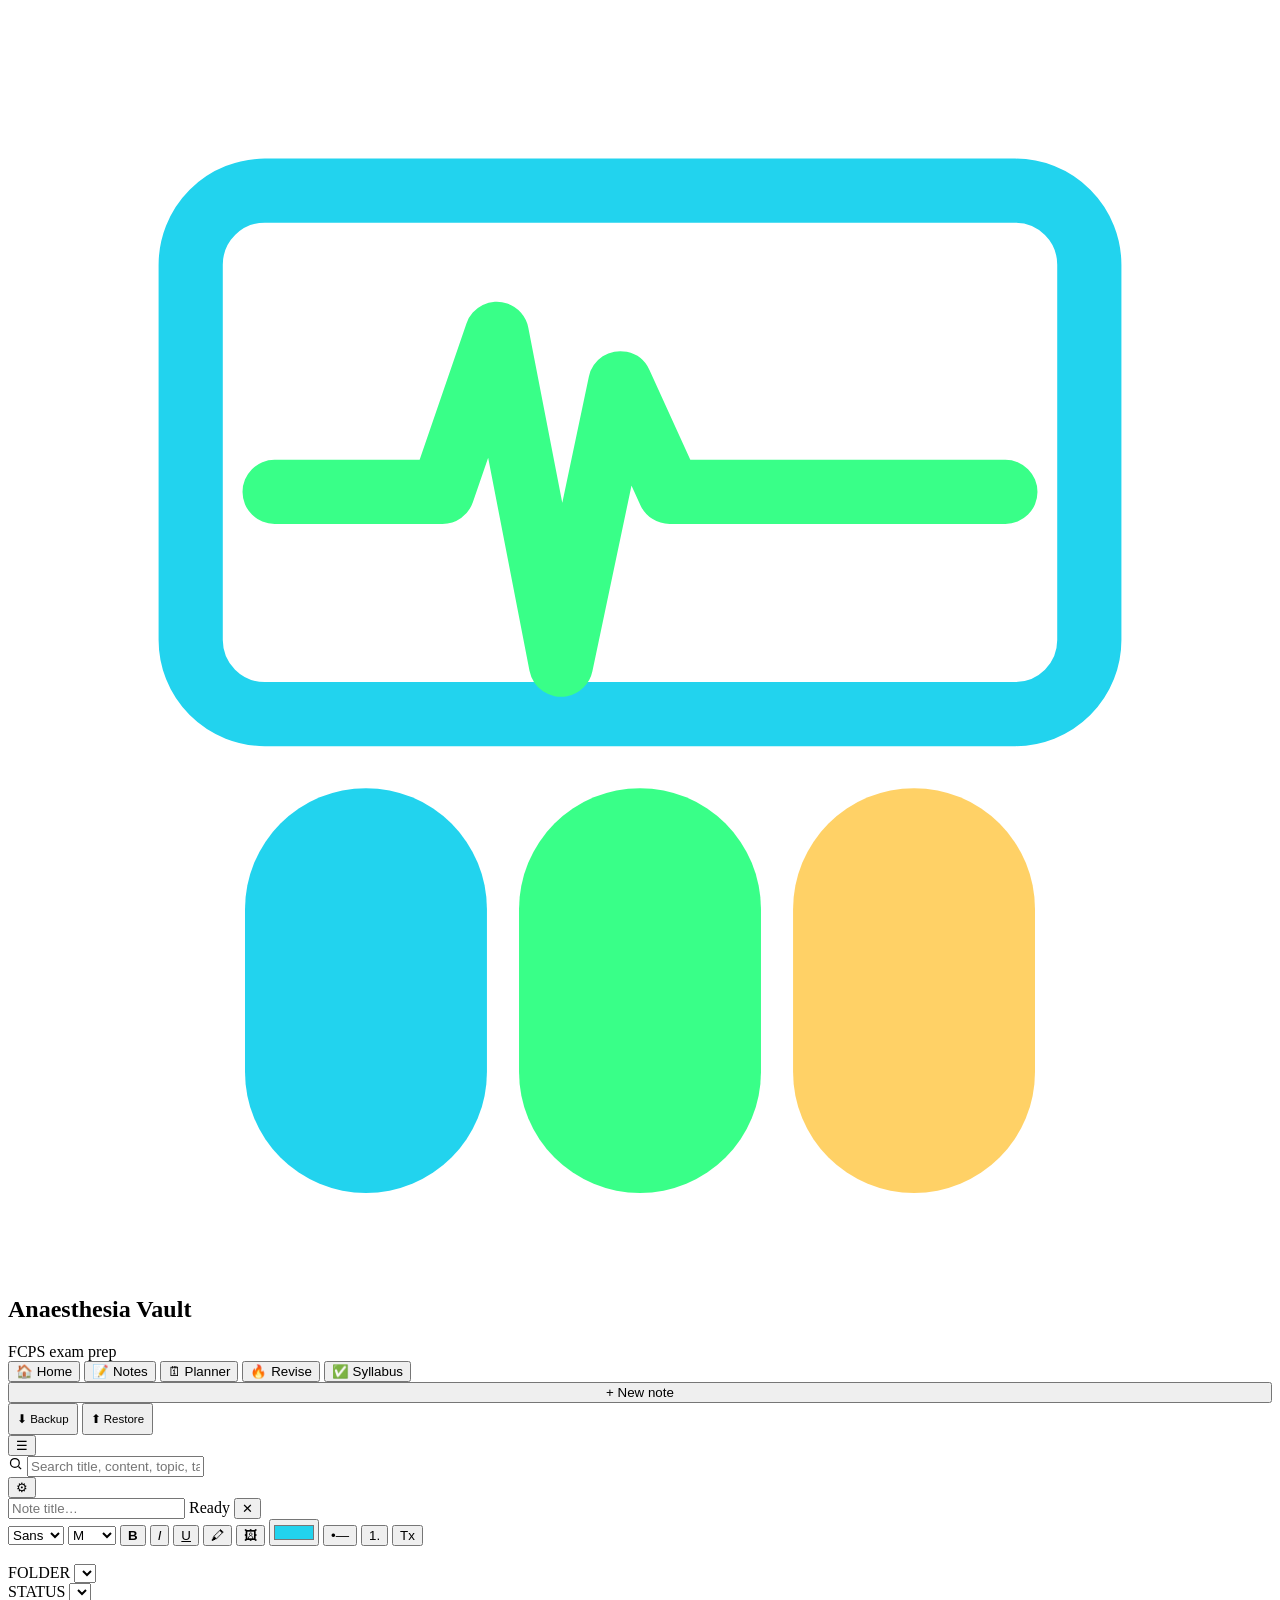
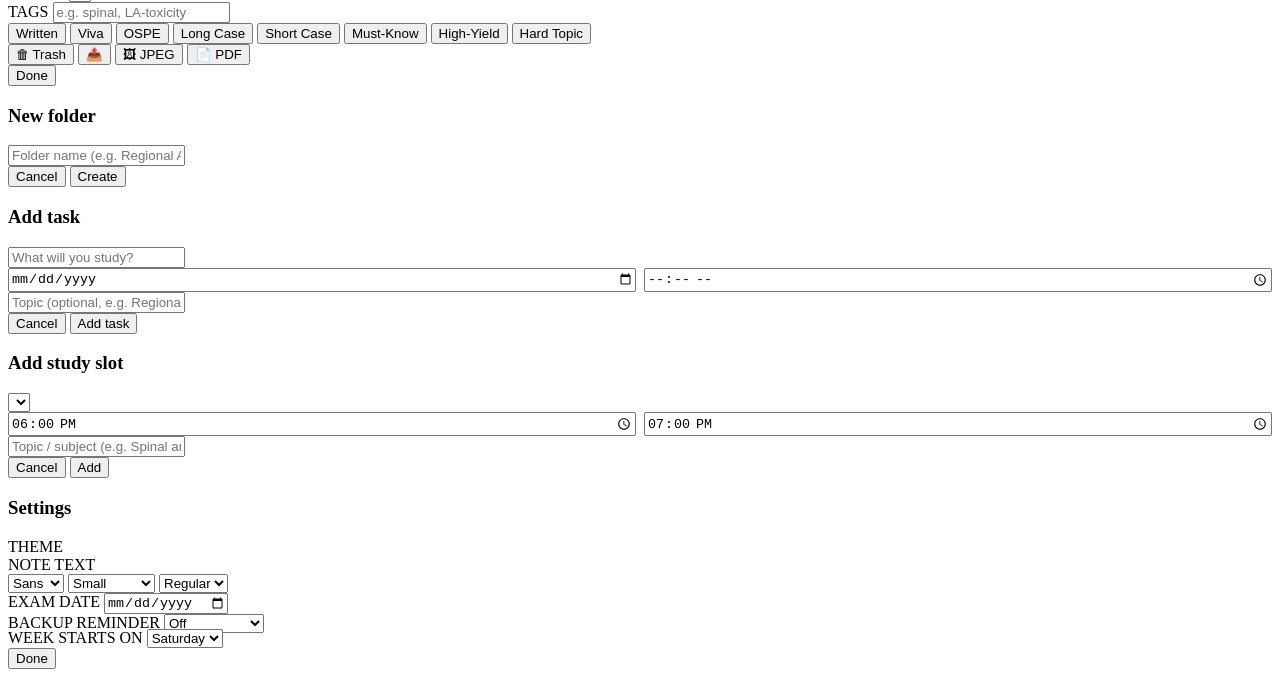
<file: shell.html>
<!DOCTYPE html>
<html lang="en" data-theme="dark">
<head>
<meta charset="UTF-8">
<meta name="viewport" content="width=device-width, initial-scale=1, viewport-fit=cover">
<title>Anaesthesia Vault</title>
<meta name="description" content="Offline exam-prep notes and study planner for FCPS Anaesthesia — Written, Viva, OSPE, Long &amp; Short Case.">
<meta name="theme-color" content="#0A1622">
<link rel="manifest" href="./manifest.json">
<link rel="icon" href="./icons/icon-192.png">
<link rel="apple-touch-icon" href="./icons/icon-192.png">

<link rel="preconnect" href="https://fonts.googleapis.com">
<link rel="preconnect" href="https://fonts.gstatic.com" crossorigin>
<link href="https://fonts.googleapis.com/css2?family=Plus+Jakarta+Sans:wght@500;700;800&family=Lato:wght@400;700&family=JetBrains+Mono:wght@400;600&display=swap" rel="stylesheet">
<style>
__CSS__
</style>
</head>
<body>

<div class="scrim" id="scrim"></div>

<div class="app">
  <!-- SIDEBAR -->
  <aside class="sidebar" id="sidebar">
    <div class="brand">
      <svg class="pulse" viewBox="0 0 512 512" xmlns="http://www.w3.org/2000/svg" aria-hidden="true">
        <rect x="74" y="74" width="364" height="212" rx="30" fill="none" stroke="#22D3EE" stroke-width="26"/>
        <polyline points="108,196 176,196 198,132 224,266 248,152 268,196 404,196"
          stroke="#39FF88" stroke-width="26" fill="none" stroke-linecap="round" stroke-linejoin="round"/>
        <rect x="96"  y="316" width="98" height="164" rx="49" fill="#22D3EE"/>
        <rect x="207" y="316" width="98" height="164" rx="49" fill="#39FF88"/>
        <rect x="318" y="316" width="98" height="164" rx="49" fill="#FFD166"/>
      </svg>
      <div>
        <h1>Anaesthesia Vault</h1>
        <span>FCPS exam prep</span>
      </div>
    </div>

    <div class="mode-switch">
      <button id="modeHomeBtn" class="active">🏠 Home</button>
      <button id="modeNotesBtn">📝 Notes</button>
      <button id="modePlannerBtn">🗓 Planner</button>
      <button id="modeReviseBtn">🔥 Revise</button>
      <button id="modeChecklistBtn">✅ Syllabus</button>
    </div>

    <div id="sideBody"></div>

    <div class="sidebar-footer" id="sidebarFooter">
      <button class="btn btn-primary" id="newNoteBtn" style="width:100%;justify-content:center;">+ New note</button>
    </div>
    <div class="sidebar-footer" id="backupBar" style="border-top:none;padding-top:0;">
      <button class="btn btn-ghost" id="exportBtn" style="flex:1;justify-content:center;font-size:11.5px;padding:7px;">⬇ Backup<span class="side-dot" id="backupDot" style="display:none"></span></button>
      <button class="btn btn-ghost" id="importBtn" style="flex:1;justify-content:center;font-size:11.5px;padding:7px;">⬆ Restore</button>
      <input type="file" id="importFile" accept="application/json,.json" style="display:none;">
    </div>
  </aside>

  <!-- MAIN -->
  <main class="main">
    <div class="topbar">
      <button class="icon-btn menu-toggle" id="menuToggle">☰</button>
      <div class="search-box">
        <svg width="15" height="15" viewBox="0 0 24 24" fill="none" stroke="currentColor" stroke-width="2"><circle cx="11" cy="11" r="7"/><path d="m21 21-4.3-4.3"/></svg>
        <input id="searchInput" type="text" placeholder="Search title, content, topic, tag…">
      </div>
      <button class="theme-toggle" id="settingsBtn" title="Settings">⚙</button>
    </div>

    <div class="content" id="dashContent"></div>

    <div class="content" id="notesContent" style="display:none;">
      <h2 class="section-title" id="sectionTitle">All notes</h2>
      <p class="section-sub" id="sectionSub"></p>
      <div class="grid" id="grid"></div>
    </div>

    <div class="content" id="plannerContent" style="display:none;">
      <h2 class="section-title" id="plannerTitle">Today</h2>
      <div class="planner-tabs">
        <button class="planner-tab active" data-pview="today">Today</button>
        <button class="planner-tab" data-pview="week">Week</button>
        <button class="planner-tab" data-pview="month">Month</button>
        <button class="planner-tab" data-pview="timetable">Timetable</button>
      </div>
      <div id="plannerBody"></div>
    </div>
    <div class="content" id="reviseContent" style="display:none;">
      <h2 class="section-title" id="reviseTitle">Last-night revision</h2>
      <div class="planner-tabs">
        <button class="revise-tab active" data-rview="list">Revision list</button>
        <button class="revise-tab" data-rview="activity">Activity</button>
      </div>
      <div id="reviseBody"></div>
    </div>

    <div class="content" id="checklistContent" style="display:none;">
      <h2 class="section-title" id="checklistTitle">FRCA / FCPS Syllabus</h2>
      <p class="section-sub" id="checklistSub"></p>
      <div class="cl-overall" id="clOverall"></div>
      <div id="checklistBody"></div>
    </div>
  </main>
</div>

<!-- EDITOR -->
<div class="editor-overlay" id="editorOverlay">
  <div class="editor">
    <div class="editor-head">
      <input class="title" id="titleInput" type="text" placeholder="Note title…">
      <span class="autosave-flag" id="autosaveFlag"><span class="dot"></span>Ready</span>
      <button class="icon-btn" id="closeEditorBtn">✕</button>
    </div>

    <div class="toolbar">
      <select id="fontFamily" title="Font">
        <option value="Plus Jakarta Sans">Sans</option>
        <option value="Georgia">Serif</option>
        <option value="JetBrains Mono">Mono</option>
      </select>
      <select id="fontSize" title="Size">
        <option value="2">S</option>
        <option value="3" selected>M</option>
        <option value="4">L</option>
        <option value="5">XL</option>
        <option value="6">XXL</option>
      </select>
      <span class="sep"></span>
      <button data-cmd="bold" title="Bold"><b>B</b></button>
      <button data-cmd="italic" title="Italic"><i>I</i></button>
      <button data-cmd="underline" title="Underline"><u>U</u></button>
      <button id="markBtn" title="Highlighter">🖍</button>
      <button id="imgBtn" title="Insert photo">🖼</button>
      <input type="file" id="imgFile" accept="image/*" style="display:none;">
      <input type="color" id="fontColor" title="Text colour" value="#22D3EE">
      <span class="sep"></span>
      <button data-cmd="insertUnorderedList" title="Bullet list">•—</button>
      <button data-cmd="insertOrderedList" title="Numbered list">1.</button>
      <button data-cmd="removeFormat" title="Clear formatting">Tx</button>
    </div>

    <div class="editor-body">
      <div class="editable" id="editable" contenteditable="true" spellcheck="true"></div>
    </div>

    <div class="editor-meta">
      <div class="meta-field">
        <label>FOLDER</label>
        <select id="folderSelect"></select>
      </div>
      <div class="meta-field">
        <label>STATUS</label>
        <select id="statusSelect"></select>
      </div>
      <div class="meta-field" style="flex:1;min-width:160px;">
        <label>TAGS</label>
        <input type="text" id="tagsInput" placeholder="e.g. spinal, LA-toxicity">
      </div>
    </div>
    <div class="editor-meta">
      <div class="exam-tags" id="examTags">
        <button class="exam-tag-btn" data-tag="Written">Written</button>
        <button class="exam-tag-btn" data-tag="Viva">Viva</button>
        <button class="exam-tag-btn" data-tag="OSPE">OSPE</button>
        <button class="exam-tag-btn" data-tag="Long Case">Long Case</button>
        <button class="exam-tag-btn" data-tag="Short Case">Short Case</button>
        <button class="exam-tag-btn" data-tag="Must-Know">Must-Know</button>
        <button class="exam-tag-btn" data-tag="High-Yield">High-Yield</button>
        <button class="exam-tag-btn" data-tag="Hard Topic">Hard Topic</button>
      </div>
    </div>

    <div class="editor-foot">
      <div class="left-actions">
        <button class="btn btn-ghost" id="trashFromEditor">🗑 Trash</button>
        <button class="btn btn-ghost" id="shareNoteBtn" title="Share">📤</button>
        <button class="btn btn-ghost" id="jpegNoteBtn" title="Download as JPEG">🖼 JPEG</button>
        <button class="btn btn-ghost" id="pdfNoteBtn" title="Print / Save as PDF">📄 PDF</button>
      </div>
      <button class="btn btn-primary" id="closeEditorBtn2" onclick="closeEditor()">Done</button>
    </div>
  </div>
</div>

<!-- FOLDER MODAL -->
<div class="modal-overlay" id="folderModal">
  <div class="modal">
    <h3>New folder</h3>
    <input type="text" id="folderNameInput" placeholder="Folder name (e.g. Regional Anaesthesia)">
    <div class="color-row" id="colorRow"></div>
    <div class="modal-actions">
      <button class="btn btn-ghost" id="folderModalCancel">Cancel</button>
      <button class="btn btn-primary" id="folderModalSave">Create</button>
    </div>
  </div>
</div>

<!-- TASK MODAL (used by Week / Month views) -->
<div class="modal-overlay" id="taskModal">
  <div class="modal">
    <h3>Add task</h3>
    <input type="text" id="taskTitleInput" placeholder="What will you study?">
    <div style="display:flex;gap:8px;">
      <input type="date" id="taskDateInput" style="flex:1;">
      <input type="time" id="taskTimeInput" style="flex:1;">
    </div>
    <input type="text" id="taskTopicInput" placeholder="Topic (optional, e.g. Regional)">
    <div class="modal-actions">
      <button class="btn btn-ghost" id="taskModalCancel">Cancel</button>
      <button class="btn btn-primary" id="taskModalSave">Add task</button>
    </div>
  </div>
</div>

<!-- TIMETABLE SLOT MODAL -->
<div class="modal-overlay" id="slotModal">
  <div class="modal">
    <h3>Add study slot</h3>
    <select id="slotDay"></select>
    <div style="display:flex;gap:8px;">
      <input type="time" id="slotStart" value="18:00" style="flex:1;">
      <input type="time" id="slotEnd" value="19:00" style="flex:1;">
    </div>
    <input type="text" id="slotSubject" placeholder="Topic / subject (e.g. Spinal anaesthesia)">
    <div class="color-row" id="slotColorRow"></div>
    <div class="modal-actions">
      <button class="btn btn-ghost" id="slotModalCancel">Cancel</button>
      <button class="btn btn-primary" id="slotModalSave">Add</button>
    </div>
  </div>
</div>

<!-- SETTINGS -->
<div class="modal-overlay" id="settingsModal">
  <div class="modal wide">
    <h3>Settings</h3>

    <div class="set-group">
      <label>THEME</label>
      <div class="theme-grid" id="themeGrid"></div>
    </div>

    <div class="set-group">
      <label>NOTE TEXT</label>
      <div class="set-row">
        <select id="setNoteFont">
          <option value="'Plus Jakarta Sans', system-ui, sans-serif">Sans</option>
          <option value="'Lato', system-ui, sans-serif">Lato</option>
          <option value="Georgia, 'Times New Roman', serif">Serif</option>
          <option value="'JetBrains Mono', ui-monospace, monospace">Mono</option>
        </select>
        <select id="setNoteSize">
          <option value="13px">Small</option>
          <option value="14.5px">Medium</option>
          <option value="16.5px">Large</option>
          <option value="19px">Extra large</option>
        </select>
        <select id="setNoteWeight">
          <option value="400">Regular</option>
          <option value="700">Bold</option>
        </select>
      </div>
    </div>

    <div class="set-group">
      <label>EXAM DATE</label>
      <input type="date" id="setExamDate">
    </div>

    <div class="set-group">
      <label>BACKUP REMINDER</label>
      <select id="setBackupEvery">
        <option value="0">Off</option>
        <option value="3">Every 3 days</option>
        <option value="7">Every 7 days</option>
      </select>
      <div style="font-size:11px;color:var(--text-faint);font-family:var(--font-mono);margin-top:-4px;" id="backupStatus"></div>
    </div>

    <div class="set-group">
      <label>WEEK STARTS ON</label>
      <select id="setWeekStart">
        <option value="6">Saturday</option>
        <option value="0">Sunday</option>
        <option value="1">Monday</option>
      </select>
    </div>

    <div class="modal-actions">
      <button class="btn btn-primary" id="settingsClose">Done</button>
    </div>
  </div>
</div>

<div id="printArea"></div>

<div class="toast" id="toast"></div>

<script>
__JS__
</script>
</body>
</html>
</file>
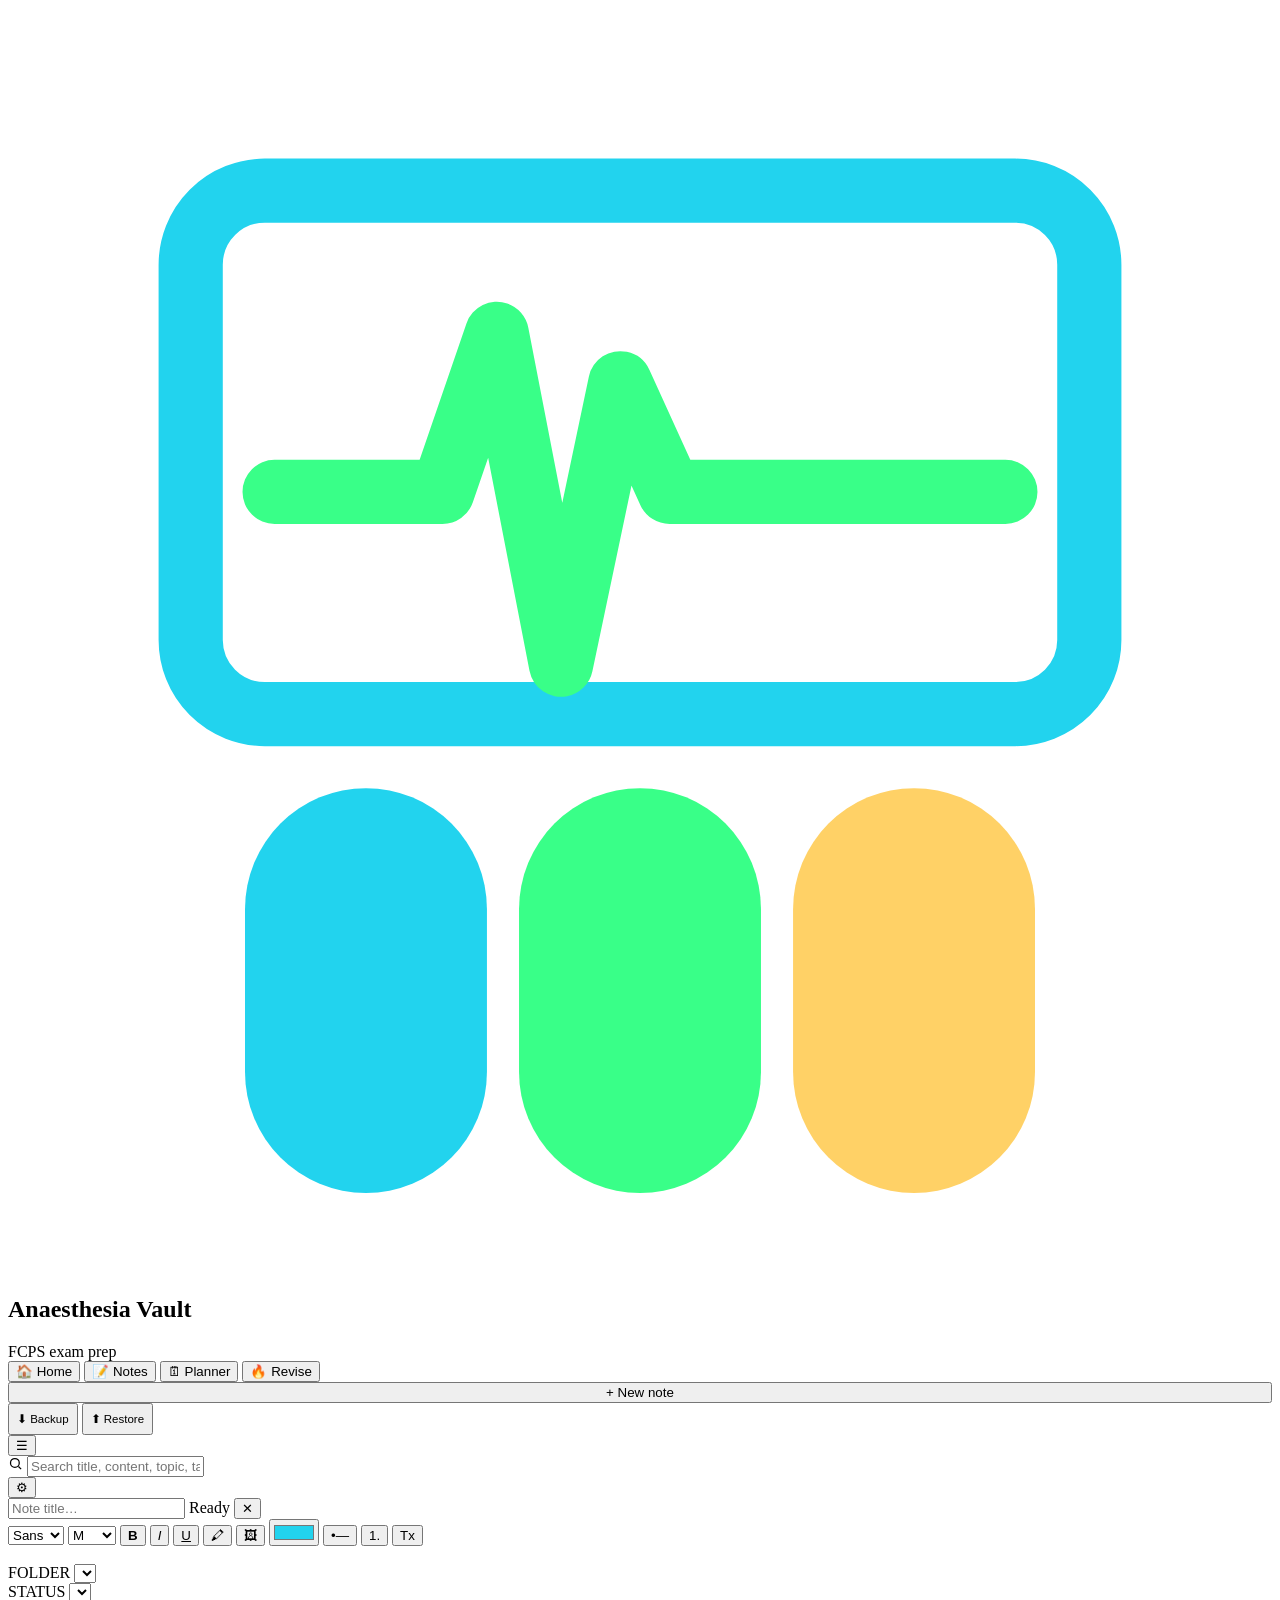
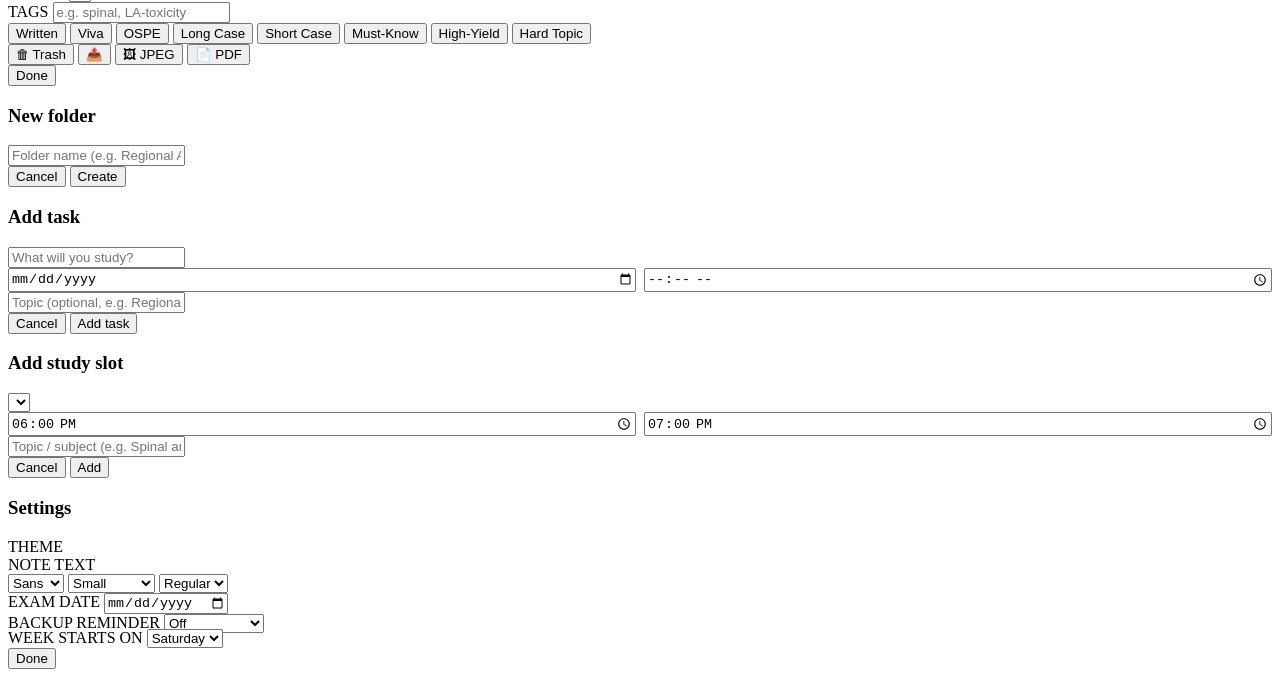
<file: src/shell.html>
<!DOCTYPE html>
<html lang="en" data-theme="dark">
<head>
<meta charset="UTF-8">
<meta name="viewport" content="width=device-width, initial-scale=1, viewport-fit=cover">
<title>Anaesthesia Vault</title>
<meta name="description" content="Offline exam-prep notes and study planner for FCPS Anaesthesia — Written, Viva, OSPE, Long &amp; Short Case.">
<meta name="theme-color" content="#0A1622">
<link rel="manifest" href="./manifest.json">
<link rel="icon" href="./icons/icon-192.png">
<link rel="apple-touch-icon" href="./icons/icon-192.png">

<link rel="preconnect" href="https://fonts.googleapis.com">
<link rel="preconnect" href="https://fonts.gstatic.com" crossorigin>
<link href="https://fonts.googleapis.com/css2?family=Plus+Jakarta+Sans:wght@500;700;800&family=Lato:wght@400;700&family=JetBrains+Mono:wght@400;600&display=swap" rel="stylesheet">
<style>
__CSS__
</style>
</head>
<body>

<div class="scrim" id="scrim"></div>

<div class="app">
  <!-- SIDEBAR -->
  <aside class="sidebar" id="sidebar">
    <div class="brand">
      <svg class="pulse" viewBox="0 0 512 512" xmlns="http://www.w3.org/2000/svg" aria-hidden="true">
        <rect x="74" y="74" width="364" height="212" rx="30" fill="none" stroke="#22D3EE" stroke-width="26"/>
        <polyline points="108,196 176,196 198,132 224,266 248,152 268,196 404,196"
          stroke="#39FF88" stroke-width="26" fill="none" stroke-linecap="round" stroke-linejoin="round"/>
        <rect x="96"  y="316" width="98" height="164" rx="49" fill="#22D3EE"/>
        <rect x="207" y="316" width="98" height="164" rx="49" fill="#39FF88"/>
        <rect x="318" y="316" width="98" height="164" rx="49" fill="#FFD166"/>
      </svg>
      <div>
        <h1>Anaesthesia Vault</h1>
        <span>FCPS exam prep</span>
      </div>
    </div>

    <div class="mode-switch">
      <button id="modeHomeBtn" class="active">🏠 Home</button>
      <button id="modeNotesBtn">📝 Notes</button>
      <button id="modePlannerBtn">🗓 Planner</button>
      <button id="modeReviseBtn">🔥 Revise</button>
    </div>

    <div id="sideBody"></div>

    <div class="sidebar-footer" id="sidebarFooter">
      <button class="btn btn-primary" id="newNoteBtn" style="width:100%;justify-content:center;">+ New note</button>
    </div>
    <div class="sidebar-footer" id="backupBar" style="border-top:none;padding-top:0;">
      <button class="btn btn-ghost" id="exportBtn" style="flex:1;justify-content:center;font-size:11.5px;padding:7px;">⬇ Backup<span class="side-dot" id="backupDot" style="display:none"></span></button>
      <button class="btn btn-ghost" id="importBtn" style="flex:1;justify-content:center;font-size:11.5px;padding:7px;">⬆ Restore</button>
      <input type="file" id="importFile" accept="application/json,.json" style="display:none;">
    </div>
  </aside>

  <!-- MAIN -->
  <main class="main">
    <div class="topbar">
      <button class="icon-btn menu-toggle" id="menuToggle">☰</button>
      <div class="search-box">
        <svg width="15" height="15" viewBox="0 0 24 24" fill="none" stroke="currentColor" stroke-width="2"><circle cx="11" cy="11" r="7"/><path d="m21 21-4.3-4.3"/></svg>
        <input id="searchInput" type="text" placeholder="Search title, content, topic, tag…">
      </div>
      <button class="theme-toggle" id="settingsBtn" title="Settings">⚙</button>
    </div>

    <div class="content" id="dashContent"></div>

    <div class="content" id="notesContent" style="display:none;">
      <h2 class="section-title" id="sectionTitle">All notes</h2>
      <p class="section-sub" id="sectionSub"></p>
      <div class="grid" id="grid"></div>
    </div>

    <div class="content" id="plannerContent" style="display:none;">
      <h2 class="section-title" id="plannerTitle">Today</h2>
      <div class="planner-tabs">
        <button class="planner-tab active" data-pview="today">Today</button>
        <button class="planner-tab" data-pview="week">Week</button>
        <button class="planner-tab" data-pview="month">Month</button>
        <button class="planner-tab" data-pview="timetable">Timetable</button>
      </div>
      <div id="plannerBody"></div>
    </div>
    <div class="content" id="reviseContent" style="display:none;">
      <h2 class="section-title" id="reviseTitle">Last-night revision</h2>
      <div class="planner-tabs">
        <button class="revise-tab active" data-rview="list">Revision list</button>
        <button class="revise-tab" data-rview="activity">Activity</button>
      </div>
      <div id="reviseBody"></div>
    </div>
  </main>
</div>

<!-- EDITOR -->
<div class="editor-overlay" id="editorOverlay">
  <div class="editor">
    <div class="editor-head">
      <input class="title" id="titleInput" type="text" placeholder="Note title…">
      <span class="autosave-flag" id="autosaveFlag"><span class="dot"></span>Ready</span>
      <button class="icon-btn" id="closeEditorBtn">✕</button>
    </div>

    <div class="toolbar">
      <select id="fontFamily" title="Font">
        <option value="Plus Jakarta Sans">Sans</option>
        <option value="Georgia">Serif</option>
        <option value="JetBrains Mono">Mono</option>
      </select>
      <select id="fontSize" title="Size">
        <option value="2">S</option>
        <option value="3" selected>M</option>
        <option value="4">L</option>
        <option value="5">XL</option>
        <option value="6">XXL</option>
      </select>
      <span class="sep"></span>
      <button data-cmd="bold" title="Bold"><b>B</b></button>
      <button data-cmd="italic" title="Italic"><i>I</i></button>
      <button data-cmd="underline" title="Underline"><u>U</u></button>
      <button id="markBtn" title="Highlighter">🖍</button>
      <button id="imgBtn" title="Insert photo">🖼</button>
      <input type="file" id="imgFile" accept="image/*" style="display:none;">
      <input type="color" id="fontColor" title="Text colour" value="#22D3EE">
      <span class="sep"></span>
      <button data-cmd="insertUnorderedList" title="Bullet list">•—</button>
      <button data-cmd="insertOrderedList" title="Numbered list">1.</button>
      <button data-cmd="removeFormat" title="Clear formatting">Tx</button>
    </div>

    <div class="editor-body">
      <div class="editable" id="editable" contenteditable="true" spellcheck="true"></div>
    </div>

    <div class="editor-meta">
      <div class="meta-field">
        <label>FOLDER</label>
        <select id="folderSelect"></select>
      </div>
      <div class="meta-field">
        <label>STATUS</label>
        <select id="statusSelect"></select>
      </div>
      <div class="meta-field" style="flex:1;min-width:160px;">
        <label>TAGS</label>
        <input type="text" id="tagsInput" placeholder="e.g. spinal, LA-toxicity">
      </div>
    </div>
    <div class="editor-meta">
      <div class="exam-tags" id="examTags">
        <button class="exam-tag-btn" data-tag="Written">Written</button>
        <button class="exam-tag-btn" data-tag="Viva">Viva</button>
        <button class="exam-tag-btn" data-tag="OSPE">OSPE</button>
        <button class="exam-tag-btn" data-tag="Long Case">Long Case</button>
        <button class="exam-tag-btn" data-tag="Short Case">Short Case</button>
        <button class="exam-tag-btn" data-tag="Must-Know">Must-Know</button>
        <button class="exam-tag-btn" data-tag="High-Yield">High-Yield</button>
        <button class="exam-tag-btn" data-tag="Hard Topic">Hard Topic</button>
      </div>
    </div>

    <div class="editor-foot">
      <div class="left-actions">
        <button class="btn btn-ghost" id="trashFromEditor">🗑 Trash</button>
        <button class="btn btn-ghost" id="shareNoteBtn" title="Share">📤</button>
        <button class="btn btn-ghost" id="jpegNoteBtn" title="Download as JPEG">🖼 JPEG</button>
        <button class="btn btn-ghost" id="pdfNoteBtn" title="Print / Save as PDF">📄 PDF</button>
      </div>
      <button class="btn btn-primary" id="closeEditorBtn2" onclick="closeEditor()">Done</button>
    </div>
  </div>
</div>

<!-- FOLDER MODAL -->
<div class="modal-overlay" id="folderModal">
  <div class="modal">
    <h3>New folder</h3>
    <input type="text" id="folderNameInput" placeholder="Folder name (e.g. Regional Anaesthesia)">
    <div class="color-row" id="colorRow"></div>
    <div class="modal-actions">
      <button class="btn btn-ghost" id="folderModalCancel">Cancel</button>
      <button class="btn btn-primary" id="folderModalSave">Create</button>
    </div>
  </div>
</div>

<!-- TASK MODAL (used by Week / Month views) -->
<div class="modal-overlay" id="taskModal">
  <div class="modal">
    <h3>Add task</h3>
    <input type="text" id="taskTitleInput" placeholder="What will you study?">
    <div style="display:flex;gap:8px;">
      <input type="date" id="taskDateInput" style="flex:1;">
      <input type="time" id="taskTimeInput" style="flex:1;">
    </div>
    <input type="text" id="taskTopicInput" placeholder="Topic (optional, e.g. Regional)">
    <div class="modal-actions">
      <button class="btn btn-ghost" id="taskModalCancel">Cancel</button>
      <button class="btn btn-primary" id="taskModalSave">Add task</button>
    </div>
  </div>
</div>

<!-- TIMETABLE SLOT MODAL -->
<div class="modal-overlay" id="slotModal">
  <div class="modal">
    <h3>Add study slot</h3>
    <select id="slotDay"></select>
    <div style="display:flex;gap:8px;">
      <input type="time" id="slotStart" value="18:00" style="flex:1;">
      <input type="time" id="slotEnd" value="19:00" style="flex:1;">
    </div>
    <input type="text" id="slotSubject" placeholder="Topic / subject (e.g. Spinal anaesthesia)">
    <div class="color-row" id="slotColorRow"></div>
    <div class="modal-actions">
      <button class="btn btn-ghost" id="slotModalCancel">Cancel</button>
      <button class="btn btn-primary" id="slotModalSave">Add</button>
    </div>
  </div>
</div>

<!-- SETTINGS -->
<div class="modal-overlay" id="settingsModal">
  <div class="modal wide">
    <h3>Settings</h3>

    <div class="set-group">
      <label>THEME</label>
      <div class="theme-grid" id="themeGrid"></div>
    </div>

    <div class="set-group">
      <label>NOTE TEXT</label>
      <div class="set-row">
        <select id="setNoteFont">
          <option value="'Plus Jakarta Sans', system-ui, sans-serif">Sans</option>
          <option value="'Lato', system-ui, sans-serif">Lato</option>
          <option value="Georgia, 'Times New Roman', serif">Serif</option>
          <option value="'JetBrains Mono', ui-monospace, monospace">Mono</option>
        </select>
        <select id="setNoteSize">
          <option value="13px">Small</option>
          <option value="14.5px">Medium</option>
          <option value="16.5px">Large</option>
          <option value="19px">Extra large</option>
        </select>
        <select id="setNoteWeight">
          <option value="400">Regular</option>
          <option value="700">Bold</option>
        </select>
      </div>
    </div>

    <div class="set-group">
      <label>EXAM DATE</label>
      <input type="date" id="setExamDate">
    </div>

    <div class="set-group">
      <label>BACKUP REMINDER</label>
      <select id="setBackupEvery">
        <option value="0">Off</option>
        <option value="3">Every 3 days</option>
        <option value="7">Every 7 days</option>
      </select>
      <div style="font-size:11px;color:var(--text-faint);font-family:var(--font-mono);margin-top:-4px;" id="backupStatus"></div>
    </div>

    <div class="set-group">
      <label>WEEK STARTS ON</label>
      <select id="setWeekStart">
        <option value="6">Saturday</option>
        <option value="0">Sunday</option>
        <option value="1">Monday</option>
      </select>
    </div>

    <div class="modal-actions">
      <button class="btn btn-primary" id="settingsClose">Done</button>
    </div>
  </div>
</div>

<div id="printArea"></div>

<div class="toast" id="toast"></div>

<script>
__JS__
</script>
</body>
</html>
</file>
